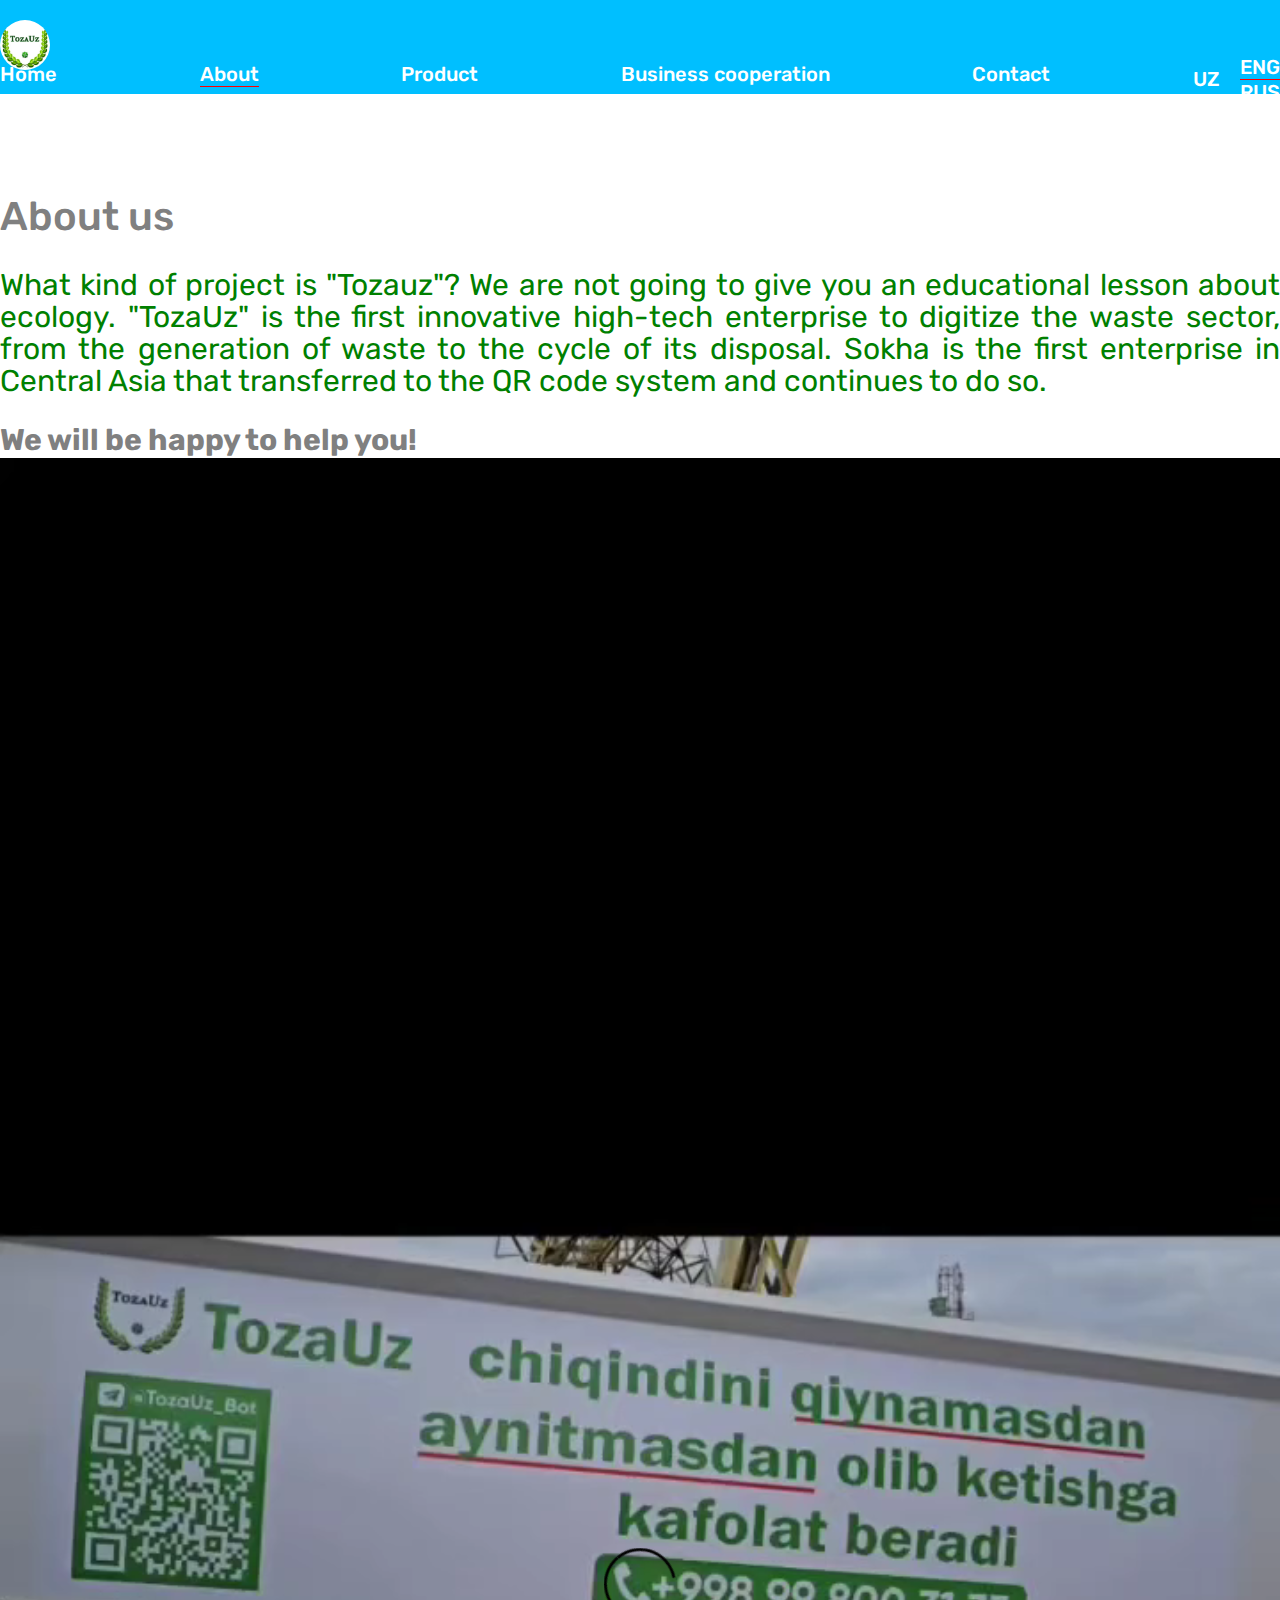
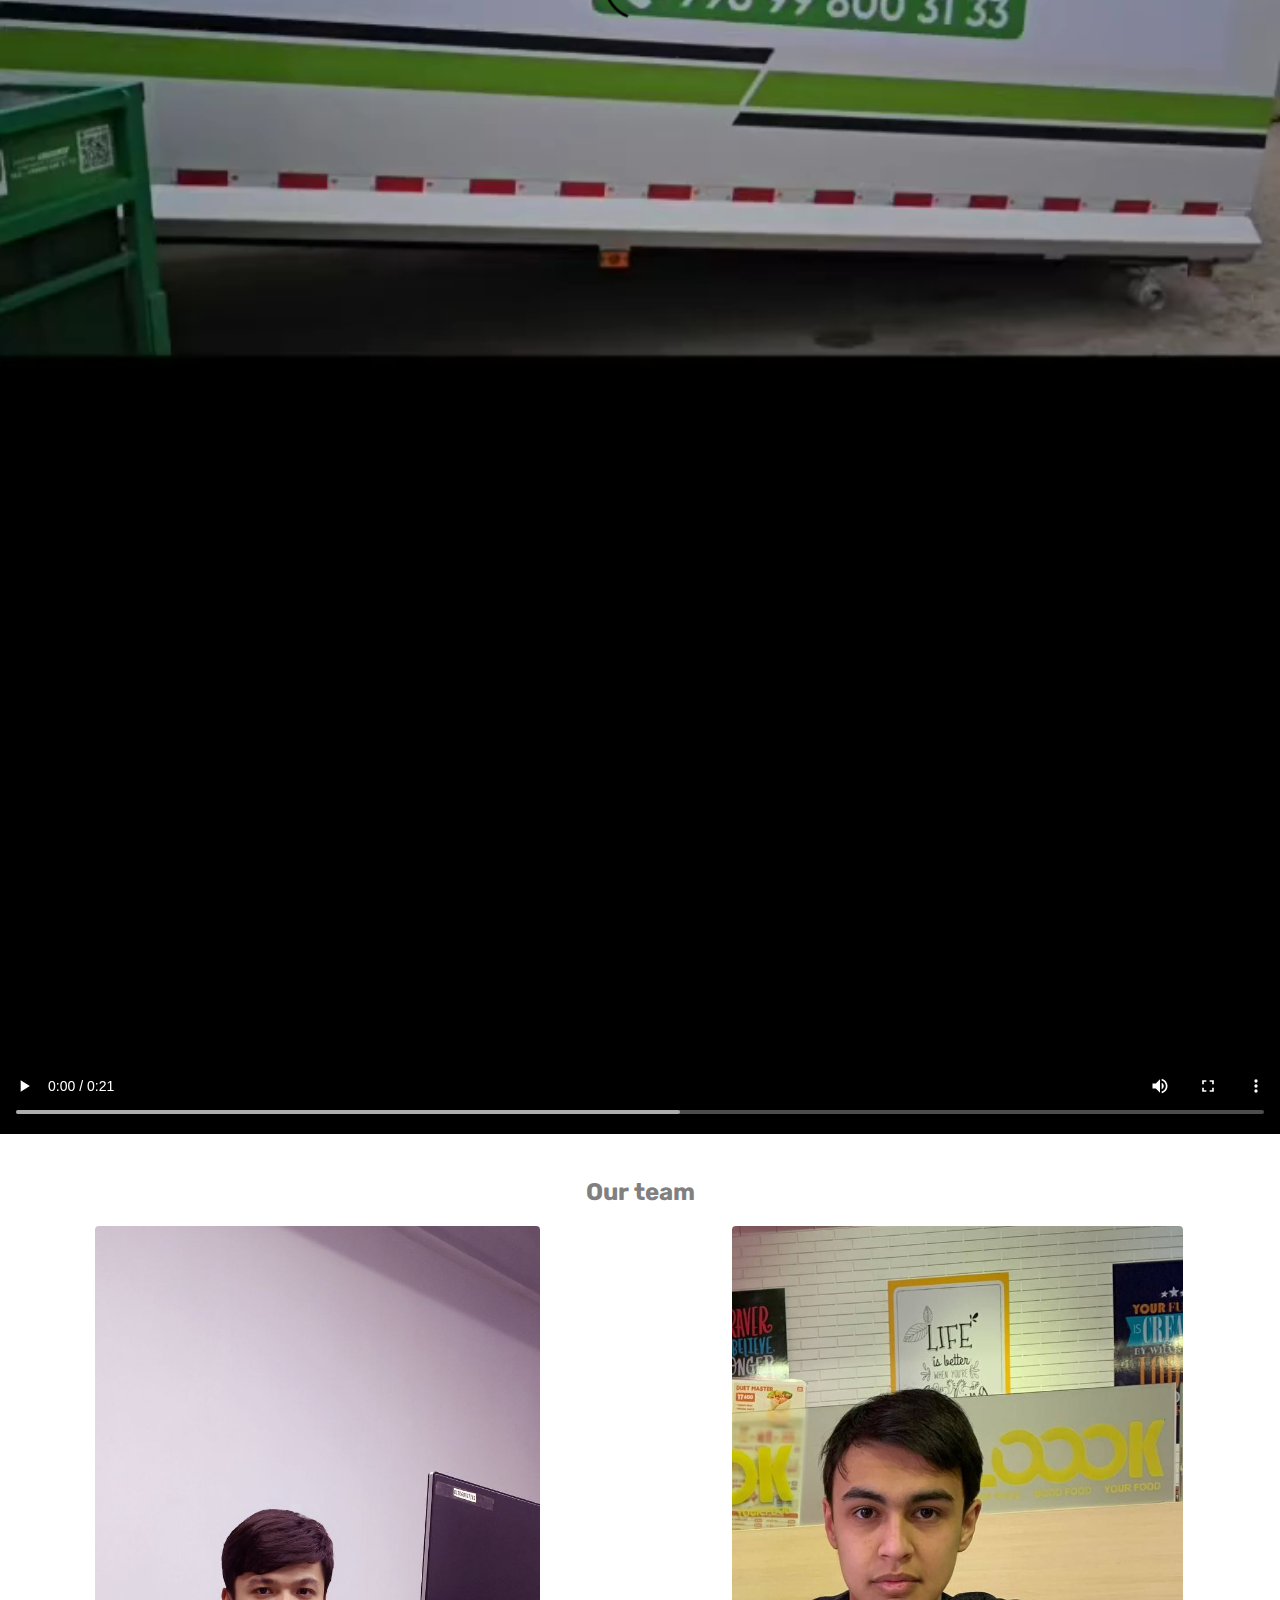
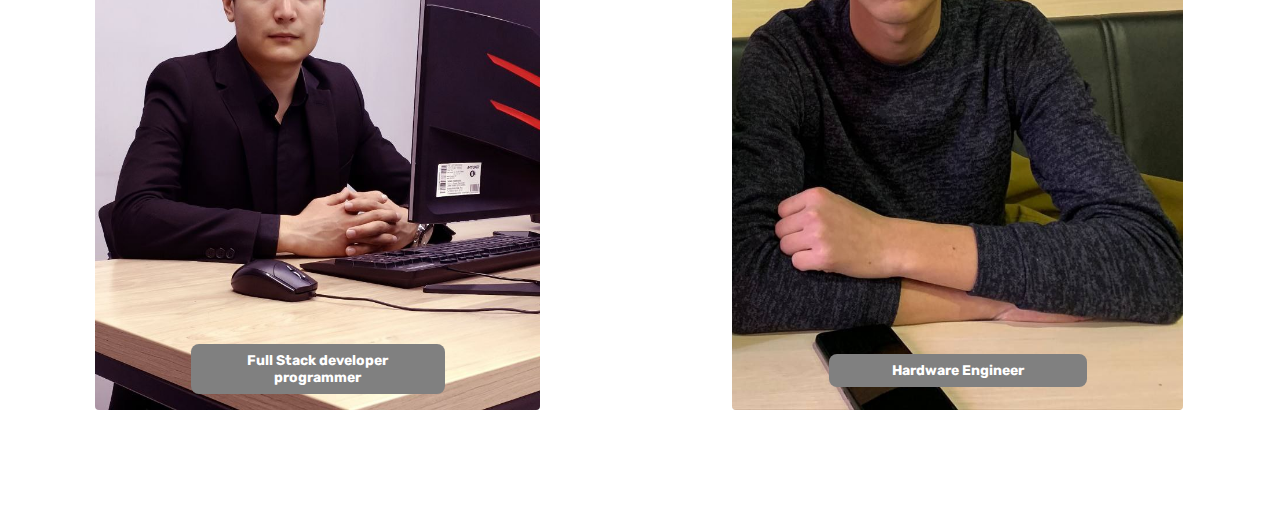
<file: my first real project TozaUz.uz/TozaUz/about/a-eng.html>
<!DOCTYPE html>
<html lang="en">
<head>
    <meta charset="UTF-8">
    <meta name="viewport" content="width=device-width, initial-scale=1.0">
    <!-- <meta name="viewport" content="width=device-width, initial-scale=1"> -->
    <!-- google-fonts -->
    <link href="https://fonts.googleapis.com/css2?family=Rubik:ital,wght@0,300..900;1,300..900&display=swap" rel="stylesheet">
    <!-- fontawesome -->
    <link rel="stylesheet" href="https://cdnjs.cloudflare.com/ajax/libs/font-awesome/6.6.0/css/all.min.css" integrity="sha512-Kc323vGBEqzTmouAECnVceyQqyqdsSiqLQISBL29aUW4U/M7pSPA/gEUZQqv1cwx4OnYxTxve5UMg5GT6L4JJg==" crossorigin="anonymous" referrerpolicy="no-referrer" />
    <!-- bootstrapt -->
    <link href="https://cdn.jsdelivr.net/npm/bootstrap@5.1.3/dist/css/bootstrap.min.css" rel="stylesheet" integrity="sha384-1BmE4kWBq78iYhFldvKuhfTAU6auU8tT94WrHftjDbrCEXSU1oBoqyl2QvZ6jIW3" crossorigin="anonymous">
    <!-- css -->
     <link rel="stylesheet" href="./about.css">
    <title>TozaUz</title>
    <meta name="decription" itemprop="description" content="Chiqindilarni olib ketish xizmati. Qong'iroq qiling: +998998003133">
     <meta name="keywords" itemprop="keywords" content="Chiqindi, musr, chiqindilarni olib ketish, toza, tozauz, ekologiya, chiqindi konteyneri, Ikkilamchi chiqindi yig'ish mobil avtomati, Statsionar chiqindi yeg'ish avtomati">
</head>
<body>
    <!-- header-starting -->
    <header id="top">
        <nav>
            <div class="container" >
                <div class="row">
                    <div class="clg2 col-lg-2 col-md-3">
                        <a href="#!" class="logo">
                            <img src="../img/logo.jpg" alt="">
                        </a>
                    </div>
                    <div class="col-lg-10 col-md-10">
                        <ul id="menuList">
                            <li>
                                <a href="../eng.html">Home</a>
                            </li>
                            <li>
                                <a href="#!" style="border-bottom: 1px solid red;">About</a>
                            </li>
                            <li>
                                <a href="../product/p-en.html">Product</a>
                            </li>
                            <li>
                                <a href="../buisnes/b-en.html">Business cooperation</a>
                            </li>
                            <li>
                                <a href="../contact/c-eng.html">Contact</a>
                            </li>
                            <li class="lan">
                                <a href="./about.html">UZ</a>
                                <div class="as">
                                    <a href="#!" style="border-bottom: 1px solid red;">ENG</a>
                                <a href="./a-rus.html">RUS</a>
                                </div>
                            </li>
                        </ul>
                    </div>
                    <div class="bars col-lg-1">
                        <i class="fa-solid fa-bars" onclick="toggleMenu()"></i>
                    </div>
                </div>
            </div>
        </nav>
        
     </header>


    <main id="Biz">
        <div class="container">
            <div class="row">
                <div class="col-lg-6 col-md-6">
                    <div class="about">
                        <h2>About us</h2>
                        <h4 class="abouts">What kind of project is "Tozauz"? We are not going to give you an educational lesson about ecology. "TozaUz" is the first innovative high-tech enterprise to digitize the waste sector, from the generation of waste to the cycle of its disposal. Sokha is the first enterprise in Central Asia that transferred to the QR code system and continues to do so.</h4>
                            <h4>We will be happy to help you!</h4>
                        </div>
                </div>
                <div class="col-lg-5 col-md-6 ">
                    <video controls>
                        <source src="../video2.mp4">
                    </video>
                </div>
            </div>
        </div>

        <div class="main-bottom">
            <div class="container">
                <h2>Our team</h2>
                <div class="row">
                    <div class="col-lg-12 col-md-12">
                        <div class="box">
                            <img src="../img/programmist.jpg" alt="">
                            <div class="in in1">
                                <h6>Full Stack developer <br> programmer</h6>
                            </div>
                        </div>
                        <div class="box">
                            <img src="../img/hardwareinginer.jpg" alt="">
                            <div class="in">
                                <h6>Hardware Engineer</h6>
                            </div>
                        </div>
                    </div>
                </div>
            </div>
        </div>
      </main>
 

      <!-- js -->
       <script src="../script.js"></script>
</body>
</html>
</file>
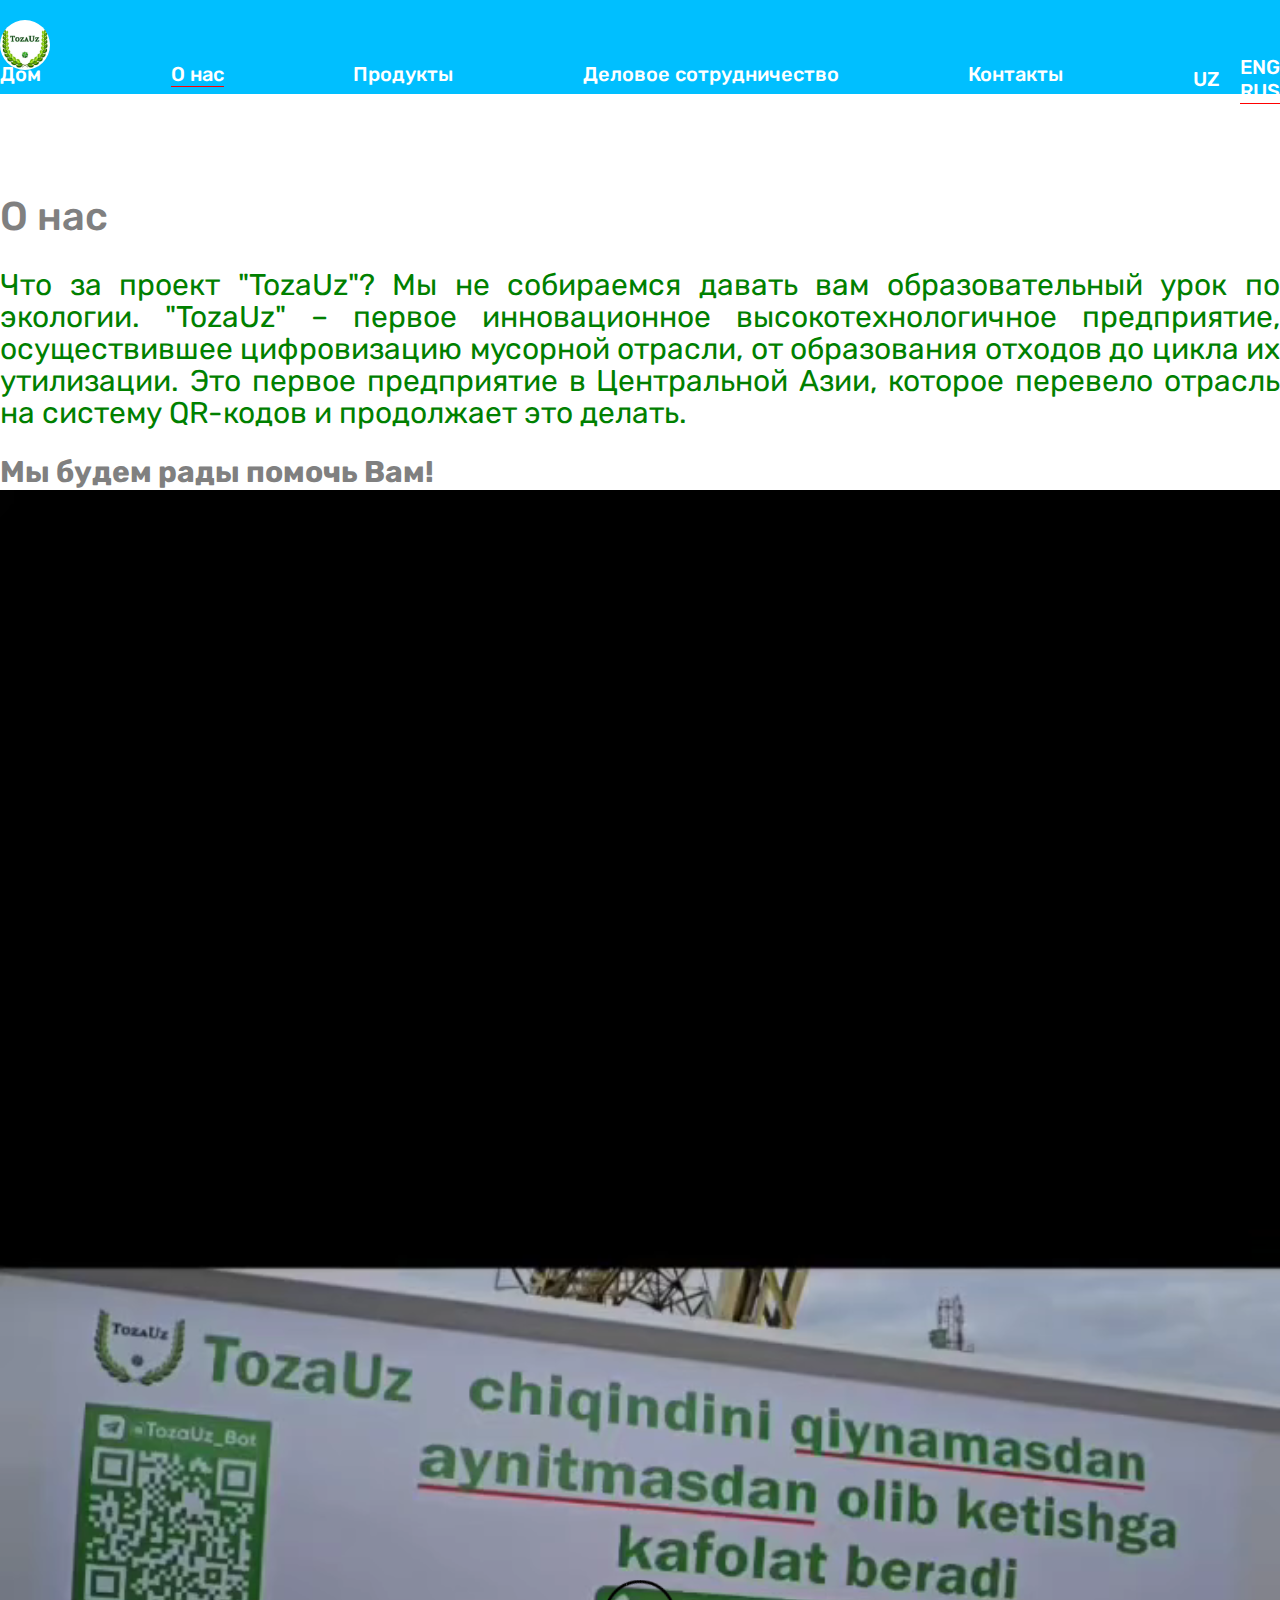
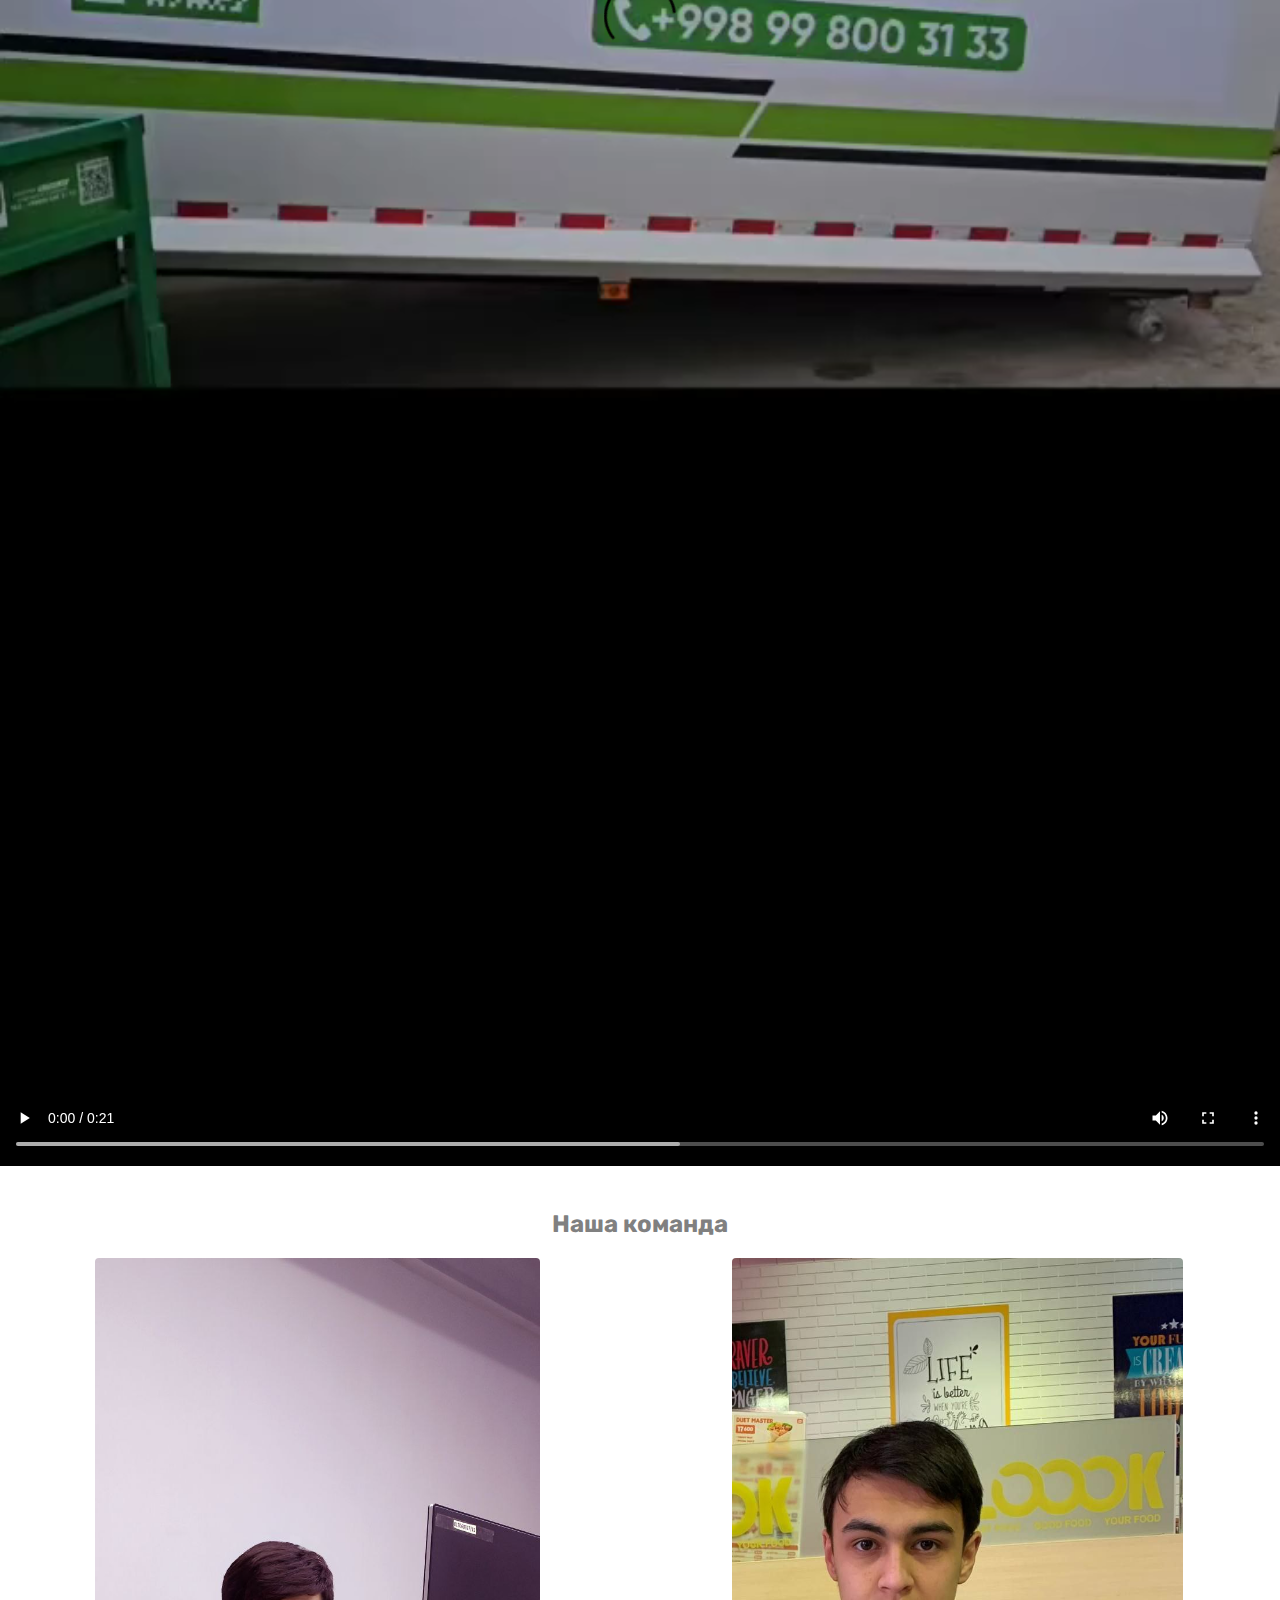
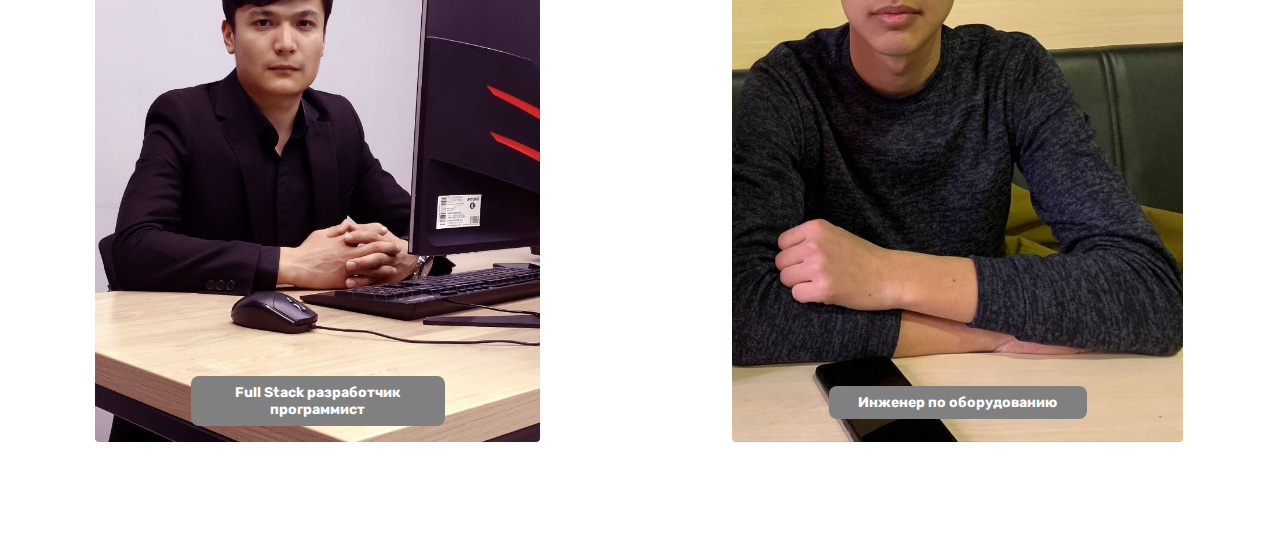
<file: my first real project TozaUz.uz/TozaUz/about/a-rus.html>
<!DOCTYPE html>
<html lang="en">
<head>
    <meta charset="UTF-8">
    <meta name="viewport" content="width=\, initial-scale=1.0">
    <!-- google-fonts -->
    <link href="https://fonts.googleapis.com/css2?family=Rubik:ital,wght@0,300..900;1,300..900&display=swap"
        rel="stylesheet">
    <!-- fontawesome -->
    <link rel="stylesheet" href="https://cdnjs.cloudflare.com/ajax/libs/font-awesome/6.6.0/css/all.min.css"
        integrity="sha512-Kc323vGBEqzTmouAECnVceyQqyqdsSiqLQISBL29aUW4U/M7pSPA/gEUZQqv1cwx4OnYxTxve5UMg5GT6L4JJg=="
        crossorigin="anonymous" referrerpolicy="no-referrer" />
    <!-- bootstrapt -->
    <link href="https://cdn.jsdelivr.net/npm/bootstrap@5.1.3/dist/css/bootstrap.min.css" rel="stylesheet"
        integrity="sha384-1BmE4kWBq78iYhFldvKuhfTAU6auU8tT94WrHftjDbrCEXSU1oBoqyl2QvZ6jIW3" crossorigin="anonymous">
    <!-- css -->
    <link rel="stylesheet" href="about.css">
    <title>TozaUz</title>
    <meta name="decription" itemprop="description" content="Chiqindilarni olib ketish xizmati. Qong'iroq qiling: +998998003133">
     <meta name="keywords" itemprop="keywords" content="Chiqindi, musr, chiqindilarni olib ketish, toza, tozauz, ekologiya, chiqindi konteyneri, Ikkilamchi chiqindi yig'ish mobil avtomati, Statsionar chiqindi yeg'ish avtomati">
</head>
<body>

    <header>
        <nav>
            <div class="container">
                <div class="row">
                    <div class="clg2 col-lg-2">
                        <a href="#!" class="logo">
                            <img src="../img/logo.jpg" alt="">
                        </a>
                    </div>
                    <div class="col-lg-10 col-md-10">
                        <ul id="menuList">
                            <li>
                                <a href="../rus.html">Дом</a>
                            </li>
                            <li>
                                <a href="#!" style="border-bottom: 1px solid red;">O нас</a>
                            </li>
                            <li>
                                <a href="../product/p-rus.html">Продукты</a>
                            </li>
                            <li>
                                <a href="../buisnes/b-ru.html">Деловое сотрудничество</a>
                            </li>
                            <li>
                                <a href="../contact/c-rus.html">Контакты</a>
                            </li>
                            <li class="lan">
                                <a href="./about.html">UZ</a>
                                <div class="as">
                                    <a href="./a-eng.html" >ENG</a>
                                <a href="./a-rus.html" style="border-bottom: 1px solid red;">RUS</a>
                                </div>
                            </li>
                        </ul>
                    </div>
                    <div class="bars col-lg-1">
                        <i class="fa-solid fa-bars" onclick="toggleMenu()"></i>
                    </div>
                </div>
            </div>
        </nav>
    </header>
    
    <main id="Biz">
        <div class="container">
            <div class="row">
                <div class="col-lg-6 col-md-6">
                    <div class="about">
                        <h2>O нас</h2>
                        <h4 class="abouts">Что за проект "TozaUz"? Мы не собираемся давать вам образовательный урок по экологии. "TozaUz" – первое инновационное высокотехнологичное предприятие, осуществившее цифровизацию мусорной отрасли, от образования отходов до цикла их утилизации. Это первое предприятие в Центральной Азии, которое перевело отрасль на систему QR-кодов и продолжает это делать.</h4>
                        <h4>Мы будем рады помочь Вам!</h4>

                    </div>
                </div>
                <div class="col-lg-5 col-md-6">
                    <video controls>
                        <source src="../video2.mp4">
                    </video>
                </div>
            </div>
        </div>

        <div class="main-bottom">
            <div class="container">
                <h2>Наша команда</h2>
                <div class="row">
                    <div class="col-lg-12 col-md-12">
                        <div class="box">
                            <img src="../img/programmist.jpg" alt="">
                            <div class="in in1">
                                <h6>Full Stack разработчик<br> программист</h6>
                            </div>
                        </div>
                        <div class="box">
                            <img src="../img/hardwareinginer.jpg" alt="">
                            <div class="in">
                                <h6>Инженер по оборудованию</h6>
                            </div>
                        </div>
                    </div>
                </div>
            </div>
        </div>
    </main>

    <!-- js -->
     <script src="../script.js"></script>
</body>
</html>
</file>
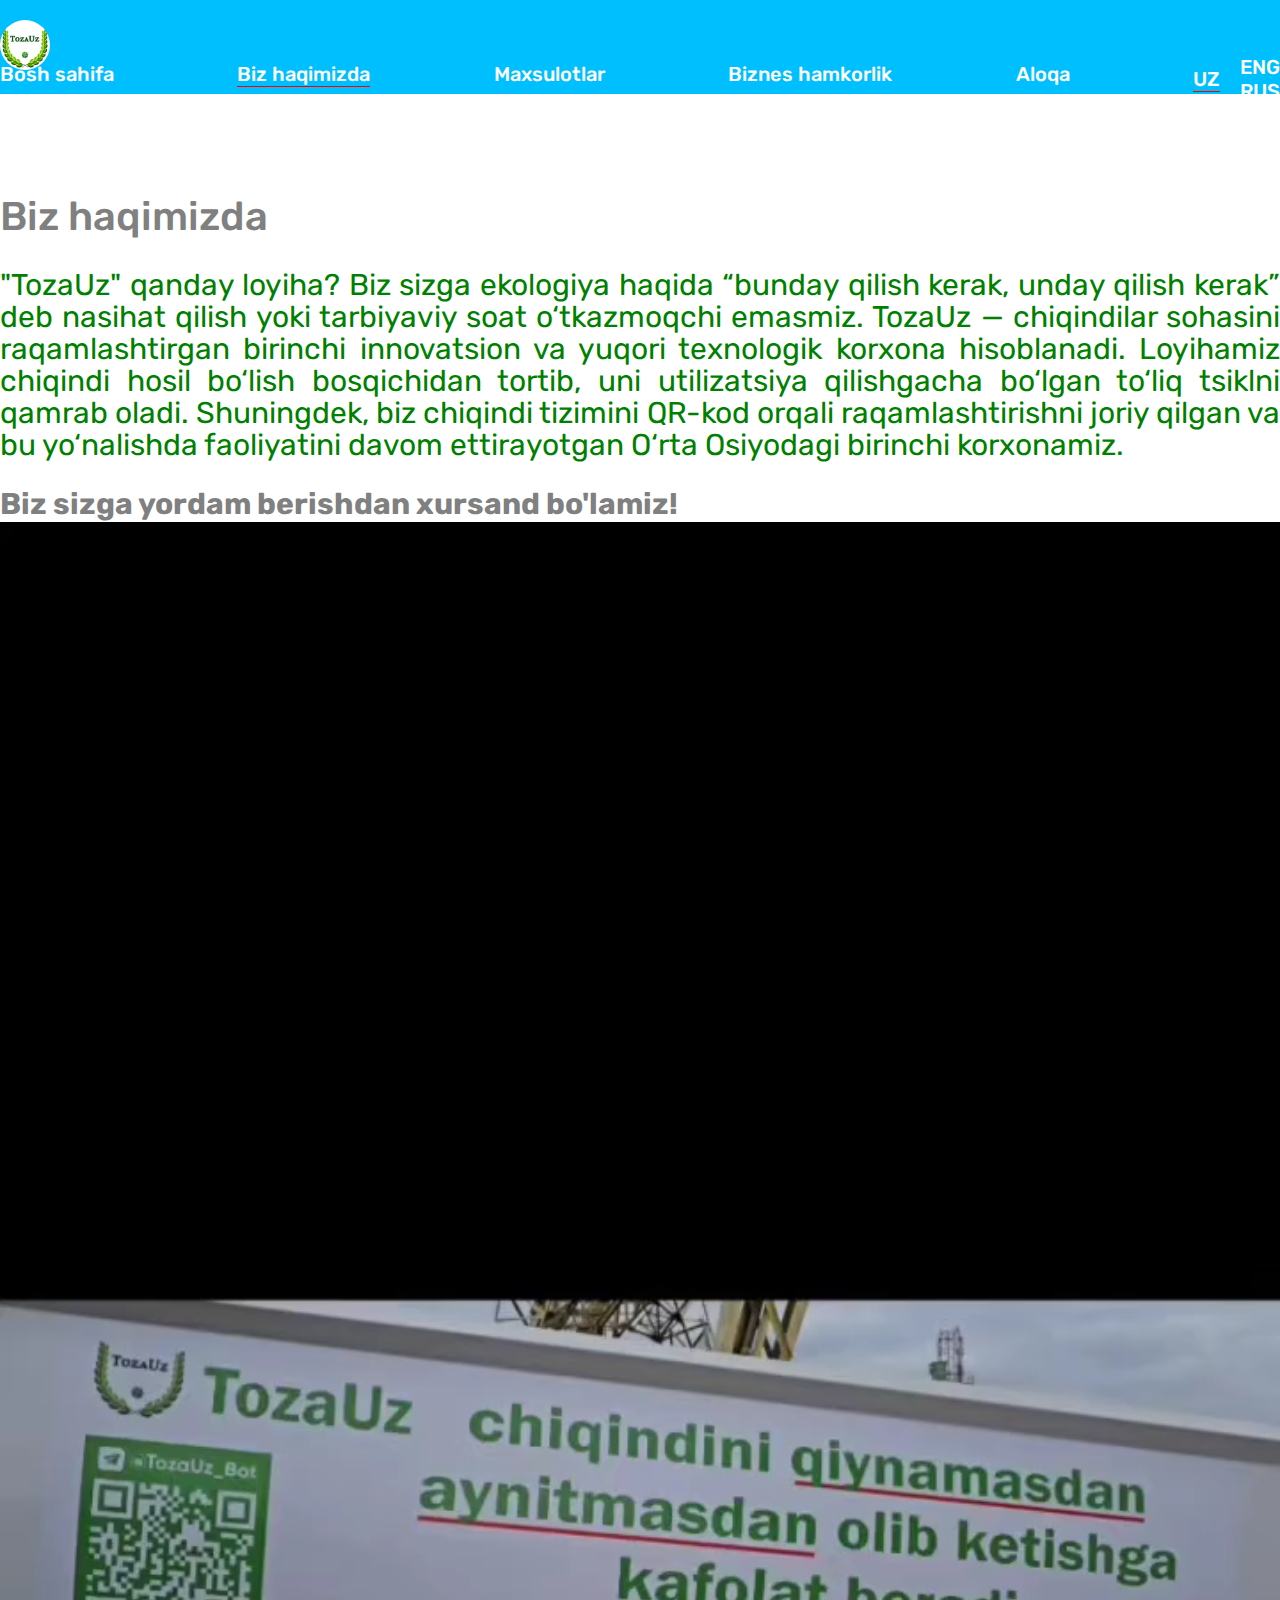
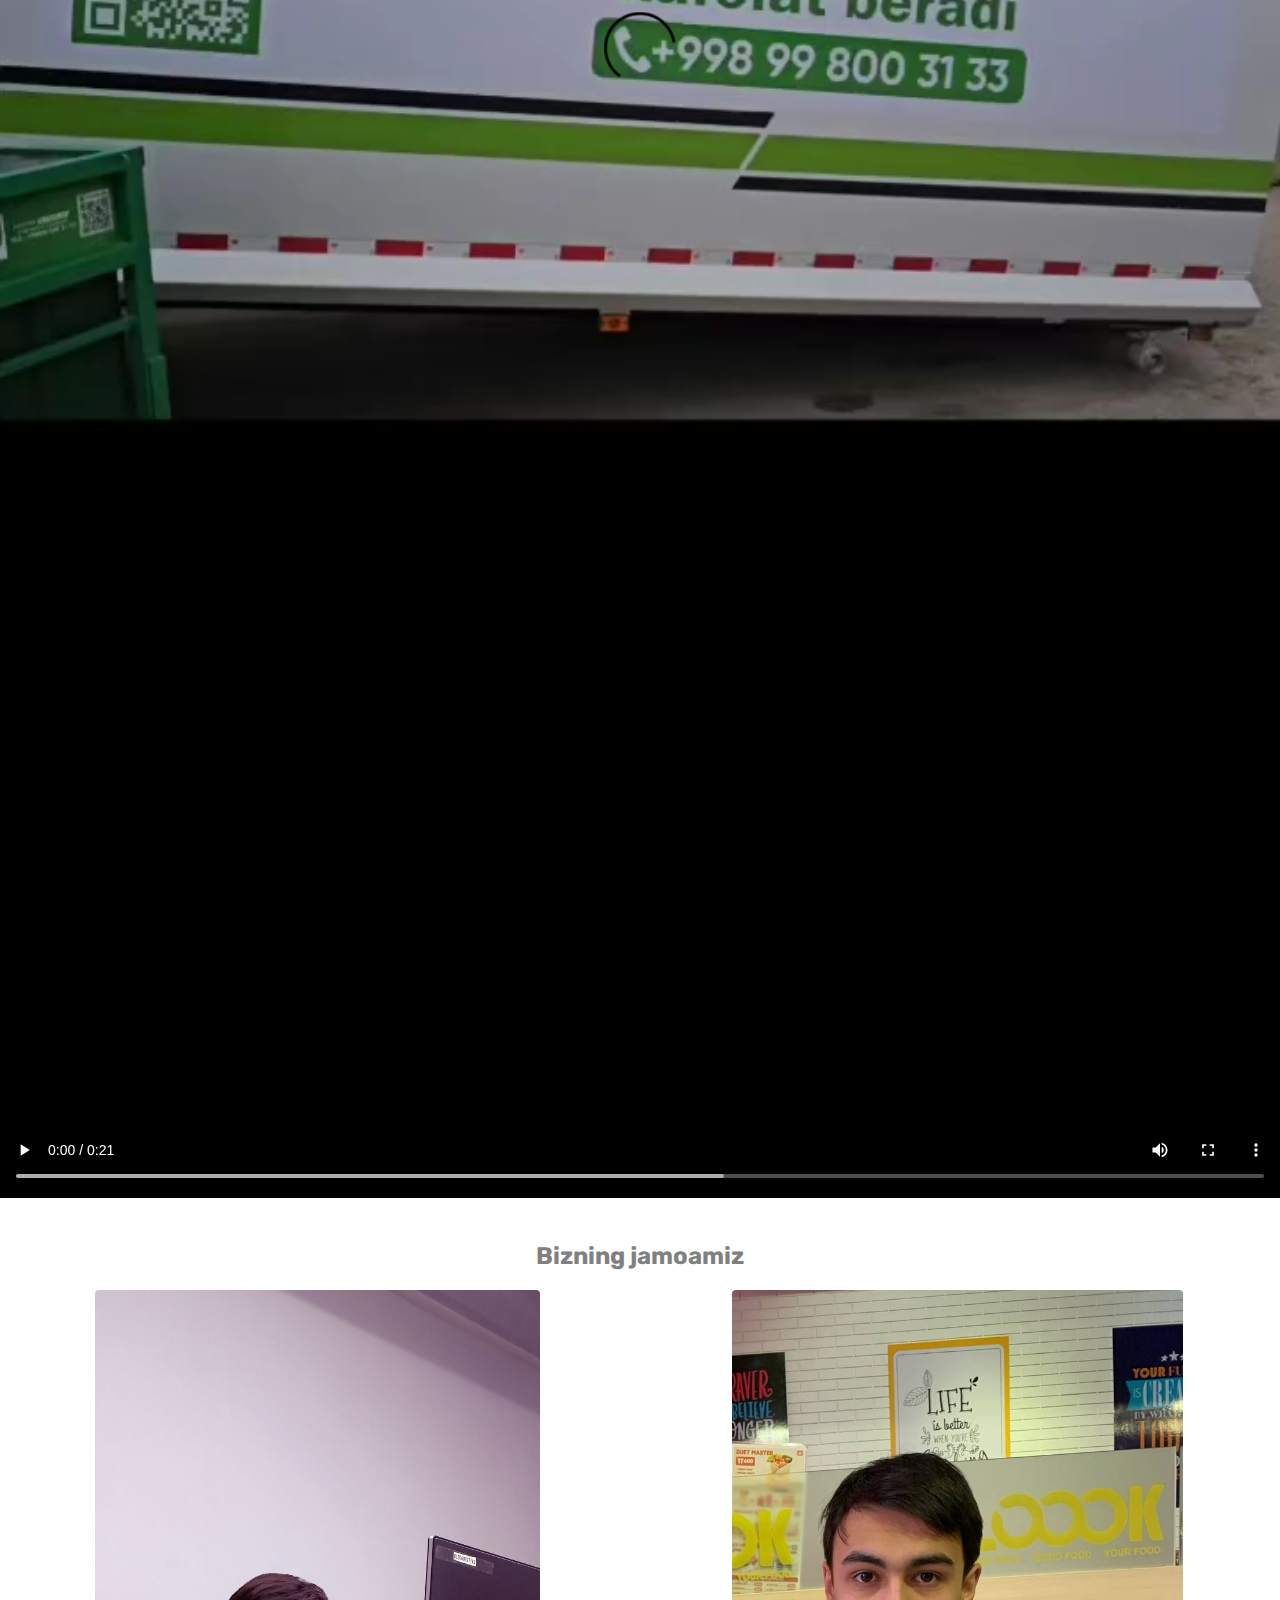
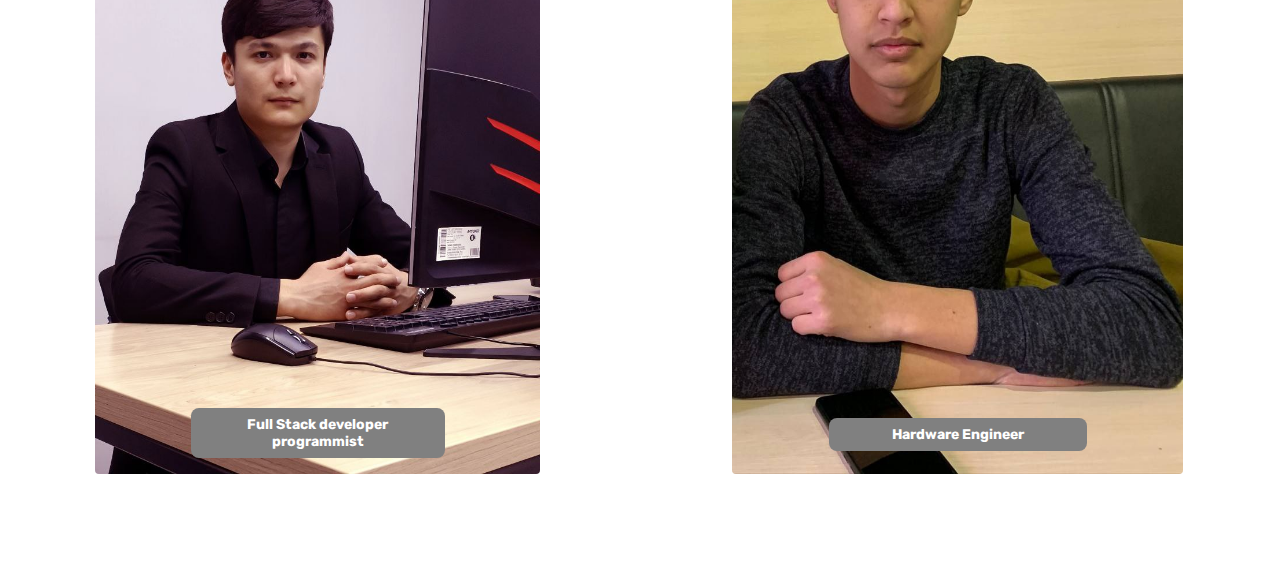
<file: my first real project TozaUz.uz/TozaUz/about/about.html>
<!DOCTYPE html>
<html lang="en">
  <head>
    <meta charset="UTF-8" />
    <meta name="viewport" content="width=\, initial-scale=1.0" />
    <!-- google-fonts -->
    <link
      href="https://fonts.googleapis.com/css2?family=Rubik:ital,wght@0,300..900;1,300..900&display=swap"
      rel="stylesheet"
    />
    <!-- fontawesome -->
    <link
      rel="stylesheet"
      href="https://cdnjs.cloudflare.com/ajax/libs/font-awesome/6.6.0/css/all.min.css"
      integrity="sha512-Kc323vGBEqzTmouAECnVceyQqyqdsSiqLQISBL29aUW4U/M7pSPA/gEUZQqv1cwx4OnYxTxve5UMg5GT6L4JJg=="
      crossorigin="anonymous"
      referrerpolicy="no-referrer"
    />
    <!-- bootstrapt -->
    <link
      href="https://cdn.jsdelivr.net/npm/bootstrap@5.1.3/dist/css/bootstrap.min.css"
      rel="stylesheet"
      integrity="sha384-1BmE4kWBq78iYhFldvKuhfTAU6auU8tT94WrHftjDbrCEXSU1oBoqyl2QvZ6jIW3"
      crossorigin="anonymous"
    />
    <!-- css -->
    <link rel="stylesheet" href="about.css" />
    <title>TozaUz</title>
    <meta
      name="decription"
      itemprop="description"
      content="Chiqindilarni olib ketish xizmati. Qong'iroq qiling: +998998003133"
    />
    <meta
      name="keywords"
      itemprop="keywords"
      content="Chiqindi, musr, chiqindilarni olib ketish, toza, tozauz, ekologiya, chiqindi konteyneri, Ikkilamchi chiqindi yig'ish mobil avtomati, Statsionar chiqindi yeg'ish avtomati"
    />
  </head>
  <body>
    <header>
      <nav>
        <div class="container">
          <div class="row">
            <div class="clg2 col-lg-2 col-md-2">
              <a href="#!" class="logo">
                <img src="../img/logo.jpg" alt="" />
              </a>
            </div>
            <div class="col-lg-10 col-lg-10">
              <ul id="menuList">
                <li>
                  <a href="../index.html">Bosh sahifa</a>
                </li>
                <li>
                  <a href="#!" style="border-bottom: 1px solid red"
                    >Biz haqimizda</a
                  >
                </li>
                <li>
                  <a href="../product/product.html">Maxsulotlar</a>
                </li>
                <li>
                  <a href="../buisnes/buisnes.html">Biznes hamkorlik</a>
                </li>
                <li>
                  <a href="../contact/contact.html">Aloqa</a>
                </li>
                <li class="lan">
                  <a href="#!" style="border-bottom: 1px solid red">UZ</a>
                  <div class="as">
                    <a href="./a-eng.html">ENG</a>
                    <a href="./a-rus.html">RUS</a>
                  </div>
                </li>
              </ul>
            </div>
            <div class="bars col-lg-1">
              <i class="fa-solid fa-bars" onclick="toggleMenu()"></i>
            </div>
          </div>
        </div>
      </nav>
    </header>

    <main id="Biz">
      <div class="container">
        <div class="row">
          <div class="col-lg-6 col-md-6">
            <div class="about">
              <h2>Biz haqimizda</h2>
              <h4 class="abouts">
                "TozaUz" qanday loyiha? Biz sizga ekologiya haqida “bunday
                qilish kerak, unday qilish kerak” deb nasihat qilish yoki
                tarbiyaviy soat o‘tkazmoqchi emasmiz. TozaUz — chiqindilar
                sohasini raqamlashtirgan birinchi innovatsion va yuqori
                texnologik korxona hisoblanadi. Loyihamiz chiqindi hosil bo‘lish
                bosqichidan tortib, uni utilizatsiya qilishgacha bo‘lgan to‘liq
                tsiklni qamrab oladi. Shuningdek, biz chiqindi tizimini QR-kod
                orqali raqamlashtirishni joriy qilgan va bu yo‘nalishda
                faoliyatini davom ettirayotgan O‘rta Osiyodagi birinchi
                korxonamiz.
              </h4>
              <h4>Biz sizga yordam berishdan xursand bo'lamiz!</h4>
            </div>
          </div>
          <div class="col-lg-5 col-md-6">
            <video controls>
              <source src="../video2.mp4" />
            </video>
          </div>
        </div>
      </div>

      <div class="main-bottom">
        <div class="container">
          <h2>Bizning jamoamiz</h2>
          <div class="row">
            <div class="col-lg-12 col-md-12">
              <div class="box">
                <img src="../img/programmist.jpg" alt="" />
                <div class="in in1">
                  <h6>
                    Full Stack developer <br />
                    programmist
                  </h6>
                </div>
              </div>
              <div class="box">
                <img src="../img/hardwareinginer.jpg" alt="" />
                <div class="in">
                  <h6>Hardware Engineer</h6>
                </div>
              </div>
            </div>
          </div>
        </div>
      </div>
    </main>

    <script
      src="https://cdnjs.cloudflare.com/ajax/libs/jquery/3.7.1/jquery.min.js"
      integrity="sha512-v2CJ7UaYy4JwqLDIrZUI/4hqeoQieOmAZNXBeQyjo21dadnwR+8ZaIJVT8EE2iyI61OV8e6M8PP2/4hpQINQ/g=="
      crossorigin="anonymous"
      referrerpolicy="no-referrer"
    ></script>
    <!-- js -->
    <script src="../script.js"></script>
  </body>
</html>
</file>
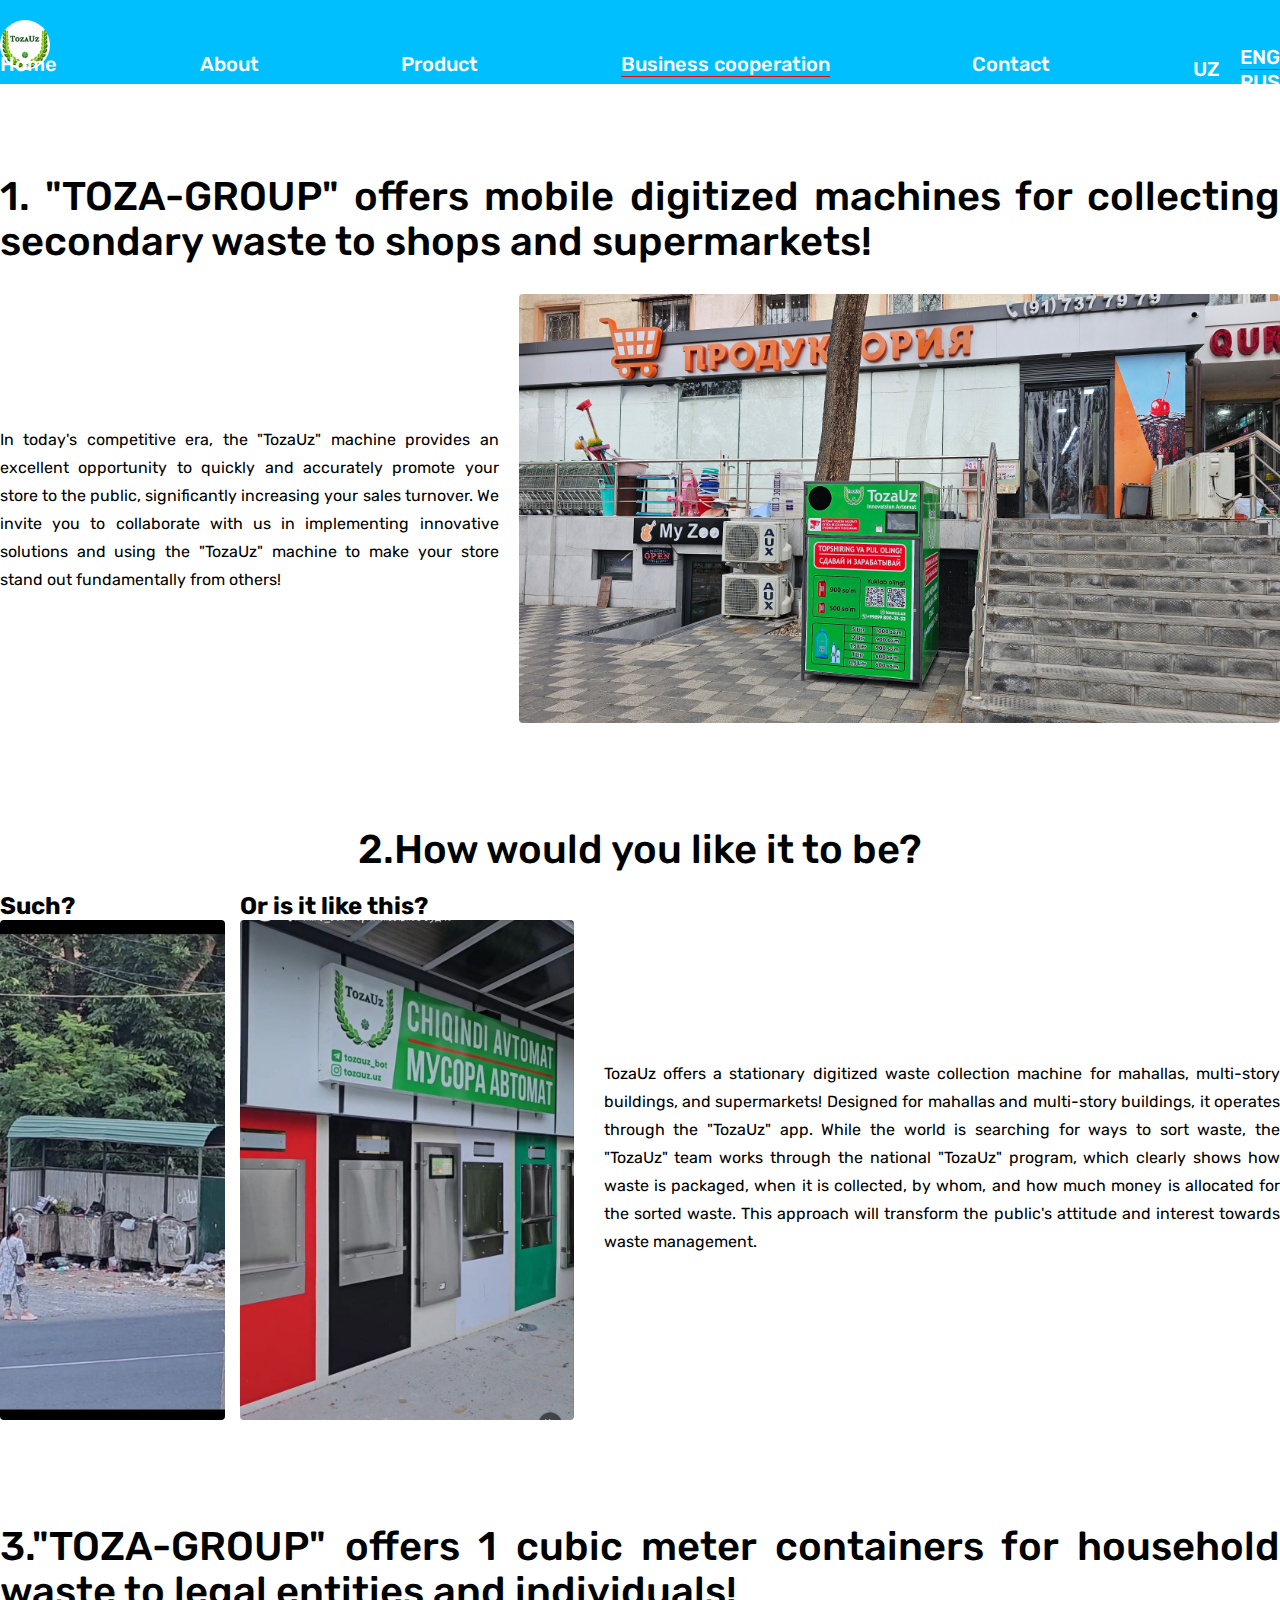
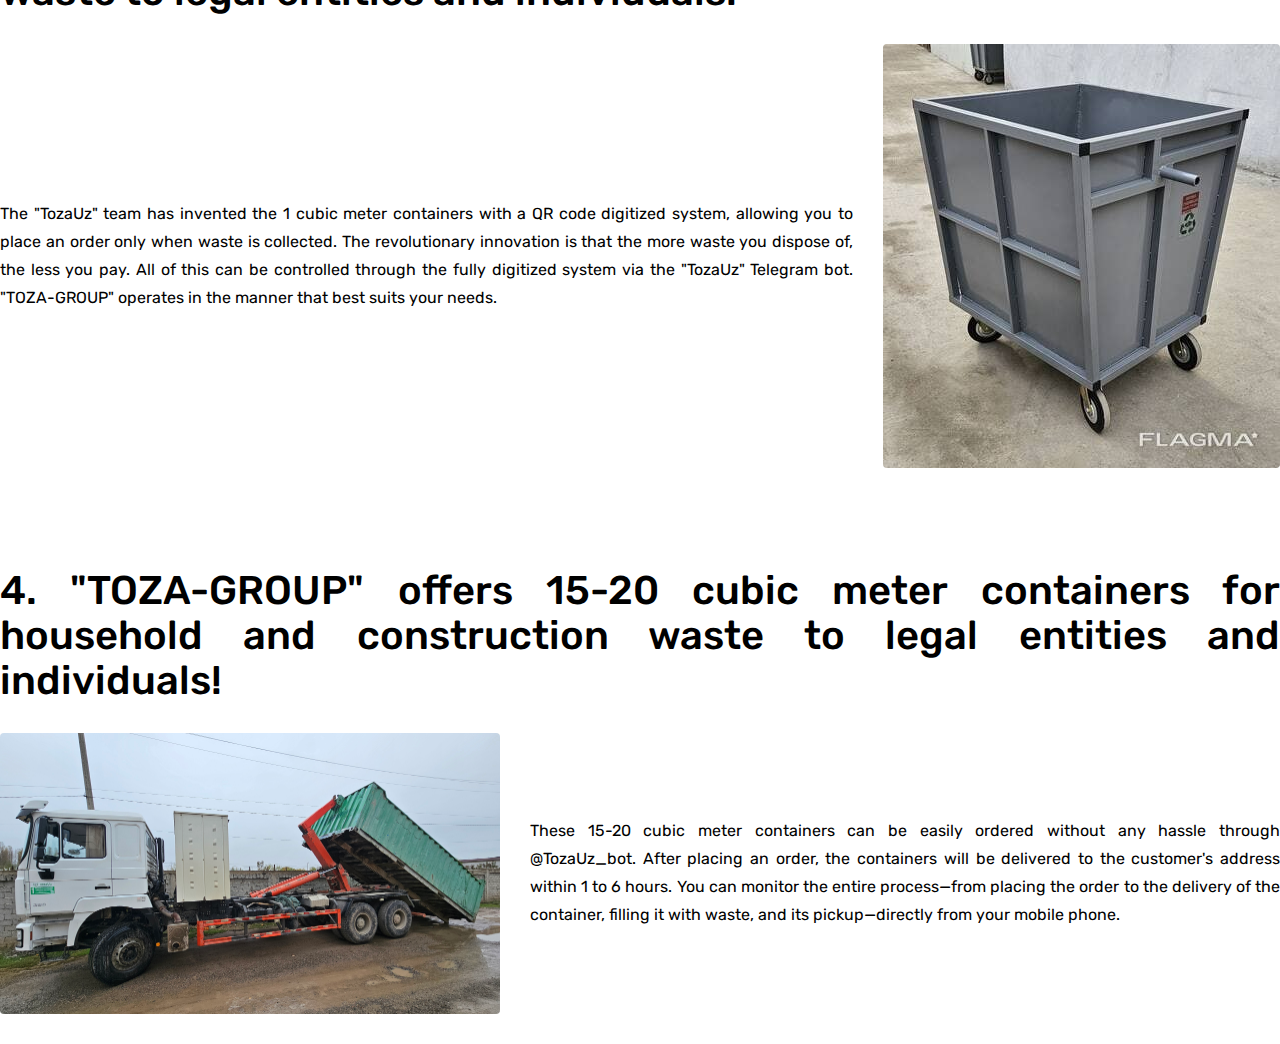
<file: my first real project TozaUz.uz/TozaUz/buisnes/b-en.html>
<!DOCTYPE html>
<html lang="en">

<head>
    <meta charset="UTF-8">
    <meta name="viewport" content="width=device-width, initial-scale=1.0">
    <!-- google-fonts -->
    <link href="https://fonts.googleapis.com/css2?family=Rubik:ital,wght@0,300..900;1,300..900&display=swap"
        rel="stylesheet">
    <!-- fontawesome -->
    <link rel="stylesheet" href="https://cdnjs.cloudflare.com/ajax/libs/font-awesome/6.6.0/css/all.min.css"
        integrity="sha512-Kc323vGBEqzTmouAECnVceyQqyqdsSiqLQISBL29aUW4U/M7pSPA/gEUZQqv1cwx4OnYxTxve5UMg5GT6L4JJg=="
        crossorigin="anonymous" referrerpolicy="no-referrer" />
    <!-- bootstrapt -->
    <link href="https://cdn.jsdelivr.net/npm/bootstrap@5.1.3/dist/css/bootstrap.min.css" rel="stylesheet"
        integrity="sha384-1BmE4kWBq78iYhFldvKuhfTAU6auU8tT94WrHftjDbrCEXSU1oBoqyl2QvZ6jIW3" crossorigin="anonymous">
    <!-- css -->
    <link rel="stylesheet" href="./buisnes.css">
    <title>TozaUz</title>
    <meta name="decription" itemprop="description" content="Chiqindilarni olib ketish xizmati. Qong'iroq qiling: +998998003133">
     <meta name="keywords" itemprop="keywords" content="Chiqindi, musr, chiqindilarni olib ketish, toza, tozauz, ekologiya, chiqindi konteyneri, Ikkilamchi chiqindi yig'ish mobil avtomati, Statsionar chiqindi yeg'ish avtomati">
</head>

<body>

    <!-- header-starting -->
    <header id="top">
        <nav>
            <div class="container">
                <div class="row">
                    <div class="clg2 col-lg-2 col-md-1">
                        <a href="#!" class="logo">
                            <img src="../img/logo.jpg" alt="">
                        </a>
                    </div>
                    <div class="col-lg-10 col-md-10">
                        <ul id="menuList">
                            <li>
                                <a href="../eng.html">Home</a>
                            </li>
                            <li>
                                <a href="../about/a-eng.html">About</a>
                            </li>
                            <li>
                                <a href="../product/p-en.html">Product</a>
                            </li>
                            <li>
                                <a href="#!" style="border-bottom: 1px solid red;">Business
                                    cooperation</a>
                            </li>
                            <li>
                                <a href="../contact/c-eng.html">Contact</a>
                            </li>
                            <li class="lan">
                                <a href="./buisnes.html">UZ</a>
                                <div class="as">
                                    <a href="#!" style="border-bottom: 1px solid red;">ENG</a>
                                    <a href="./b-ru.html">RUS</a>
                                </div>
                            </li>
                        </ul>
                    </div>
                    <div class="bars col-lg-1">
                        <i class="fa-solid fa-bars" onclick="toggleMenu()"></i>
                    </div>
                </div>
            </div>
        </nav>

    </header>

    <div class="buisnes">
        <div class="container">
            <div class="row">
                <div class="col-lg-12">
                    <h1>
                        1. "TOZA-GROUP" offers mobile digitized machines for collecting secondary waste to shops and supermarkets!</h1>
                    <div class="tex-im">
                        <div class="text">
                            <h4>In today's competitive era, the "TozaUz" machine provides an excellent opportunity to quickly and accurately promote your store to the public, significantly increasing your sales turnover. We invite you to collaborate with us in implementing innovative solutions and using the "TozaUz" machine to make your store stand out fundamentally from others!</h4>
                        </div>
                        <div class="img">
                            <!-- <img src="../img/b1.2.jpg" alt=""> -->
                            <img src="../img/b1.1.jpg" alt="">
                        </div>
                    </div>
                </div>

                <div class="col-lg-12" style="margin-top: 100px;">
                    <h1 style="text-align: center;">2.How would you like it to be?</h1>
                    <div class="cart">
                        <div class="t-img">
                            <div class="box">
                                <h2>Such?</h2>
                                <img src="../img/musr.jpg" alt="">
                            </div>
                            <div class="box">
                                <h2>Or is it like this?</h2>
                                <img src="../img/toza1.jpg" alt="">
                            </div>
                        </div>
                        <h4>TozaUz offers a stationary digitized waste collection machine for mahallas, multi-story buildings, and supermarkets! Designed for mahallas and multi-story buildings, it operates through the "TozaUz" app. While the world is searching for ways to sort waste, the "TozaUz" team works through the national "TozaUz" program, which clearly shows how waste is packaged, when it is collected, by whom, and how much money is allocated for the sorted waste. This approach will transform the public's attitude and interest towards waste management.</h4>
                    </div>
                </div>

                <div class="col-lg-12">
                    <h1>3."TOZA-GROUP" offers 1 cubic meter containers for household waste to legal entities and individuals!</h1>
                    <div class="kub">
                        <h4>The "TozaUz" team has invented the 1 cubic meter containers with a QR code digitized system, allowing you to place an order only when waste is collected. The revolutionary innovation is that the more waste you dispose of, the less you pay. All of this can be controlled through the fully digitized system via the "TozaUz" Telegram bot. "TOZA-GROUP" operates in the manner that best suits your needs.</h4>
                        <img src="../img/b3.jpg" alt="">
                    </div>
                </div>

                <div class="col-lg-12">
                    <h1>4. "TOZA-GROUP" offers 15-20 cubic meter containers for household and construction waste to legal entities and individuals!</h1>
                    <div class="cont">
                        <img src="../img/b4.jpg" alt="">
                        <h4>These 15-20 cubic meter containers can be easily ordered without any hassle through @TozaUz_bot. After placing an order, the containers will be delivered to the customer's address within 1 to 6 hours. You can monitor the entire process—from placing the order to the delivery of the container, filling it with waste, and its pickup—directly from your mobile phone.</h4>
                    </div>
                </div>
            </div>
        </div>
    </div>

    <!-- js -->
    <script src="../script.js"></script>
</body>

</html>
<!-- 
    /* media-screen */
/* xxl - 1200px - <    */
/* xl -  992px -1199px */
/* lg -  768px - 991px */
/* md -  576px - 767px */
/* sm  - 320px  - 575px */
/* xs-col  - 320px  - 319px */

 -->
</file>
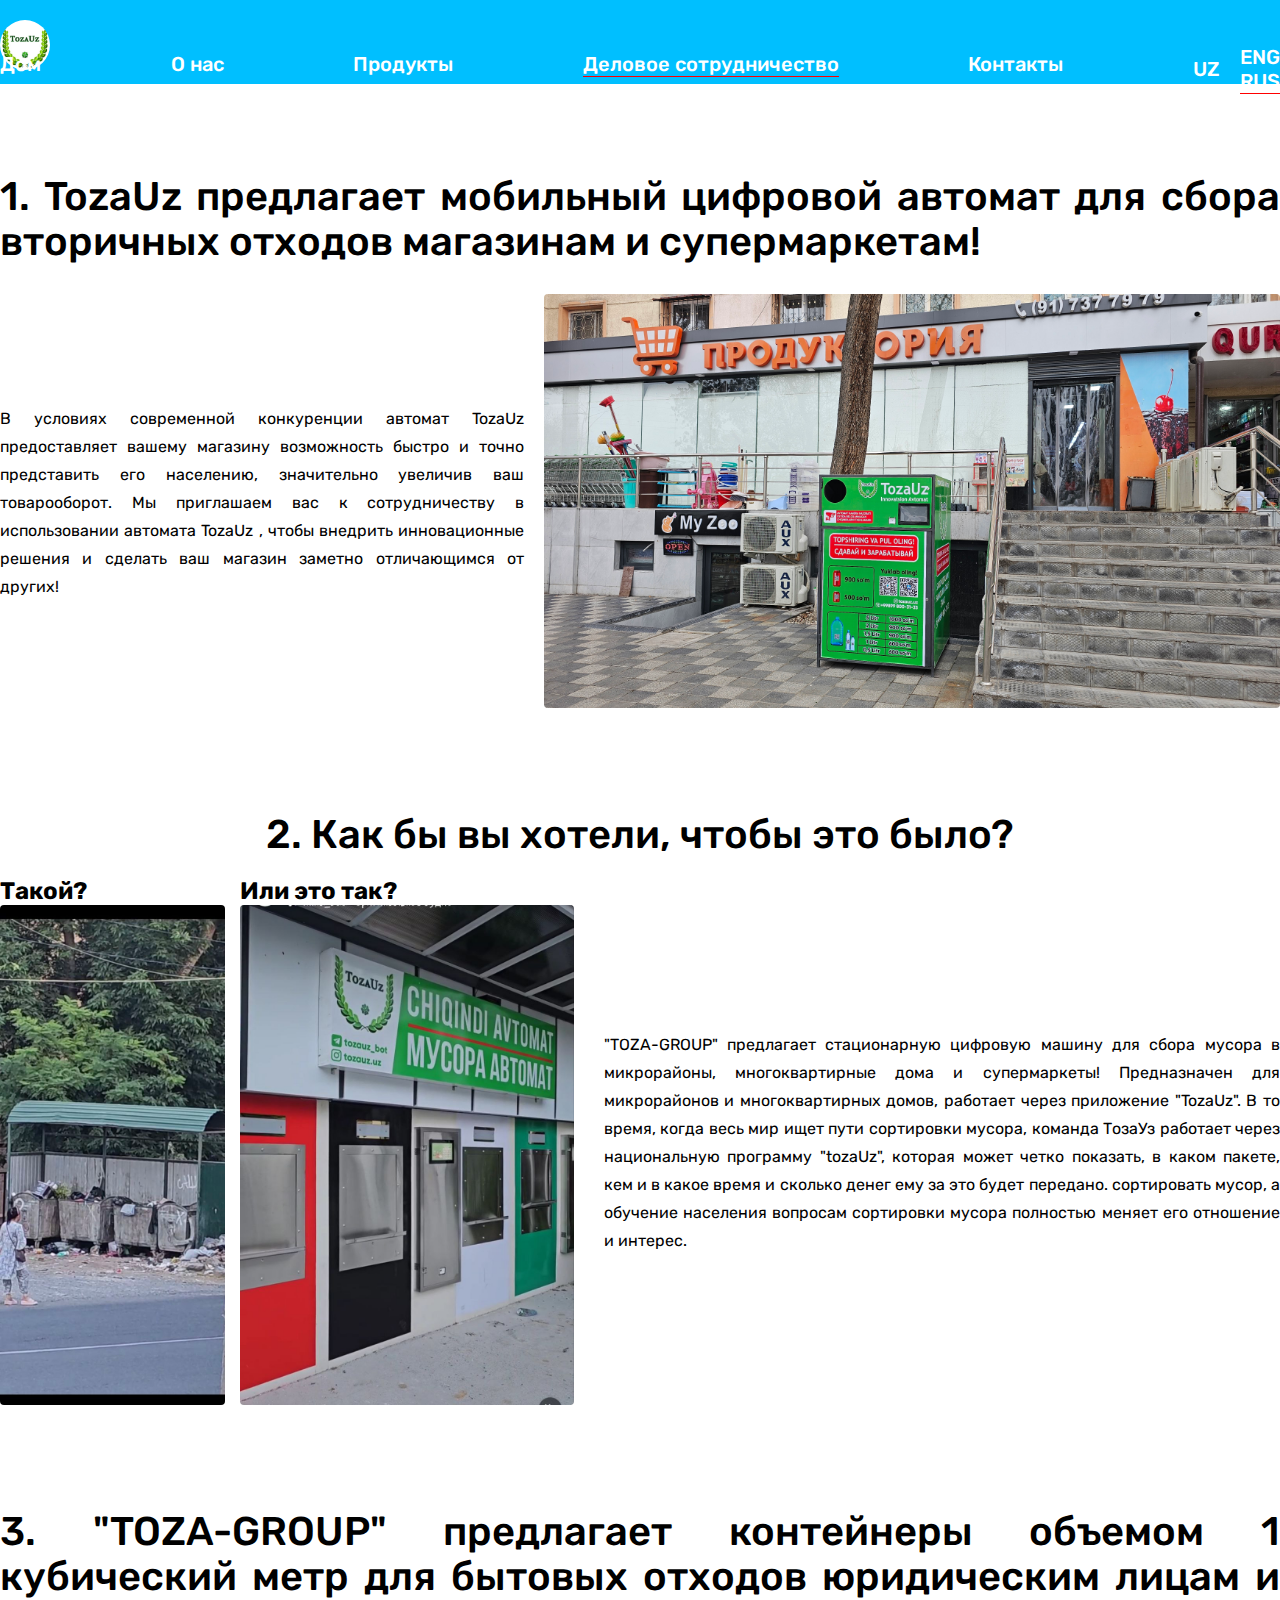
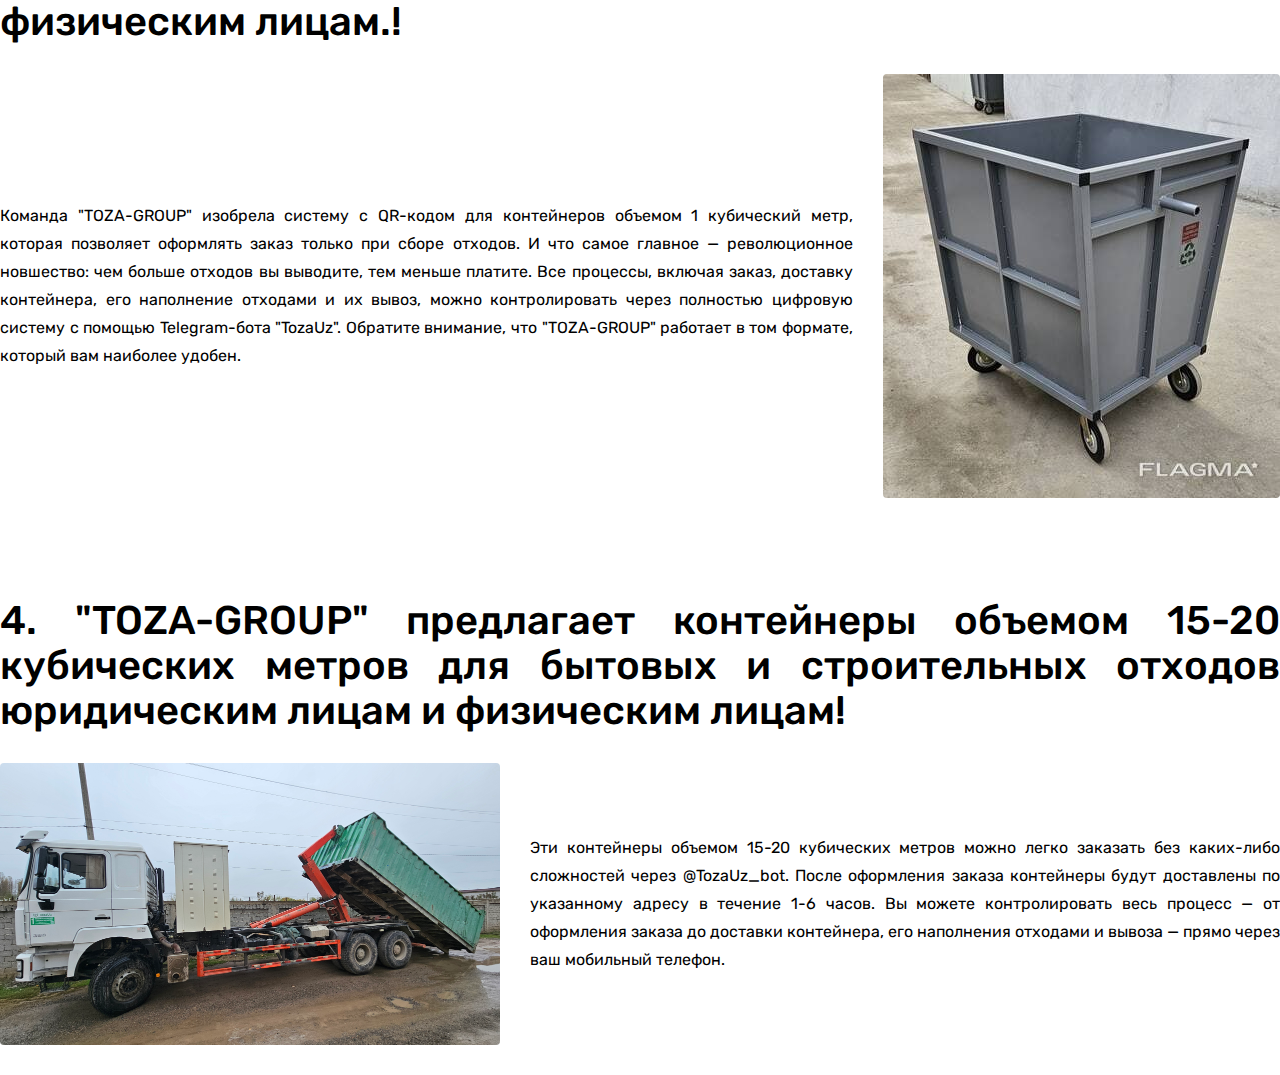
<file: my first real project TozaUz.uz/TozaUz/buisnes/b-ru.html>
<!DOCTYPE html>
<html lang="en">

<head>
    <meta charset="UTF-8">
    <meta name="viewport" content="width=device-width, initial-scale=1.0">
    <!-- google-fonts -->
    <link href="https://fonts.googleapis.com/css2?family=Rubik:ital,wght@0,300..900;1,300..900&display=swap"
        rel="stylesheet">
    <!-- fontawesome -->
    <link rel="stylesheet" href="https://cdnjs.cloudflare.com/ajax/libs/font-awesome/6.6.0/css/all.min.css"
        integrity="sha512-Kc323vGBEqzTmouAECnVceyQqyqdsSiqLQISBL29aUW4U/M7pSPA/gEUZQqv1cwx4OnYxTxve5UMg5GT6L4JJg=="
        crossorigin="anonymous" referrerpolicy="no-referrer" />
    <!-- bootstrapt -->
    <link href="https://cdn.jsdelivr.net/npm/bootstrap@5.1.3/dist/css/bootstrap.min.css" rel="stylesheet"
        integrity="sha384-1BmE4kWBq78iYhFldvKuhfTAU6auU8tT94WrHftjDbrCEXSU1oBoqyl2QvZ6jIW3" crossorigin="anonymous">
    <!-- css -->
    <link rel="stylesheet" href="./buisnes.css">
    <title>TozaUz</title>
    <meta name="decription" itemprop="description" content="Chiqindilarni olib ketish xizmati. Qong'iroq qiling: +998998003133">
     <meta name="keywords" itemprop="keywords" content="Chiqindi, musr, chiqindilarni olib ketish, toza, tozauz, ekologiya, chiqindi konteyneri, Ikkilamchi chiqindi yig'ish mobil avtomati, Statsionar chiqindi yeg'ish avtomati">
</head>

<body>
    <!-- header-starting -->
    <header id="top">
        <nav>
            <div class="container">
                <div class="row">
                    <div class="clg2 col-lg-2 col-md-2">
                        <a href="#!" class="logo">
                            <img src="../img/logo.jpg" alt="">
                        </a>
                    </div>
                    <div class="col-lg-10 col-md-10">
                        <ul id="menuList">
                            <li>
                                <a href="../rus.html" >Дом</a>
                            </li>
                            <li>
                                <a href="../about/a-rus.html">O нас</a>
                            </li>
                            <li>
                                <a href="../product/p-rus.html">Продукты</a>
                            </li>
                            <li>
                                <a href="#!" style="border-bottom: 1px solid red;">Деловое сотрудничество</a>
                            </li>
                            <li>
                                <a href="../contact/c-rus.html">Контакты</a>
                            </li>
                            <li class="lan">
                                <a href="./buisnes.html" >UZ</a>
                                <div class="as">
                                    <a href="./b-en.html">ENG</a>
                                    <a href="#!" style="border-bottom: 1px solid red;">RUS</a>
                                </div>
                            </li>
                        </ul>
                    </div>
                    <div class="bars col-lg-1">
                        <i class="fa-solid fa-bars" onclick="toggleMenu()"></i>
                    </div>
                </div>
            </div>
        </nav>
    </header>


    <div class="buisnes">
        <div class="container">
            <div class="row">
                <div class="col-lg-12">
                    <h1>
                        1. TozaUz предлагает мобильный цифровой автомат для сбора вторичных отходов магазинам и супермаркетам!
                    </h1>
                    <div class="tex-im">
                        <div class="text">
                            <h4>В условиях современной конкуренции автомат TozaUz предоставляет вашему магазину возможность быстро и точно представить его населению, значительно увеличив ваш товарооборот. Мы приглашаем вас к сотрудничеству в использовании автомата TozaUz , чтобы внедрить инновационные решения и сделать ваш магазин заметно отличающимся от других!</h4>
                        </div>
                        <div class="img">
                            <!-- <img src="../img/b1.2.jpg" alt=""> -->
                            <img src="../img/b1.1.jpg" alt="">
                        </div>
                    </div>
                </div>

                <div class="col-lg-12" style="margin-top: 100px;">
                    <h1 style="text-align: center;">2. Как бы вы хотели, чтобы это было?</h1>
                    <div class="cart">
                        <div class="t-img">
                            <div class="box">
                                <h2>Такой?</h2>
                                <img src="../img/musr.jpg" ></img>
                            </div>
                            <div class="box">
                                <h2>Или это так?</h2>
                                <img src="../img/toza1.jpg" alt="">
                            </div>
                        </div>
                            <h4>"TOZA-GROUP" предлагает стационарную цифровую машину для сбора мусора в микрорайоны, многоквартирные дома и супермаркеты!
                                Предназначен для микрорайонов и многоквартирных домов, работает через приложение "TozaUz".
                                В то время, когда весь мир ищет пути сортировки мусора, команда ТозаУз работает через национальную программу "tozaUz", которая может четко показать, в каком пакете, кем и в какое время и сколько денег ему за это будет передано. сортировать мусор, а обучение населения вопросам сортировки мусора полностью меняет его отношение и интерес.</h4>
                    </div>
                </div>

                <div class="col-lg-12">
                    <h1>3. "TOZA-GROUP"  предлагает контейнеры объемом 1 кубический метр для бытовых отходов юридическим лицам и физическим лицам.!</h1>
                    <div class="kub">
                        <h4>Команда "TOZA-GROUP" изобрела систему с QR-кодом для контейнеров объемом 1 кубический метр, которая позволяет оформлять заказ только при сборе отходов. И что самое главное — революционное новшество: чем больше отходов вы выводите, тем меньше платите. Все процессы, включая заказ, доставку контейнера, его наполнение отходами и их вывоз, можно контролировать через полностью цифровую систему с помощью Telegram-бота "TozaUz". Обратите внимание, что "TOZA-GROUP"  работает в том формате, который вам наиболее удобен.</h4>
                        <img src="../img/b3.jpg" alt="">
                    </div>
                </div>

                <div class="col-lg-12">
                    <h1>4. "TOZA-GROUP"  предлагает контейнеры объемом 15-20 кубических метров для бытовых и строительных отходов юридическим лицам и физическим лицам!</h1>
                    <div class="cont">
                        <img src="../img/b4.jpg" alt="">
                            <h4>Эти контейнеры объемом 15-20 кубических метров можно легко заказать без каких-либо сложностей через @TozaUz_bot. После оформления заказа контейнеры будут доставлены по указанному адресу в течение 1-6 часов. Вы можете контролировать весь процесс — от оформления заказа до доставки контейнера, его наполнения отходами и вывоза — прямо через ваш мобильный телефон.</h4>
                    </div>
                </div>
            </div>
        </div>
    </div>

<!-- js -->
    <script src="../script.js"></script>
</body>

</html>
</file>
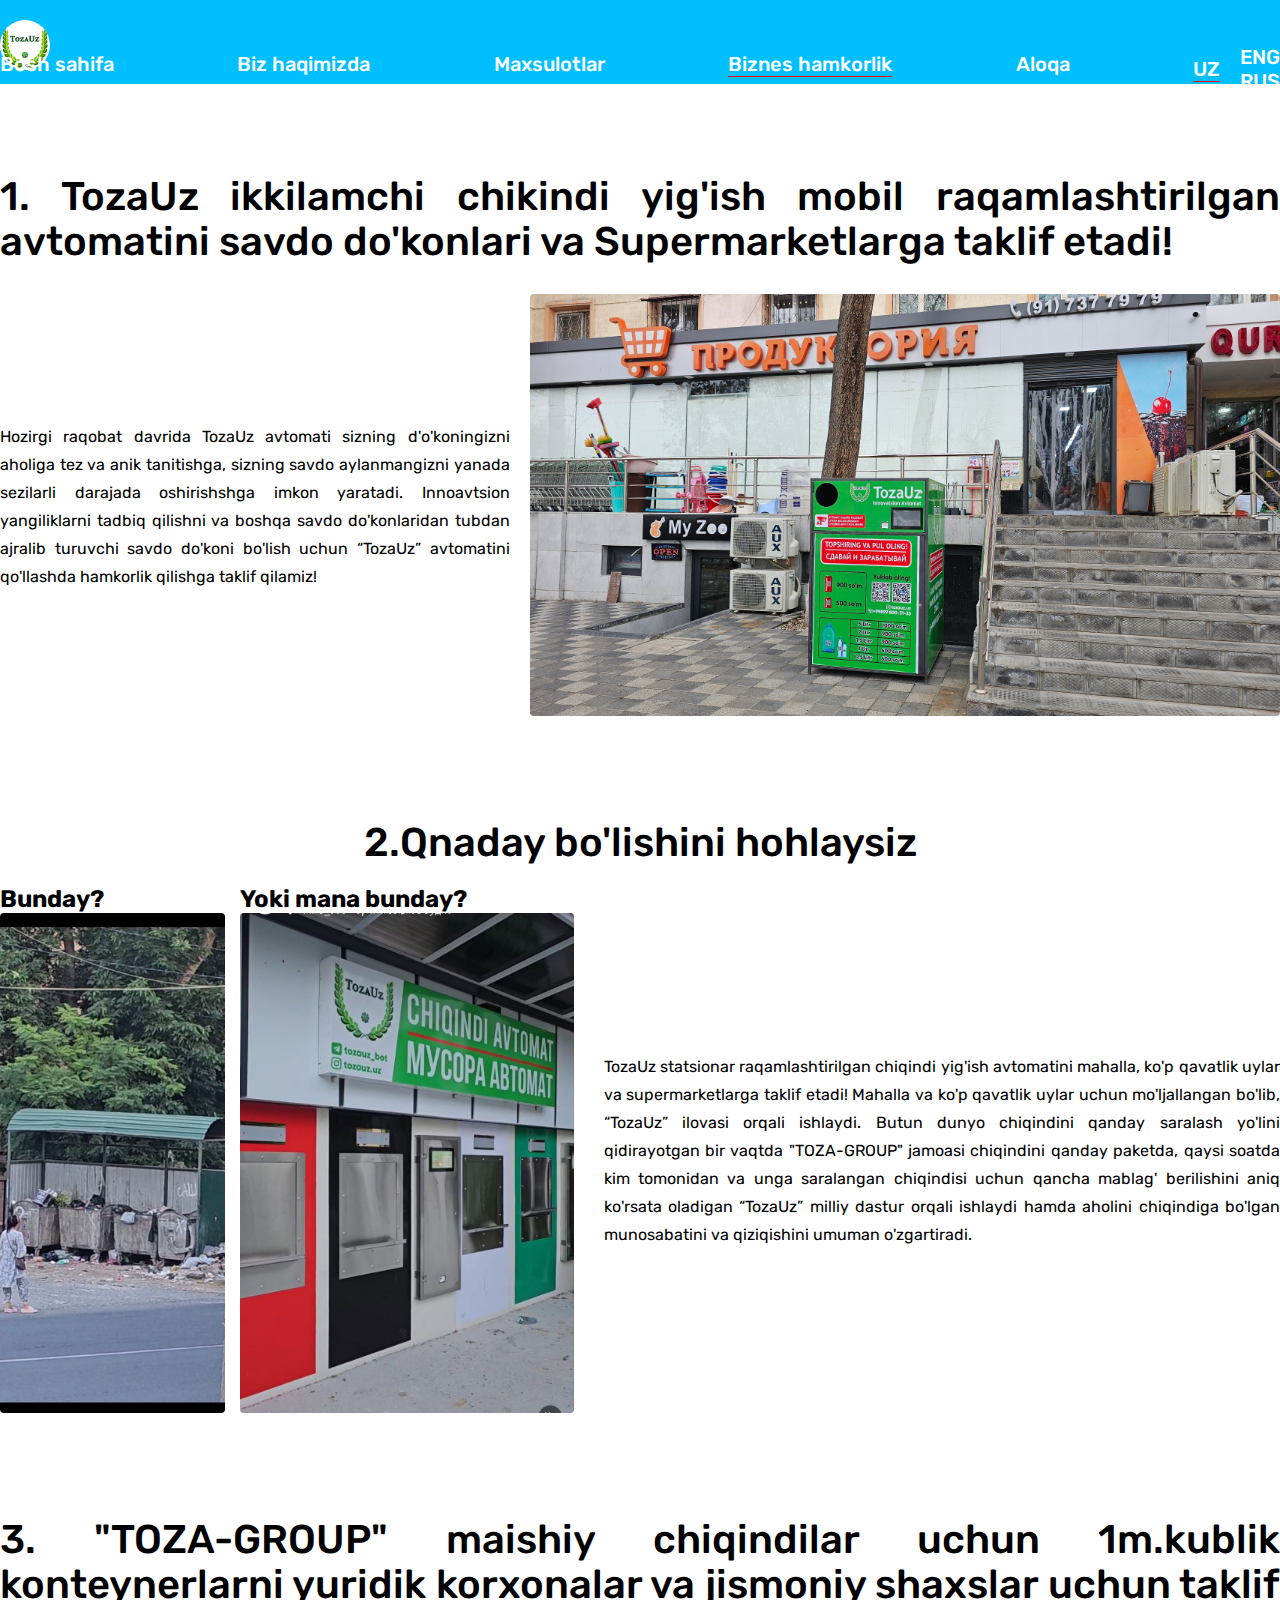
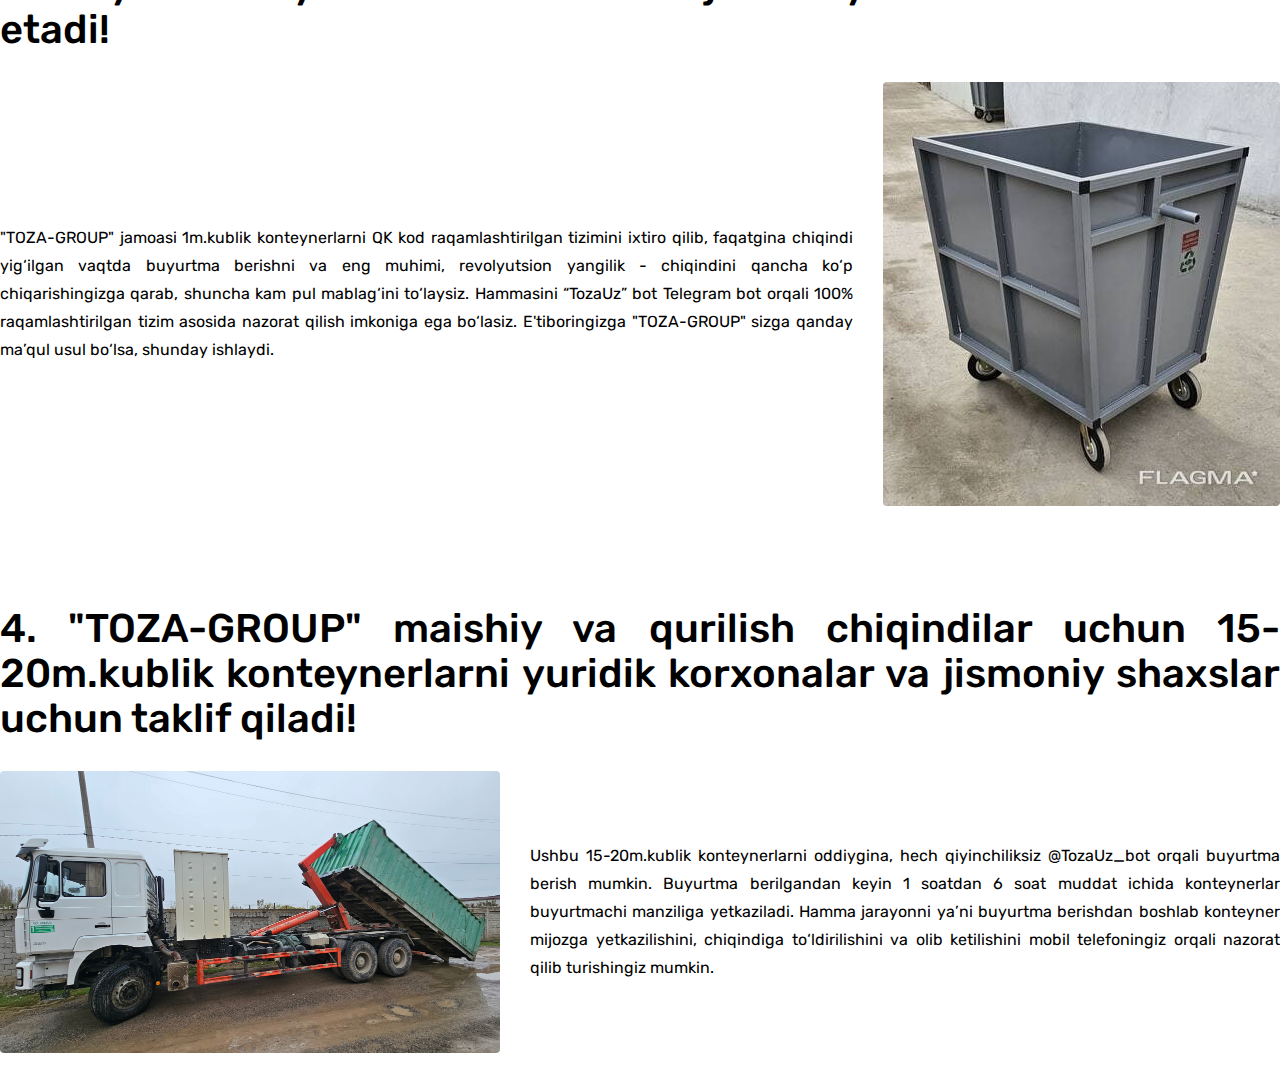
<file: my first real project TozaUz.uz/TozaUz/buisnes/buisnes.html>
<!DOCTYPE html>
<html lang="en">

<head>
    <meta charset="UTF-8">
    <meta name="viewport" content="width=device-width, initial-scale=1.0">
    <!-- google-fonts -->
    <link href="https://fonts.googleapis.com/css2?family=Rubik:ital,wght@0,300..900;1,300..900&display=swap"
        rel="stylesheet">
    <!-- fontawesome -->
    <link rel="stylesheet" href="https://cdnjs.cloudflare.com/ajax/libs/font-awesome/6.6.0/css/all.min.css"
        integrity="sha512-Kc323vGBEqzTmouAECnVceyQqyqdsSiqLQISBL29aUW4U/M7pSPA/gEUZQqv1cwx4OnYxTxve5UMg5GT6L4JJg=="
        crossorigin="anonymous" referrerpolicy="no-referrer" />
    <!-- bootstrapt -->
    <link href="https://cdn.jsdelivr.net/npm/bootstrap@5.1.3/dist/css/bootstrap.min.css" rel="stylesheet"
        integrity="sha384-1BmE4kWBq78iYhFldvKuhfTAU6auU8tT94WrHftjDbrCEXSU1oBoqyl2QvZ6jIW3" crossorigin="anonymous">
    <!-- css -->
    <link rel="stylesheet" href="./buisnes.css">
    <title>TozaUz</title>
    <meta name="decription" itemprop="description" content="Chiqindilarni olib ketish xizmati. Qong'iroq qiling: +998998003133">
     <meta name="keywords" itemprop="keywords" content="Chiqindi, musr, chiqindilarni olib ketish, toza, tozauz, ekologiya, chiqindi konteyneri, Ikkilamchi chiqindi yig'ish mobil avtomati, Statsionar chiqindi yeg'ish avtomati">
</head>

<body>
    <!-- header-starting -->
    <header id="top">
        <nav>
            <div class="container">
                <div class="row">
                    <div class="clg2 col-lg-2 col-md-2">
                        <a href="#!" class="logo">
                            <img src="../img/logo.jpg" alt="">
                        </a>
                    </div>
                    <div class="col-lg-10 col-md-10">
                        <ul id="menuList">
                            <li>
                                <a href="../index.html">Bosh sahifa</a>
                            </li>
                            <li>
                                <a href="../about/about.html">Biz haqimizda</a>
                            </li>
                            <li>
                                <a href="../product/product.html">Maxsulotlar</a>
                            </li>
                            <li>
                                <a href="#!" style="border-bottom: 1px solid red;">Biznes hamkorlik</a>
                            </li>
                            <li>
                                <a href="../contact/contact.html">Aloqa</a>
                            </li>
                            <li class="lan">
                                <a href="./buisnes.html" style="border-bottom: 1px solid red;">UZ</a>
                                <div class="as">
                                    <a href="./b-en.html">ENG</a>
                                    <a href="./b-ru.html">RUS</a>
                                </div>
                            </li>
                        </ul>
                    </div>
                    <div class="bars col-lg-1">
                        <i class="fa-solid fa-bars" onclick="toggleMenu()"></i>
                    </div>
                </div>
            </div>
        </nav>
    </header>


    <div class="buisnes">
        <div class="container">
            <div class="row">
                <div class="col-lg-12">
                    <h1>
                        1.  TozaUz ikkilamchi chikindi yig'ish mobil raqamlashtirilgan avtomatini savdo
                        do'konlari va Supermarketlarga taklif etadi!
                    </h1>
                    <div class="tex-im">
                        <div class="text">
                            <h4>Hozirgi raqobat davrida TozaUz avtomati sizning d'o'koningizni aholiga tez va anik
                                tanitishga, sizning savdo aylanmangizni yanada sezilarli darajada oshirishshga imkon
                                yaratadi. Innoavtsion yangiliklarni tadbiq qilishni va boshqa savdo do'konlaridan tubdan
                                ajralib turuvchi savdo do'koni bo'lish uchun “TozaUz” avtomatini qo'llashda hamkorlik
                                qilishga taklif qilamiz!</h4>
                        </div>
                        <div class="img">
                            <!-- <img src="../img/b1.2.jpg" alt=""> -->
                            <img src="../img/b1.1.jpg" alt="">
                        </div>
                    </div>
                </div>

                <div class="col-lg-12" style="margin-top: 100px;">
                    <h1 style="text-align: center;">2.Qnaday bo'lishini hohlaysiz</h1>
                    <div class="cart">
                        <div class="t-img">
                            <div class="box">
                                <h2>Bunday?</h2>
                                <img src="../img/musr.jpg" ></img>
                            </div>
                            <div class="box">
                                <h2>Yoki mana bunday?</h2>
                                <img src="../img/toza1.jpg" alt="">
                            </div>
                        </div>
                            <h4>TozaUz statsionar raqamlashtirilgan chiqindi yig'ish avtomatini mahalla, ko'p qavatlik uylar va supermarketlarga taklif etadi!
                                Mahalla va ko'p qavatlik uylar uchun mo'ljallangan bo'lib, “TozaUz” ilovasi orqali ishlaydi.
                                Butun dunyo chiqindini qanday saralash yo'lini qidirayotgan bir vaqtda "TOZA-GROUP"  jamoasi chiqindini qanday paketda, qaysi soatda kim tomonidan va unga saralangan chiqindisi uchun qancha mablag' berilishini aniq ko'rsata oladigan “TozaUz” milliy dastur orqali ishlaydi hamda aholini chiqindiga bo'lgan munosabatini va qiziqishini umuman o'zgartiradi.</h4>
                    </div>
                </div>

                <div class="col-lg-12">
                    <h1>3. "TOZA-GROUP"  maishiy chiqindilar uchun 1m.kublik konteynerlarni yuridik korxonalar va jismoniy shaxslar uchun taklif etadi!</h1>
                    <div class="kub">
                        <h4> "TOZA-GROUP"  jamoasi 1m.kublik konteynerlarni QK kod raqamlashtirilgan tizimini ixtiro qilib, faqatgina chiqindi yig‘ilgan vaqtda buyurtma berishni va eng muhimi, revolyutsion yangilik - chiqindini qancha ko‘p chiqarishingizga qarab, shuncha kam pul mablag‘ini to‘laysiz. Hammasini “TozaUz” bot Telegram bot orqali 100% raqamlashtirilgan tizim asosida nazorat qilish imkoniga ega bo‘lasiz. E'tiboringizga "TOZA-GROUP" sizga qanday ma’qul usul bo‘lsa, shunday ishlaydi.</h4>
                        <img src="../img/b3.jpg" alt="">
                    </div>
                </div>

                <div class="col-lg-12">
                    <h1>4. "TOZA-GROUP"  maishiy va qurilish chiqindilar uchun 15-20m.kublik konteynerlarni yuridik korxonalar va jismoniy shaxslar uchun taklif qiladi!</h1>
                    <div class="cont">
                        <img src="../img/b4.jpg" alt="">
                            <h4>Ushbu 15-20m.kublik konteynerlarni oddiygina, hech qiyinchiliksiz @TozaUz_bot orqali buyurtma berish mumkin. Buyurtma berilgandan keyin 1 soatdan 6 soat muddat ichida konteynerlar buyurtmachi manziliga yetkaziladi. Hamma jarayonni ya’ni buyurtma berishdan boshlab konteyner mijozga yetkazilishini, chiqindiga to‘ldirilishini va olib ketilishini mobil telefoningiz orqali nazorat qilib turishingiz mumkin.</h4>
                    </div>
                </div>
            </div>
        </div>
    </div>
    <!-- js -->
    <script src="../script.js"></script>
</body>

</html>
</file>
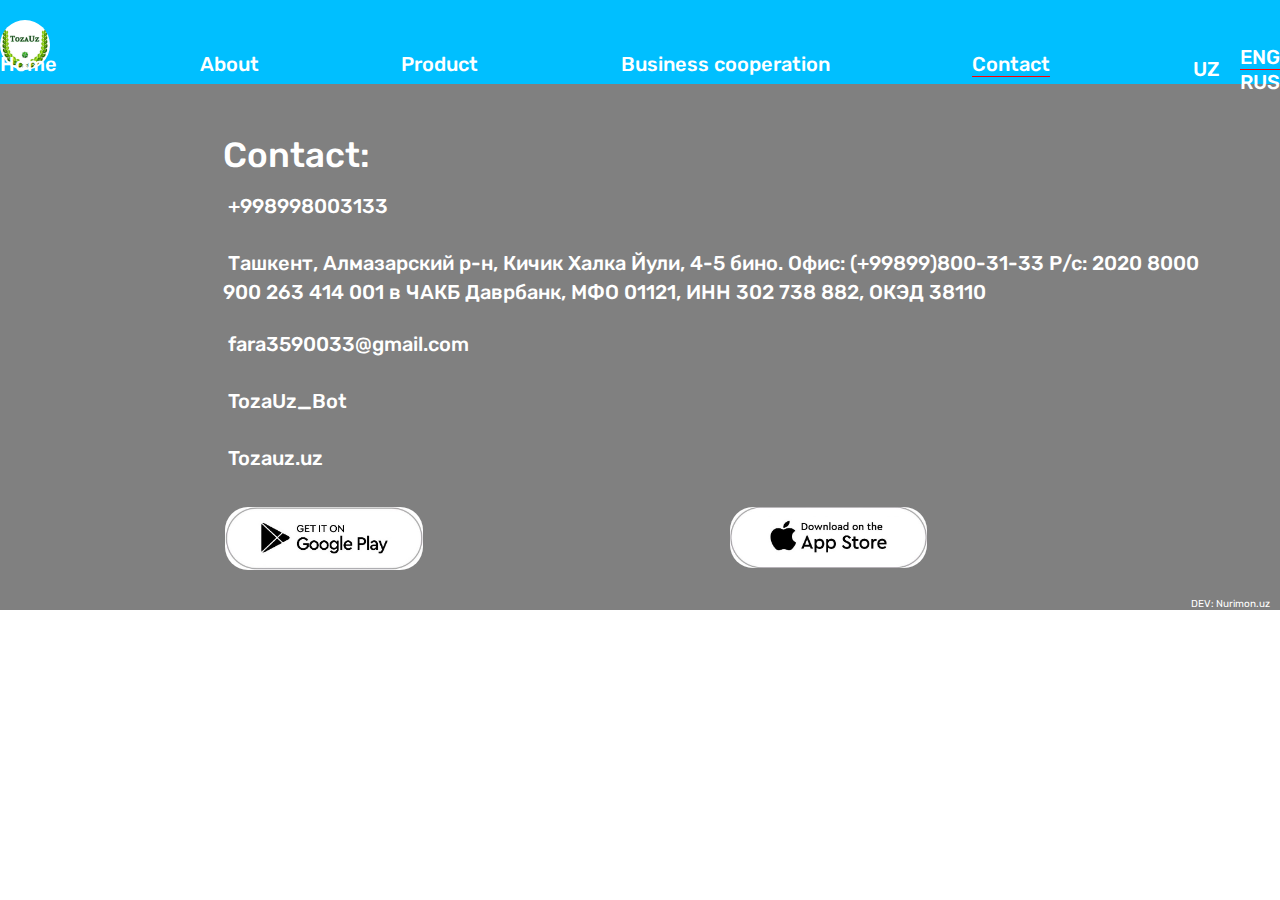
<file: my first real project TozaUz.uz/TozaUz/contact/c-eng.html>
<!DOCTYPE html>
<html lang="en">

<head>
    <meta charset="UTF-8">
    <meta name="viewport" content="width=device-width, initial-scale=1.0">
    <!-- google-fonts -->
    <link href="https://fonts.googleapis.com/css2?family=Rubik:ital,wght@0,300..900;1,300..900&display=swap"
        rel="stylesheet">
    <!-- fontawesome -->
    <link rel="stylesheet" href="https://cdnjs.cloudflare.com/ajax/libs/font-awesome/6.6.0/css/all.min.css"
        integrity="sha512-Kc323vGBEqzTmouAECnVceyQqyqdsSiqLQISBL29aUW4U/M7pSPA/gEUZQqv1cwx4OnYxTxve5UMg5GT6L4JJg=="
        crossorigin="anonymous" referrerpolicy="no-referrer" />
    <!-- bootstrapt -->
    <link href="https://cdn.jsdelivr.net/npm/bootstrap@5.1.3/dist/css/bootstrap.min.css" rel="stylesheet"
        integrity="sha384-1BmE4kWBq78iYhFldvKuhfTAU6auU8tT94WrHftjDbrCEXSU1oBoqyl2QvZ6jIW3" crossorigin="anonymous">
    <!-- css -->
    <link rel="stylesheet" href="./cotact.css">
    <title>TozaUz</title>
    <meta name="decription" itemprop="description" content="Chiqindilarni olib ketish xizmati. Qong'iroq qiling: +998998003133">
     <meta name="keywords" itemprop="keywords" content="Chiqindi, musr, chiqindilarni olib ketish, toza, tozauz, ekologiya, chiqindi konteyneri, Ikkilamchi chiqindi yig'ish mobil avtomati, Statsionar chiqindi yeg'ish avtomati">
</head>

<body>

    <header id="top">
        <nav>
            <div class="container">
                <div class="row">
                    <div class="clg2 col-lg-2 col-md-2">
                        <a href="#!" class="logo">
                            <img src="../img/logo.jpg" alt="">
                        </a>
                    </div>
                    <div class="col-lg-10 col-md-10">
                        <ul id="menuList">
                            <li>
                                <a href="../eng.html">Home</a>
                            </li>
                            <li>
                                <a href="../about/a-eng.html">About</a>
                            </li>
                            <li>
                                <a href="../product/p-en.html">Product</a>
                            </li>
                            <li>
                                <a href="../buisnes/b-en.html">Business cooperation</a>
                            </li>
                            <li>
                                <a href="#!" style="border-bottom: 1px solid red;">Contact</a>
                            </li>
                            <li class="lan">
                                <a href="./contact.html">UZ</a>
                                <div class="as">
                                    <a href="./c-eng.html" style="border-bottom: 1px solid red;">ENG</a>
                                    <a href="./c-rus.html">RUS</a>
                                </div>
                            </li>
                        </ul>
                    </div>
                    <div class="bars col-lg-1">
                        <i class="fa-solid fa-bars" onclick="toggleMenu()"></i>
                    </div>
                </div>
            </div>
        </nav>
    </header>



    <!-- footer-starting -->
    <footer id="Aloqa">
        <div class="container">
            <div class="row">
                <div class="col-lg-6 col-md-6 col-sm-12">
                    <div class="karta">
                        <iframe
                            src="https://www.google.com/maps/embed?pb=!1m18!1m12!1m3!1d4612.4914718373775!2d69.29444854183124!3d41.298477661642025!2m3!1f0!2f0!3f0!3m2!1i1024!2i768!4f13.1!3m3!1m2!1s0x38aef5730e8b83c1%3A0x761d0b83a08d728c!2sKichik%20Khalka%20Yuli%2C%204!5e0!3m2!1suz!2s!4v1730284490470!5m2!1suz!2s"
                            width="1s0x38aef5730e8b83c1%3A0x761d0b83a08d728c" height="450" style="border:0;"
                            allowfullscreen="" loading="lazy" referrerpolicy="no-referrer-when-downgrade"></iframe>
                    </div>
                </div>
                <div class="col-lg-6 col-md-6 col-sm-12">
                    <div class="contact">
                        <h2>Contact:</h2>
                        <a href="tel:+992998003133 "><i class="fa-solid fa-phone"></i>+998998003133</a>
                        <a href="https://maps.app.goo.gl/s4wqMC24Bjk33nH79"><i
                                class="fa-solid fa-location-dot"></i>Ташкент, Алмазарский р-н, Кичик Халка Йули, 4-5
                            бино.
                            Офис: (+99899)800-31-33
                            Р/с: 2020 8000 900 263 414 001 в ЧАКБ Даврбанк, МФО 01121, ИНН 302 738 882, ОКЭД 38110
                        </a>
                        <a href="#!"><i class="fa-regular fa-envelope"></i>fara3590033@gmail.com </a>
                        <a href="https://t.me/TozaUz_Bot"><i class="fa-brands fa-telegram"></i> TozaUz_Bot</a>
                        <a href="https://www.instagram.com/tozauz.uz?igsh=b2JqZGJ1anVsaDF2"><i
                                class="fa-brands fa-instagram"></i>Tozauz.uz</a>

                        <ul>
                            <li>
                                <a
                                    href="https://play.google.com/store/apps/details?id=uz.toza.klient&pcampaignid=web_share">
                                    <img src="../img/iпз.jpg" alt="">
                                </a>
                            </li>
                            <li>
                                <a href="https://apps.apple.com/sn/app/tozauz/id6520381184>">
                                    <img src="../img/icons.jpg" alt="">
                                </a>
                            </li>
                        </ul>
                    </div>
                </div>
            </div>
        </div>
        <a id="ndev" href="http://nurimon.uz/">DEV: Nurimon.uz</a>
    </footer>


    <!-- js -->
    <script src="../script.js"></script>
</body>

</html>
</file>
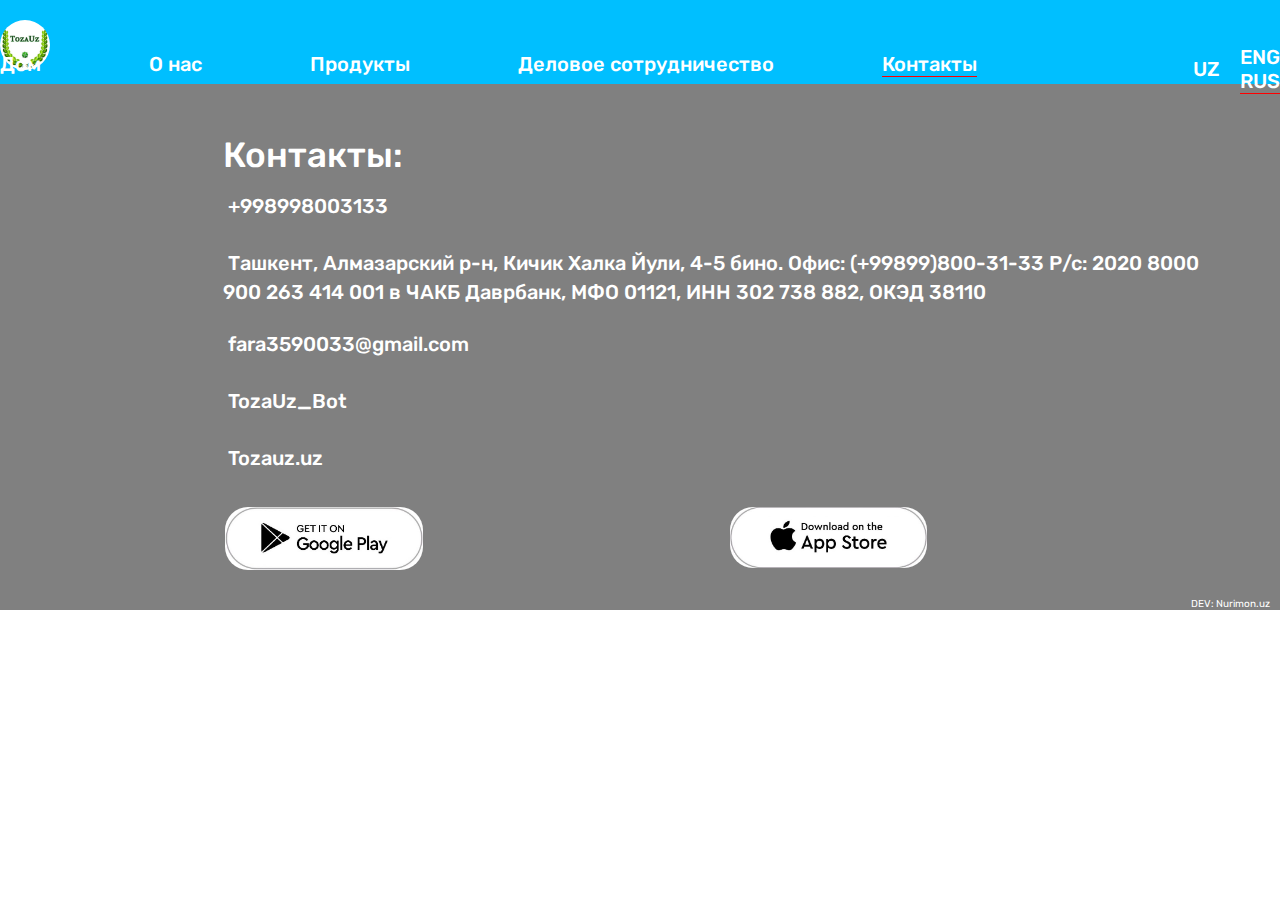
<file: my first real project TozaUz.uz/TozaUz/contact/c-rus.html>
<!DOCTYPE html>
<html lang="en">
<head>
    <meta charset="UTF-8">
    <meta name="viewport" content="width=device-width, initial-scale=1.0">
    <!-- google-fonts -->
    <link href="https://fonts.googleapis.com/css2?family=Rubik:ital,wght@0,300..900;1,300..900&display=swap" rel="stylesheet">
    <!-- fontawesome -->
    <link rel="stylesheet" href="https://cdnjs.cloudflare.com/ajax/libs/font-awesome/6.6.0/css/all.min.css" integrity="sha512-Kc323vGBEqzTmouAECnVceyQqyqdsSiqLQISBL29aUW4U/M7pSPA/gEUZQqv1cwx4OnYxTxve5UMg5GT6L4JJg==" crossorigin="anonymous" referrerpolicy="no-referrer" />
    <!-- bootstrapt -->
    <link href="https://cdn.jsdelivr.net/npm/bootstrap@5.1.3/dist/css/bootstrap.min.css" rel="stylesheet" integrity="sha384-1BmE4kWBq78iYhFldvKuhfTAU6auU8tT94WrHftjDbrCEXSU1oBoqyl2QvZ6jIW3" crossorigin="anonymous">
    <!-- css -->
     <link rel="stylesheet" href="./cotact.css">
    <title>TozaUz</title>
    <meta name="decription" itemprop="description" content="Chiqindilarni olib ketish xizmati. Qong'iroq qiling: +998998003133">
     <meta name="keywords" itemprop="keywords" content="Chiqindi, musr, chiqindilarni olib ketish, toza, tozauz, ekologiya, chiqindi konteyneri, Ikkilamchi chiqindi yig'ish mobil avtomati, Statsionar chiqindi yeg'ish avtomati">
</head>
<body>
    <header id="top">
        <nav>
            <div class="container">
                <div class="row">
                    <div class="clg2 col-lg-2">
                        <a href="#!" class="logo">
                            <img src="../img/logo.jpg" alt="">
                        </a>
                    </div>
                    <div class="col-lg-10 col-md-10">
                        <ul id="menuList">
                            <li>
                                <a href="../rus.html" >Дом</a>
                            </li>
                            <li>
                                <a href="../about/a-rus.html">O нас</a>
                            </li>
                            <li>
                                <a href="../product/p-rus.html">Продукты</a>
                            </li>
                            <li>
                                <a href="../buisnes/b-ru.html">Деловое сотрудничество</a>
                            </li>
                            <li>
                                <a href="../contact/c-rus.html" style="border-bottom: 1px solid red;">Контакты</a>
                            </li>
                            <li>
                                <li class="lan">
                                    <a href="./contact.html">UZ</a>
                                    <div class="as">
                                        <a href="./c-eng.html">ENG</a>
                                    <a href="#!" style="border-bottom: 1px solid red;">RUS</a>
                                    </div>
                                </li>
                            </li>
                        </ul>
                    </div>
                    <div class="bars col-lg-1">
                        <i class="fa-solid fa-bars" onclick="toggleMenu()"></i>
                    </div>
                </div>
            </div>
        </nav>
     </header>


     <!-- footer-starting -->
     <footer id="Aloqa">
            <div class="container">
                <div class="row">
                    <div class="col-lg-6 col-md-6 col-sm-12">
                        <div class="karta">
                            <iframe src="https://www.google.com/maps/embed?pb=!1m18!1m12!1m3!1d4612.4914718373775!2d69.29444854183124!3d41.298477661642025!2m3!1f0!2f0!3f0!3m2!1i1024!2i768!4f13.1!3m3!1m2!1s0x38aef5730e8b83c1%3A0x761d0b83a08d728c!2sKichik%20Khalka%20Yuli%2C%204!5e0!3m2!1suz!2s!4v1730284490470!5m2!1suz!2s" width="1s0x38aef5730e8b83c1%3A0x761d0b83a08d728c" height="450" style="border:0;" allowfullscreen="" loading="lazy" referrerpolicy="no-referrer-when-downgrade"></iframe>
                        </div>
                        
                        </div>
                        <div class="col-lg-6 col-md-6 col-sm-12">
                        <div class="contact">
                            <h2>Контакты:</h2>
                            <a href="tel:+992998003133 "><i class="fa-solid fa-phone"></i>+998998003133</a>
                            <a href="https://maps.app.goo.gl/s4wqMC24Bjk33nH79"><i class="fa-solid fa-location-dot"></i>Ташкент, Алмазарский р-н, Кичик Халка Йули, 4-5 бино.
                                Офис: (+99899)800-31-33
                                Р/с: 2020 8000 900 263 414 001   в ЧАКБ Даврбанк, МФО 01121, ИНН 302 738 882, ОКЭД 38110   
                                </a>
                                <a href="#!"><i class="fa-regular fa-envelope"></i>fara3590033@gmail.com </a>
                                <a href="https://t.me/TozaUz_Bot"><i class="fa-brands fa-telegram"></i> TozaUz_Bot</a>
                                <a href="https://www.instagram.com/tozauz.uz?igsh=b2JqZGJ1anVsaDF2"><i class="fa-brands fa-instagram"></i>Tozauz.uz</a>

                                <ul>
                                    <li>
                                        <a href="https://play.google.com/store/apps/details?id=uz.toza.klient&pcampaignid=web_share">
                                            <img src="../img/iпз.jpg" alt="">
                                        </a>
                                    </li>
                                    <li>
                                        <a href="https://apps.apple.com/sn/app/tozauz/id6520381184>">
                                            <img src="../img/icons.jpg" alt="">
                                        </a>
                                    </li>
                                </ul>
                        </div>
                    </div>
                </div>
            </div>
            <a id="ndev" href="http://nurimon.uz/">DEV: Nurimon.uz</a>
        </footer> 




     <!-- js -->
      <script src="../script.js"></script>
</body>
</html>
</file>
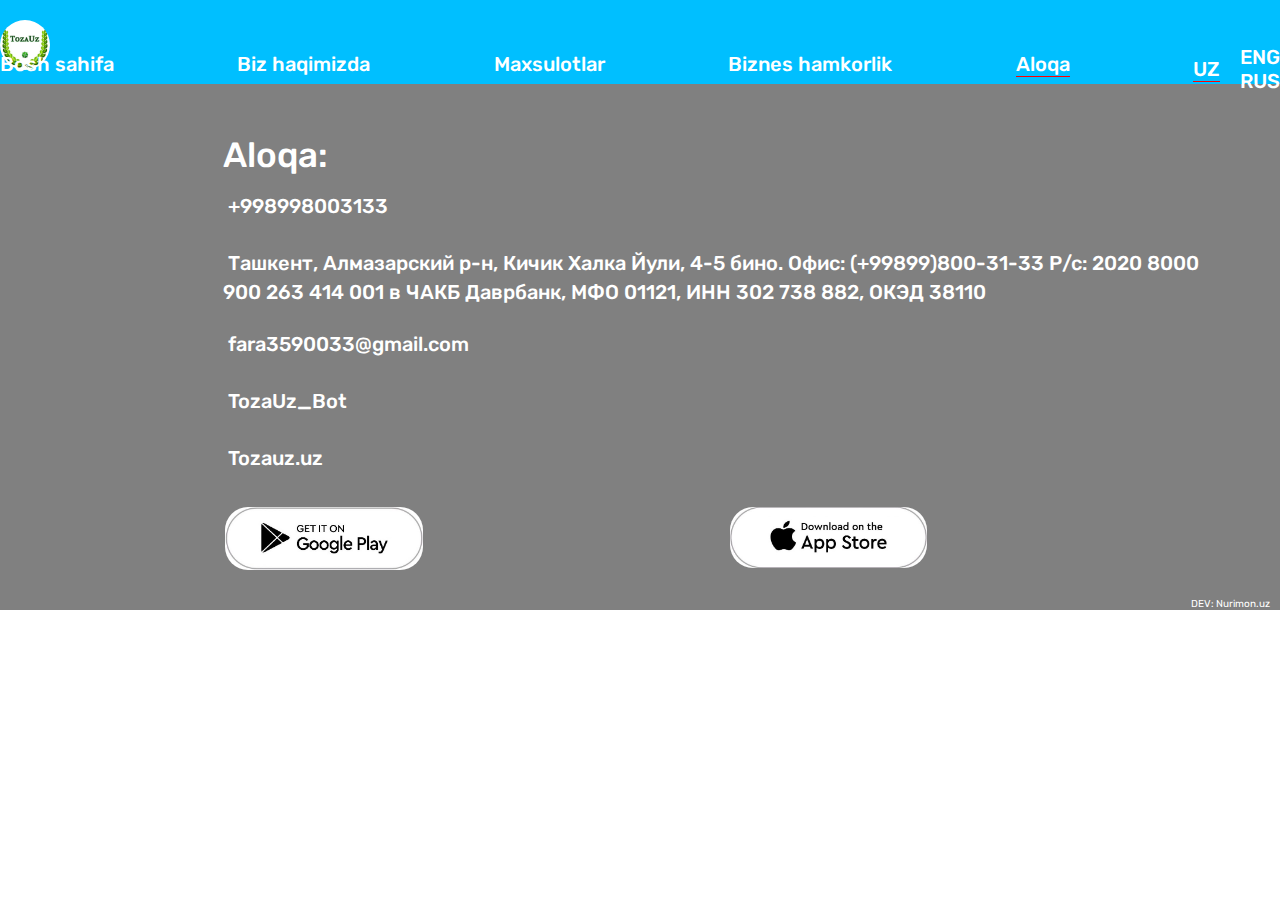
<file: my first real project TozaUz.uz/TozaUz/contact/contact.html>
<!DOCTYPE html>
<html lang="en">
<head>
    <meta charset="UTF-8">
    <meta name="viewport" content="width=device-width, initial-scale=1.0">
    <!-- google-fonts -->
    <link href="https://fonts.googleapis.com/css2?family=Rubik:ital,wght@0,300..900;1,300..900&display=swap"
        rel="stylesheet">
    <!-- fontawesome -->
    <link rel="stylesheet" href="https://cdnjs.cloudflare.com/ajax/libs/font-awesome/6.6.0/css/all.min.css"
        integrity="sha512-Kc323vGBEqzTmouAECnVceyQqyqdsSiqLQISBL29aUW4U/M7pSPA/gEUZQqv1cwx4OnYxTxve5UMg5GT6L4JJg=="
        crossorigin="anonymous" referrerpolicy="no-referrer" />
    <!-- bootstrapt -->
    <link href="https://cdn.jsdelivr.net/npm/bootstrap@5.1.3/dist/css/bootstrap.min.css" rel="stylesheet"
        integrity="sha384-1BmE4kWBq78iYhFldvKuhfTAU6auU8tT94WrHftjDbrCEXSU1oBoqyl2QvZ6jIW3" crossorigin="anonymous">
    <!-- css -->
    <link rel="stylesheet" href="./cotact.css">
    <title>TozaUz</title>
    <meta name="decription" itemprop="description" content="Chiqindilarni olib ketish xizmati. Qong'iroq qiling: +998998003133">
     <meta name="keywords" itemprop="keywords" content="Chiqindi, musr, chiqindilarni olib ketish, toza, tozauz, ekologiya, chiqindi konteyneri, Ikkilamchi chiqindi yig'ish mobil avtomati, Statsionar chiqindi yeg'ish avtomati">
</head>
<body>
    <!-- header-starting -->
    <header id="top">
        <nav>
            <div class="container">
                <div class="row">
                    <div class="clg2 col-lg-2 col-md-2">
                        <a href="#!" class="logo">
                            <img src="../img/logo.jpg" alt="">
                        </a>
                    </div>
                    <div class="col-lg-10 col-md-10">
                        <ul id="menuList">
                            <li>
                                <a href="../index.html" >Bosh sahifa</a>
                            </li>
                            <li>
                                <a href="../about/about.html">Biz haqimizda</a>
                            </li>
                            <li>
                                <a href="../product/product.html">Maxsulotlar</a>
                            </li>
                            <li>
                                <a href="../buisnes/buisnes.html">Biznes hamkorlik</a>
                            </li>
                            <li>
                                <a href="#!" style="border-bottom: 1px solid red;">Aloqa</a>
                            </li>
                            <li class="lan">
                                <a href="#!" style="border-bottom: 1px solid red;">UZ</a>
                                <div class="as">
                                    <a href="./c-eng.html">ENG</a>
                                    <a href="./c-rus.html">RUS</a>
                                </div>
                            </li>
                        </ul>
                    </div>
                    <div class="bars col-lg-1">
                        <i class="fa-solid fa-bars" onclick="toggleMenu()"></i>
                    </div>
                </div>
            </div>
        </nav>
    </header>





    <!-- footer-starting -->
    <footer id="Aloqa">
        <div class="container">
            <div class="row">
                <div class="col-lg-6 col-md-6 col-sm-12">
                    <div class="karta">
                        <iframe
                            src="https://www.google.com/maps/embed?pb=!1m18!1m12!1m3!1d4612.4914718373775!2d69.29444854183124!3d41.298477661642025!2m3!1f0!2f0!3f0!3m2!1i1024!2i768!4f13.1!3m3!1m2!1s0x38aef5730e8b83c1%3A0x761d0b83a08d728c!2sKichik%20Khalka%20Yuli%2C%204!5e0!3m2!1suz!2s!4v1730284490470!5m2!1suz!2s"
                            width="1s0x38aef5730e8b83c1%3A0x761d0b83a08d728c" height="450" style="border:0;"
                            allowfullscreen="" loading="lazy" referrerpolicy="no-referrer-when-downgrade"></iframe>
                    </div>
                </div>
                <div class="col-lg-6 col-md-6 col-sm-12">
                    <div class="contact">
                        <h2>Aloqa:</h2>
                        <a href="tel:+992998003133 "><i class="fa-solid fa-phone"></i>+998998003133</a>
                        <a href="https://maps.app.goo.gl/s4wqMC24Bjk33nH79"><i
                                class="fa-solid fa-location-dot"></i>Ташкент, Алмазарский р-н, Кичик Халка Йули, 4-5
                            бино.
                            Офис: (+99899)800-31-33
                            Р/с: 2020 8000 900 263 414 001 в ЧАКБ Даврбанк, МФО 01121, ИНН 302 738 882, ОКЭД 38110
                        </a>
                        <a href="#!"><i class="fa-regular fa-envelope"></i>fara3590033@gmail.com </a>
                        <a href="https://t.me/TozaUz_Bot"><i class="fa-brands fa-telegram"></i> TozaUz_Bot</a>
                        <a href="https://www.instagram.com/tozauz.uz?igsh=b2JqZGJ1anVsaDF2"><i
                                class="fa-brands fa-instagram"></i>Tozauz.uz</a>

                        <ul>
                            <li>
                                <a
                                    href="https://play.google.com/store/apps/details?id=uz.toza.klient&pcampaignid=web_share">
                                    <img src="../img/iпз.jpg" alt="">
                                </a>
                            </li>
                            <li>
                                <a href="https://apps.apple.com/sn/app/tozauz/id6520381184>">
                                    <img src="../img/icons.jpg" alt="">
                                </a>
                            </li>
                        </ul>
                    </div>
                </div>
            </div>
        </div>
        <a id="ndev" href="http://nurimon.uz/">DEV: Nurimon.uz</a>
    </footer>

    <!-- js -->
     <script src="../script.js"></script>
</body>
</html>
</file>
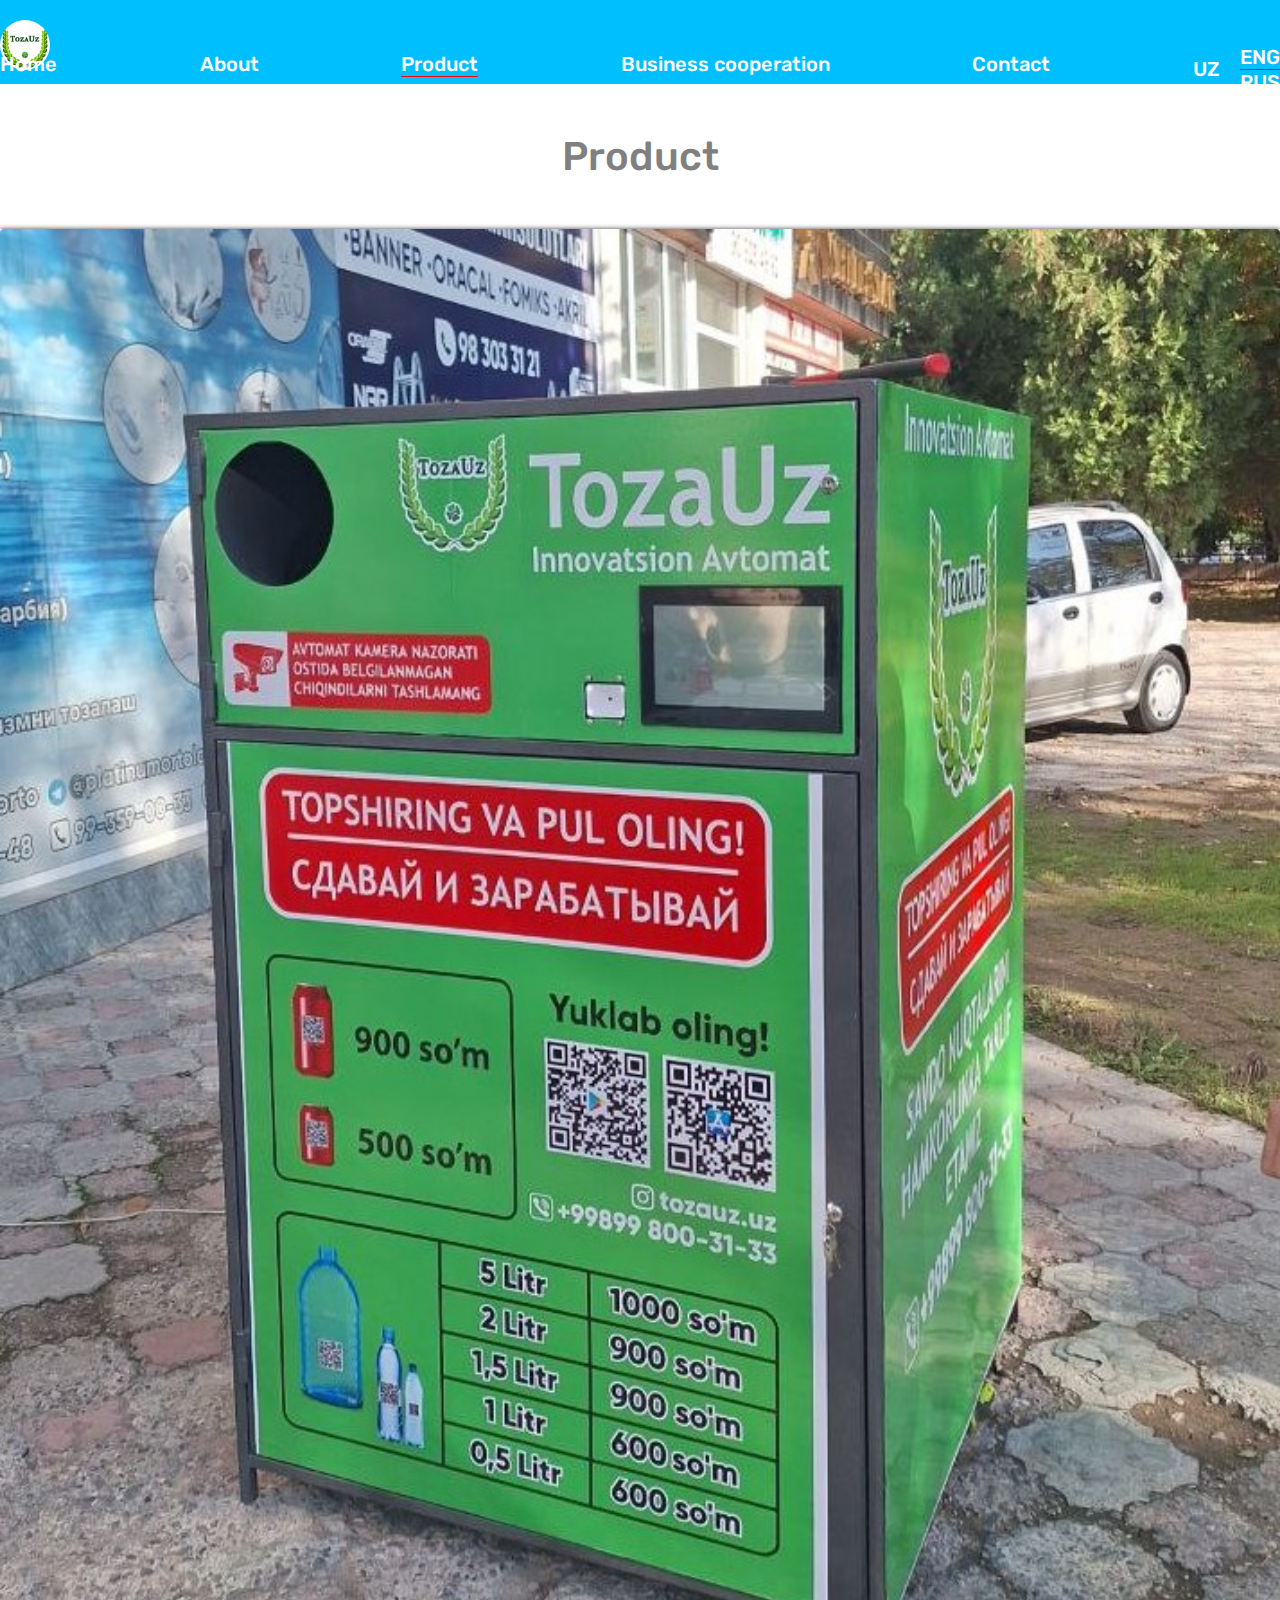
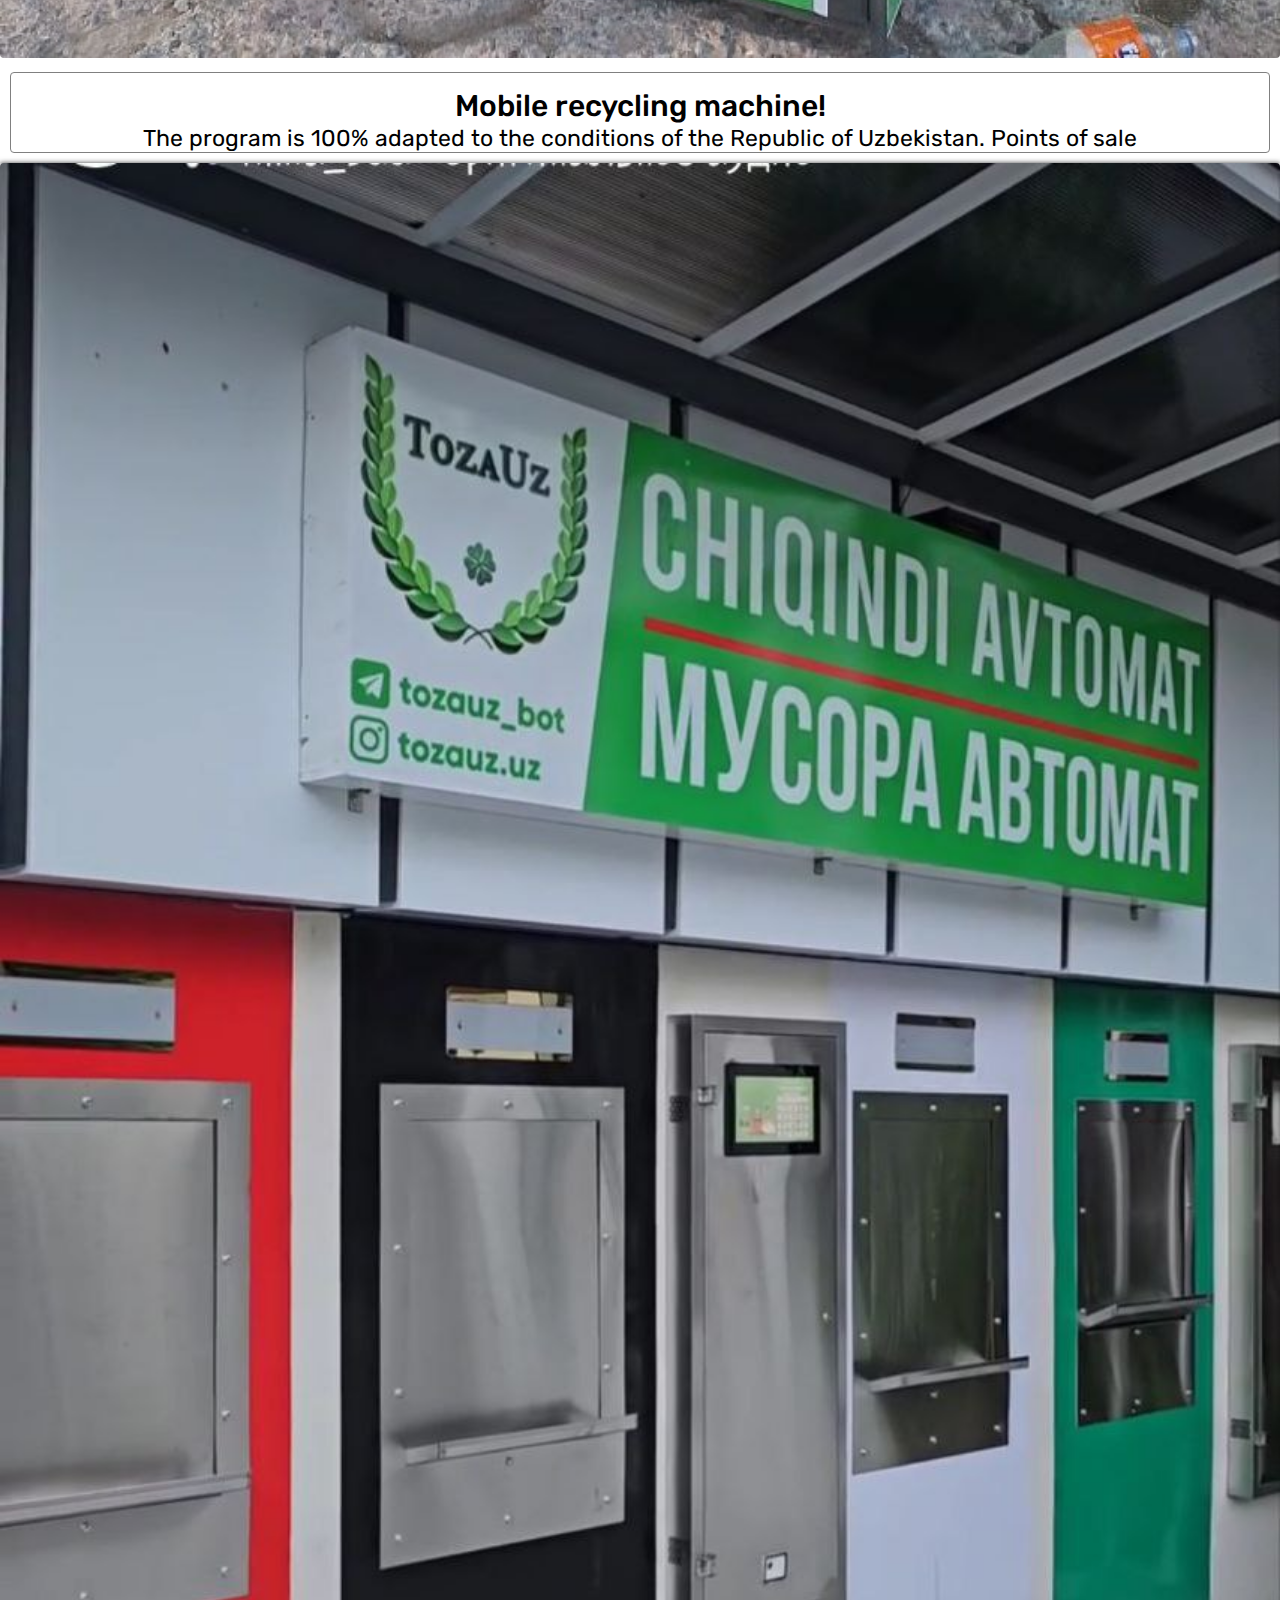
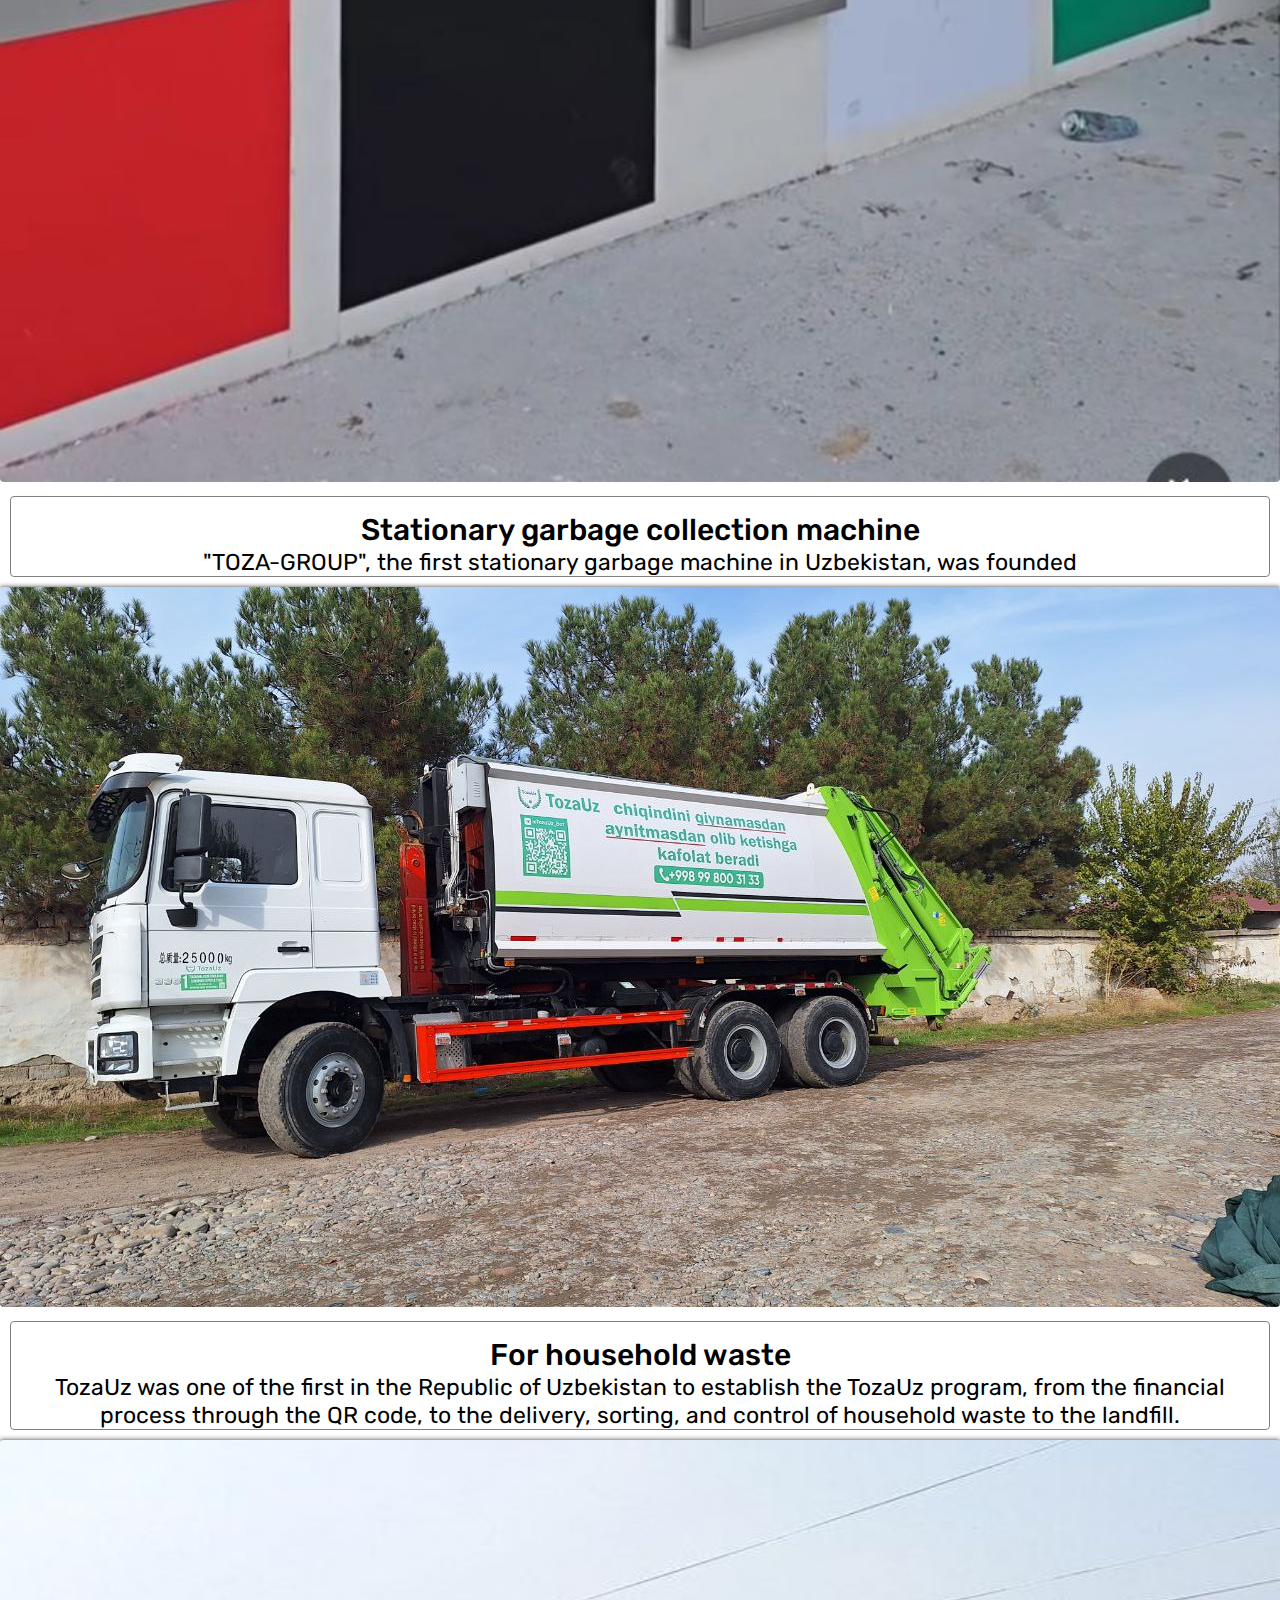
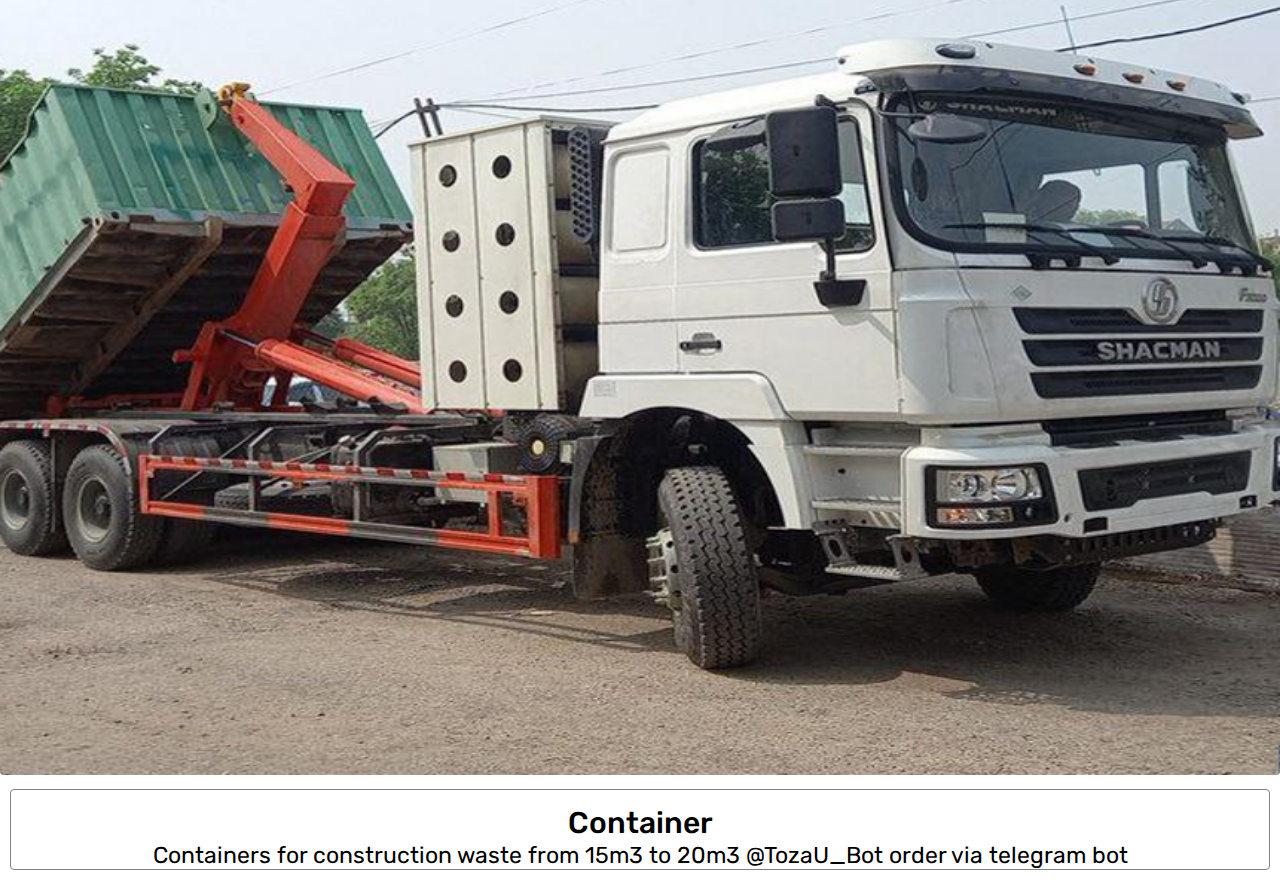
<file: my first real project TozaUz.uz/TozaUz/product/p-en.html>
<!DOCTYPE html>
<html lang="en">
<head>
    <meta charset="UTF-8">
    <meta name="viewport" content="width=device-width, initial-scale=1.0">
    <!-- google-fonts -->
    <link href="https://fonts.googleapis.com/css2?family=Rubik:ital,wght@0,300..900;1,300..900&display=swap" rel="stylesheet">
    <!-- fontawesome -->
    <link rel="stylesheet" href="https://cdnjs.cloudflare.com/ajax/libs/font-awesome/6.6.0/css/all.min.css" integrity="sha512-Kc323vGBEqzTmouAECnVceyQqyqdsSiqLQISBL29aUW4U/M7pSPA/gEUZQqv1cwx4OnYxTxve5UMg5GT6L4JJg==" crossorigin="anonymous" referrerpolicy="no-referrer" />
    <!-- bootstrapt -->
    <link href="https://cdn.jsdelivr.net/npm/bootstrap@5.1.3/dist/css/bootstrap.min.css" rel="stylesheet" integrity="sha384-1BmE4kWBq78iYhFldvKuhfTAU6auU8tT94WrHftjDbrCEXSU1oBoqyl2QvZ6jIW3" crossorigin="anonymous">
    <!-- css -->
     <link rel="stylesheet" href="./product.css">
    <title>TozaUz</title>
    <meta name="decription" itemprop="description" content="Chiqindilarni olib ketish xizmati. Qong'iroq qiling: +998998003133">
     <meta name="keywords" itemprop="keywords" content="Chiqindi, musr, chiqindilarni olib ketish, toza, tozauz, ekologiya, chiqindi konteyneri, Ikkilamchi chiqindi yig'ish mobil avtomati, Statsionar chiqindi yeg'ish avtomati">
</head>
<body>

    <!-- header-starting -->
    <header id="top">
        <nav>
            <div class="container">
                <div class="row">
                    <div class="clg2 col-lg-2 col-md-1">
                        <a href="#!" class="logo">
                            <img src="../img/logo.jpg" alt="">
                        </a>
                    </div>
                    <div class="col-lg-10 col-md-10">
                        <ul id="menuList">
                            <li>
                                <a href="../eng.html">Home</a>
                            </li>
                            <li>
                                <a href="../about/a-eng.html">About</a>
                            </li>
                            <li>
                                <a href="#!" style="border-bottom: 1px solid red;".>Product</a> 
                            </li>
                            <li>
                                <a href="../buisnes/b-en.html">Business cooperation</a>
                            </li>
                            <li>
                                <a href="../contact/c-eng.html">Contact</a>
                            </li>
                            <li class="lan">
                                <a href="./product.html">UZ</a>
                                <div class="as">
                                    <a href="./p-en.html" style="border-bottom: 1px solid red;">ENG</a>
                                <a href="./p-rus.html">RUS</a>
                                </div>
                            </li>
                        </ul>
                    </div>
                    <div class="bars col-lg-1">
                        <i class="fa-solid fa-bars" onclick="toggleMenu()"></i>
                    </div>
                </div>
            </div>
        </nav>
     </header>


     <!-- section-starting -->
     <section id="Maxsulotlar">
      <div class="container">
          <div class="inf">
              <h2>Product</h2>
          </div>
          <div class="row">
              <div class="col-auto col-md-6">
                  <div class="box">
                      <img src="../img/topw.jpg" alt="">
                      <div class="info n1">
                          <h6>Mobile recycling machine!</h6>
                      <p>The program is 100% adapted to the conditions of the Republic of Uzbekistan. Points of sale</p>
                      </div>
                  </div>
              </div>
              <div class="col-auto col-md-6">
                  <div class="box">
                      <img src="../img/toza1.jpg" alt="">
                      <div class="info">
                          <h6>Stationary garbage collection machine</h6>
                      <p>"TOZA-GROUP", the first stationary garbage machine in Uzbekistan, was founded</p>
                      </div>
                  </div>
              </div>
              <div class="col-auto col-md-6">
                  <div class="box">
                      <img src="../img/mown2.jpg" alt="">
                      <div class="info">
                          <h6>For household waste</h6>
                      <p>TozaUz was one of the first in the Republic of Uzbekistan to establish the TozaUz program, from the financial process through the QR code, to the delivery, sorting, and control of household waste to the landfill.</p>
                      </div>
                  </div>
              </div>
              <div class="col-lg-4 col-md-6">
                  <div class="box">
                      <img src="../img/Снимок экрана 2024-10-26 103649.png" alt="">
                      <div class="info n6">
                          <h6>Container</h6>
                      <p>Containers for construction waste from 15m3 to 20m3  <a href="https://t.me/TozaUz_Bot">  @TozaU_Bot</a> order via telegram bot</p>
                      </div>
                  </div>
              </div>
          </div>
      </div>
     </section>

    <!-- js -->
     <script src="../script.js"></script>
</body>
</html>
</file>
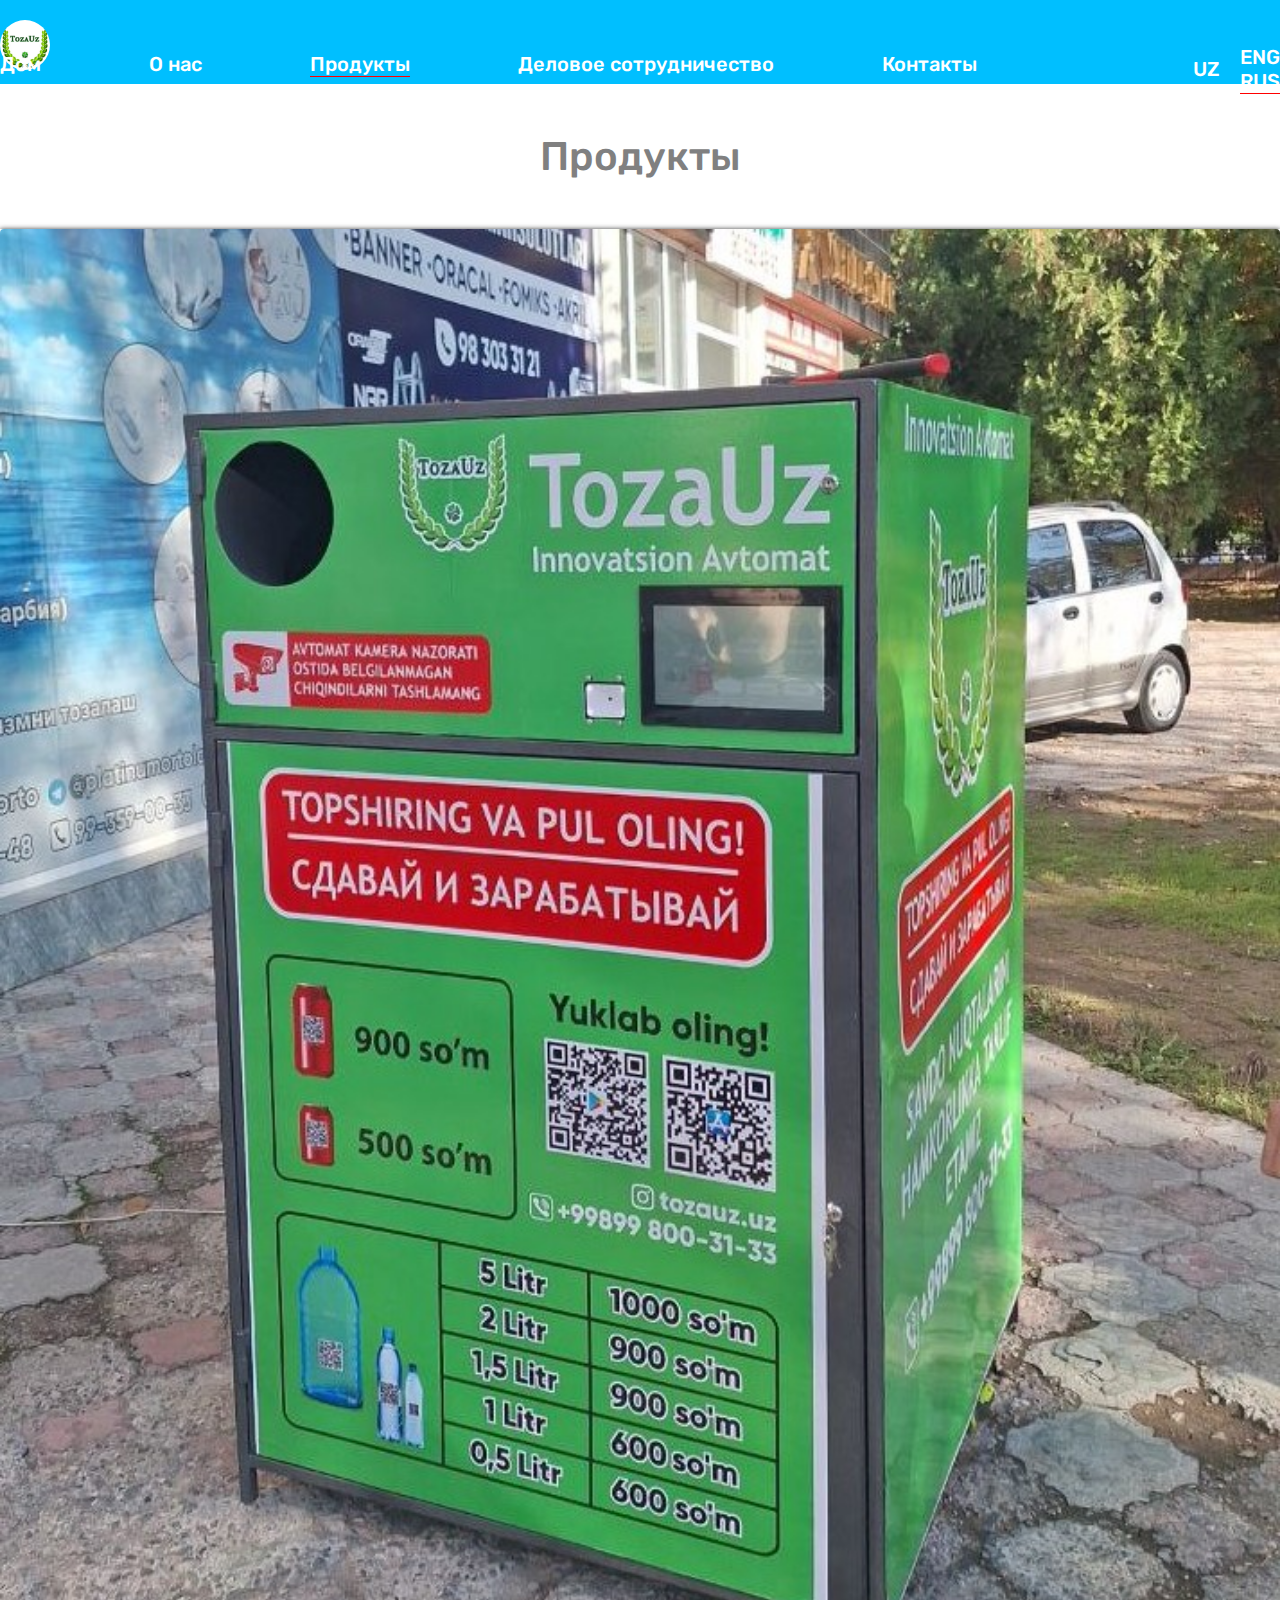
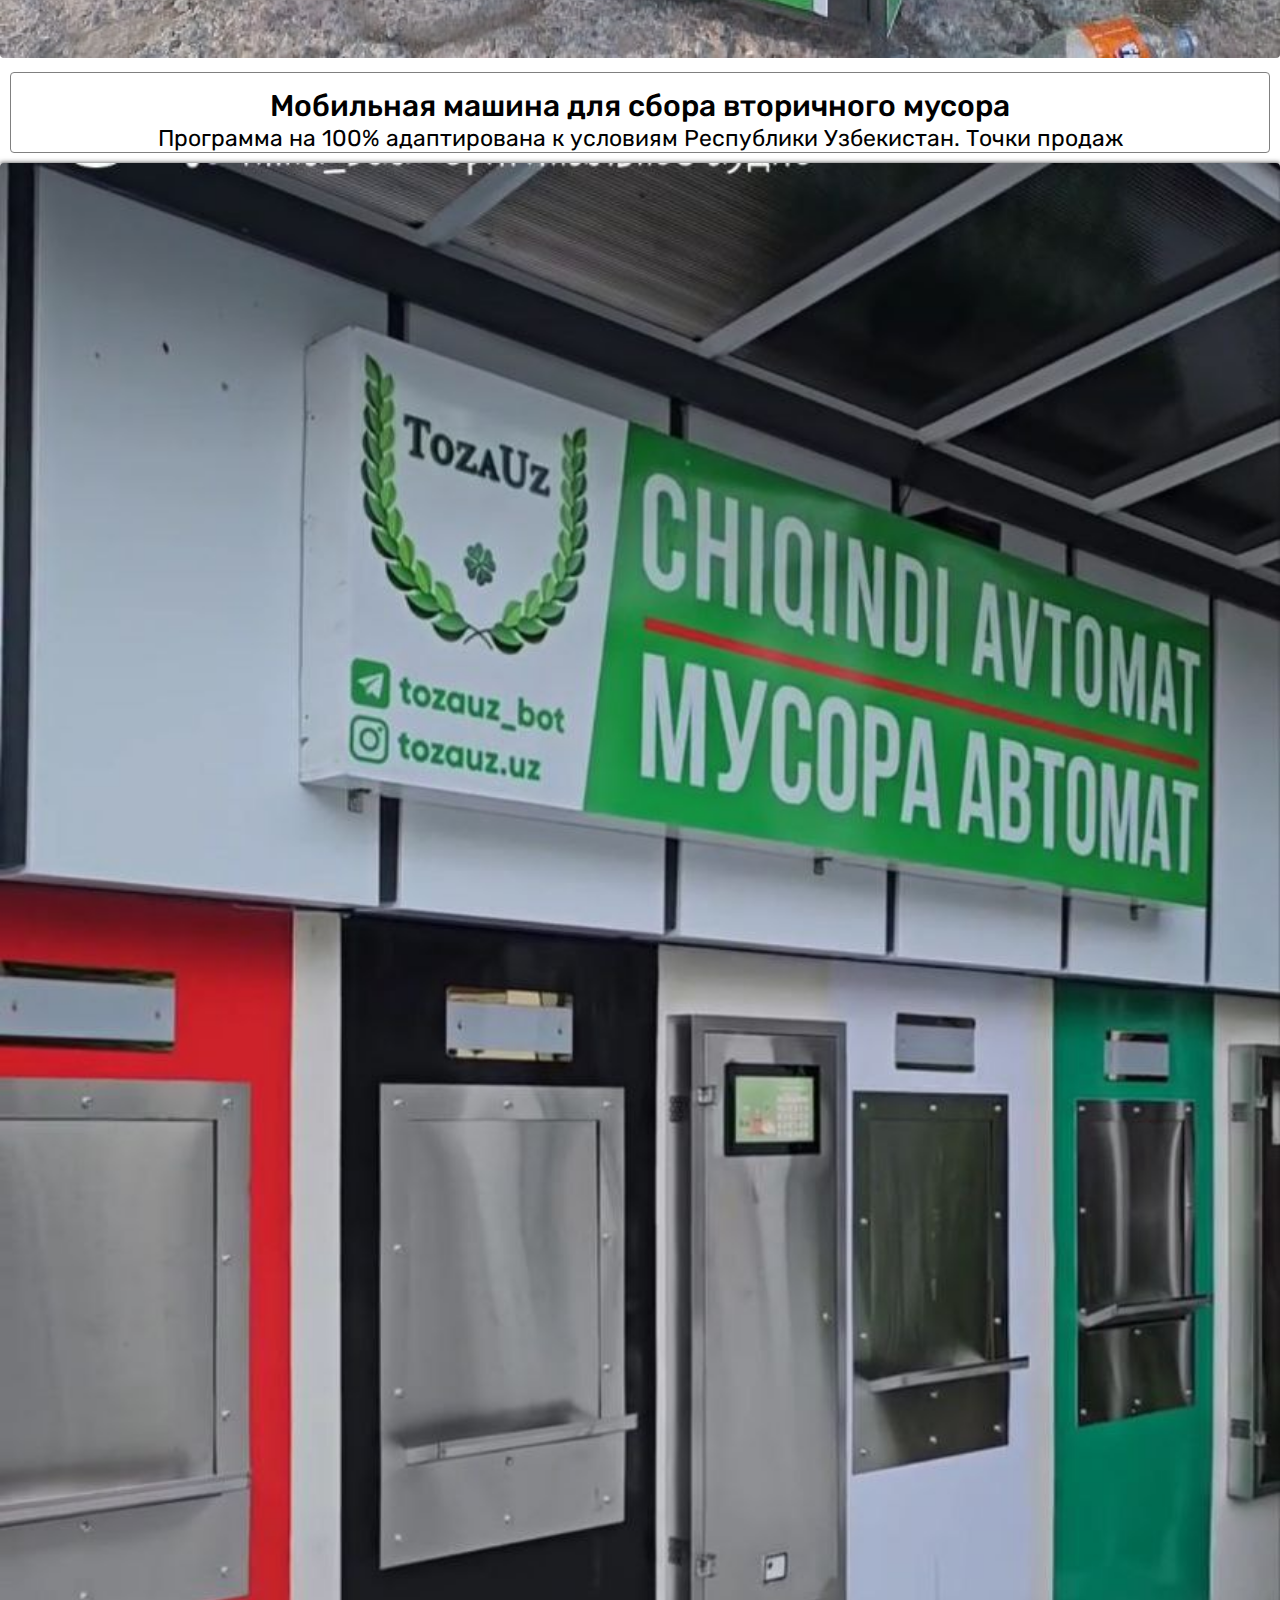
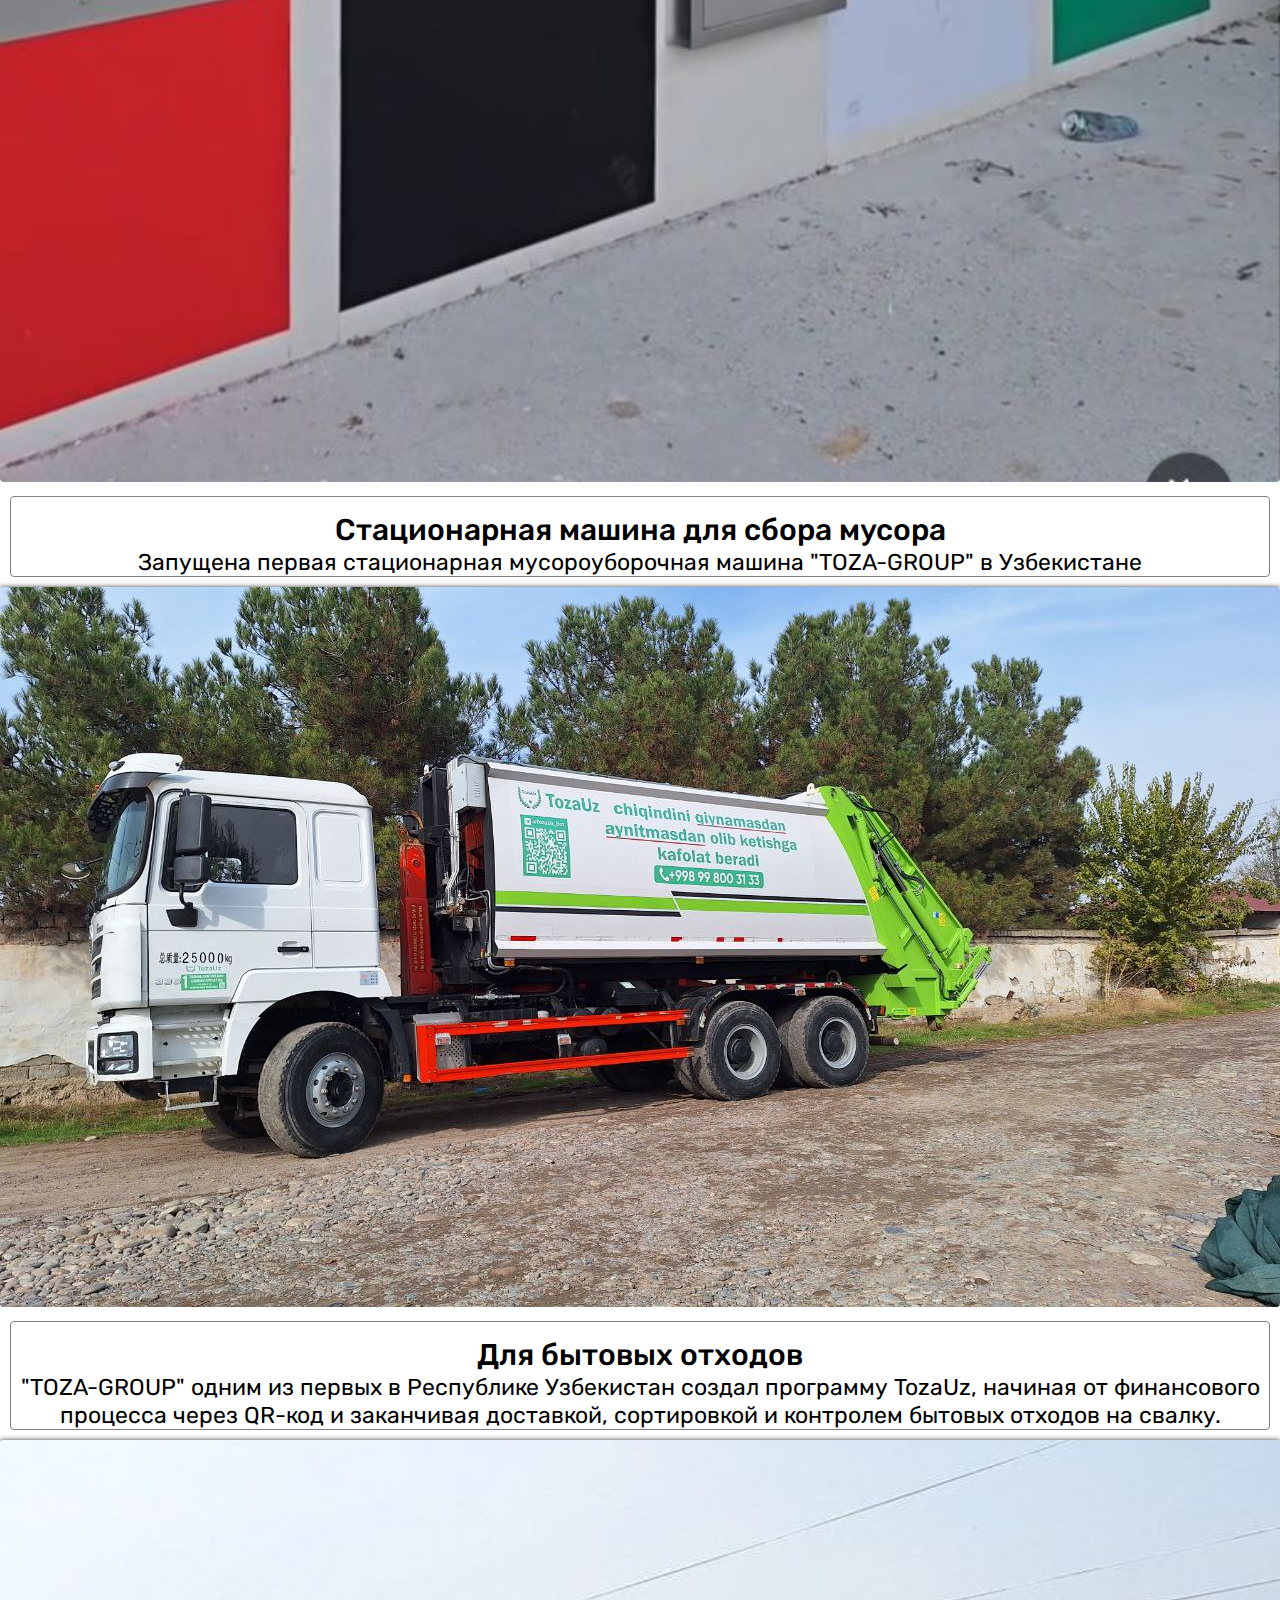
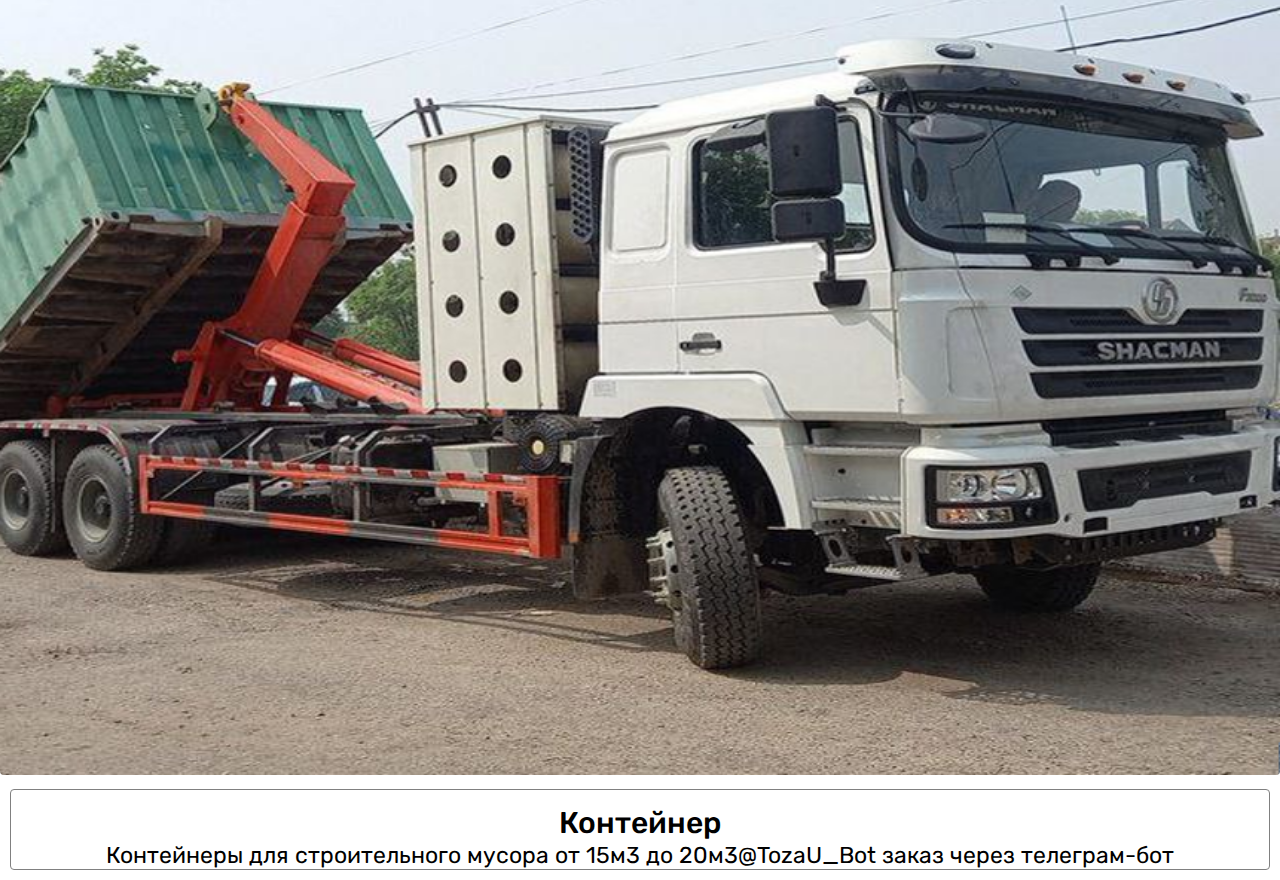
<file: my first real project TozaUz.uz/TozaUz/product/p-rus.html>
<!DOCTYPE html>
<html lang="en">
<head>
    <meta charset="UTF-8">
    <meta name="viewport" content="width=device-width, initial-scale=1.0">
    <!-- google-fonts -->
    <link href="https://fonts.googleapis.com/css2?family=Rubik:ital,wght@0,300..900;1,300..900&display=swap"
        rel="stylesheet">
    <!-- fontawesome -->
    <link rel="stylesheet" href="https://cdnjs.cloudflare.com/ajax/libs/font-awesome/6.6.0/css/all.min.css"
        integrity="sha512-Kc323vGBEqzTmouAECnVceyQqyqdsSiqLQISBL29aUW4U/M7pSPA/gEUZQqv1cwx4OnYxTxve5UMg5GT6L4JJg=="
        crossorigin="anonymous" referrerpolicy="no-referrer" />
    <!-- bootstrapt -->
    <link href="https://cdn.jsdelivr.net/npm/bootstrap@5.1.3/dist/css/bootstrap.min.css" rel="stylesheet"
        integrity="sha384-1BmE4kWBq78iYhFldvKuhfTAU6auU8tT94WrHftjDbrCEXSU1oBoqyl2QvZ6jIW3" crossorigin="anonymous">
    <!-- css -->
    <link rel="stylesheet" href="./product.css">
    <title>TozaUz</title>
    <meta name="decription" itemprop="description" content="Chiqindilarni olib ketish xizmati. Qong'iroq qiling: +998998003133">
     <meta name="keywords" itemprop="keywords" content="Chiqindi, musr, chiqindilarni olib ketish, toza, tozauz, ekologiya, chiqindi konteyneri, Ikkilamchi chiqindi yig'ish mobil avtomati, Statsionar chiqindi yeg'ish avtomati">
</head>
<body>

    <!-- header-starting -->
    <header id="top">
        <nav>
            <div class="container">
                <div class="row">
                    <div class="clg2 col-lg-2">
                        <a href="#!" class="logo">
                            <img src="../img/logo.jpg" alt="">
                        </a>
                    </div>
                    <div class="col-lg-10 col-md-10">
                        <ul id="menuList">
                            <li>
                                <a href="../rus.html">Дом</a>
                            </li>
                            <li>
                                <a href="../about/a-rus.html">O нас</a>
                            </li>
                            <li>
                                <a href="#!" style="border-bottom: 1px solid red;">Продукты</a>
                            </li>
                            <li>
                                <a href="../buisnes/b-ru.html">Деловое сотрудничество</a>
                            </li>
                            <li>
                                <a href="../contact/c-rus.html">Контакты</a>
                            </li>
                            <li>
                                <li class="lan">
                                    <a href="./product.html">UZ</a>
                                    <div class="as">
                                        <a href="./p-en.html">ENG</a>
                                    <a href="#!" style="border-bottom: 1px solid red;">RUS</a>
                                    </div>
                                </li>
                            </li>
                        </ul>
                    </div>
                    <div class="bars col-lg-1">
                        <i class="fa-solid fa-bars" onclick="toggleMenu()"></i>
                    </div>
                </div>
            </div>
        </nav>
    
     </header>



    <!-- section-starting -->
      <section id="Maxsulotlar">
        <div class="container">
            <div class="inf">
                <h2>Продукты</h2>
            </div>
            <div class="row">
                <div class="col-auto col-md-6">
                    <div class="box">
                        <img src="../img/topw.jpg" alt="">
                        <div class="info n1">
                            <h6>Мобильная машина для сбора вторичного мусора</h6>
                        <p>Программа на 100% адаптирована к условиям Республики Узбекистан. Точки продаж</p>
                        </div>
                    </div>
                </div>
                <div class="col-auto col-md-6">
                    <div class="box">
                        <img src="../img/toza1.jpg" alt="">
                        <div class="info">
                            <h6>Стационарная машина для сбора мусора</h6>
                        <p>Запущена первая стационарная мусороуборочная машина "TOZA-GROUP" в Узбекистане</p>
                        </div>
                    </div>
                </div>
                <div class="col-auto col-md-6">
                    <div class="box">
                        <img src="../img/mown2.jpg" alt="">
                        <div class="info">
                            <h6>Для бытовых отходов</h6>
                        <p>"TOZA-GROUP" одним из первых в Республике Узбекистан создал программу TozaUz, начиная от финансового процесса через QR-код и заканчивая доставкой, сортировкой и контролем бытовых отходов на свалку.</p>
                        </div>
                    </div>
                </div>
                <div class="col-lg-4 col-md-6">
                    <div class="box">
                        <img src="../img/Снимок экрана 2024-10-26 103649.png" alt="">
                        <div class="info n6">
                            <h6>Контейнер</h6>
                        <p>Контейнеры для строительного мусора от 15м3 до 20м3<a href="https://t.me/TozaUz_Bot">@TozaU_Bot</a> заказ через телеграм-бот</p>
                        </div>
                    </div>
                </div>
            </div>
        </div>
       </section> 

     <!-- js -->
     <script src="../script.js"></script>
</body>
</html>
</file>
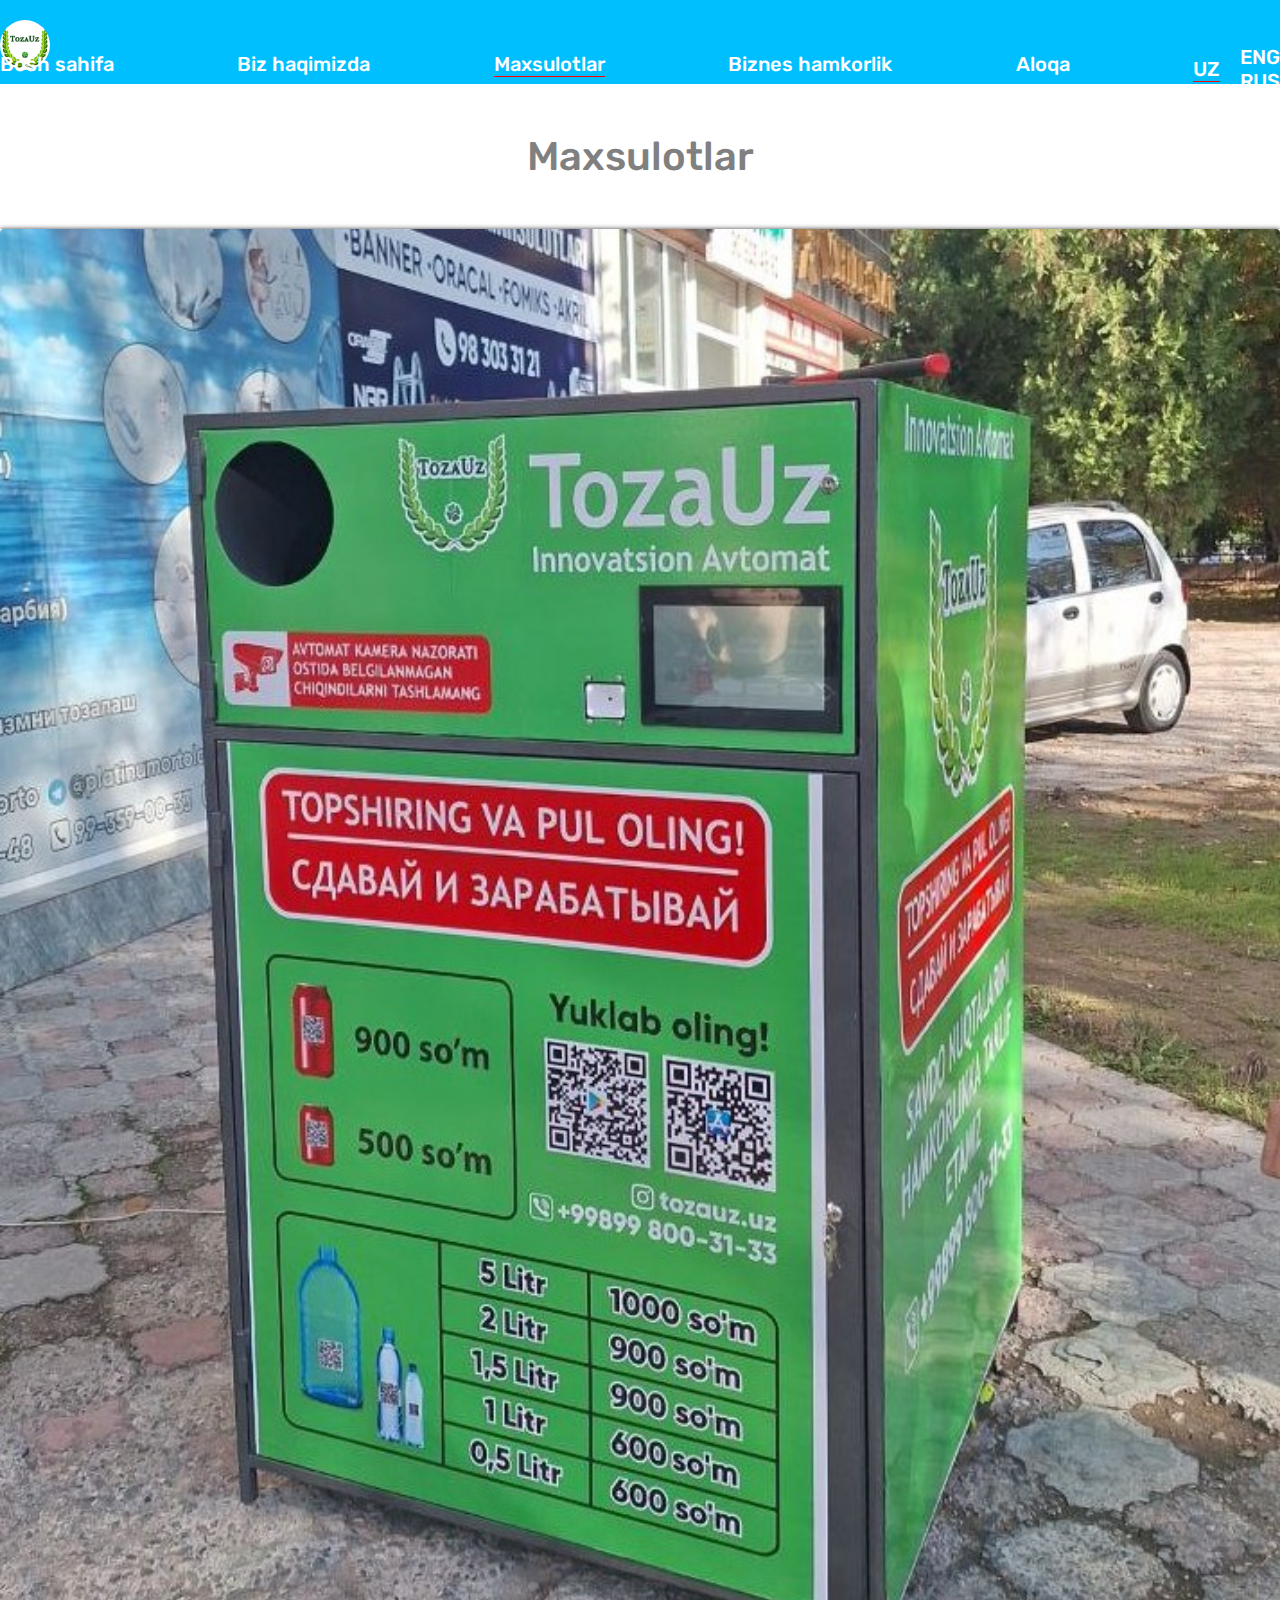
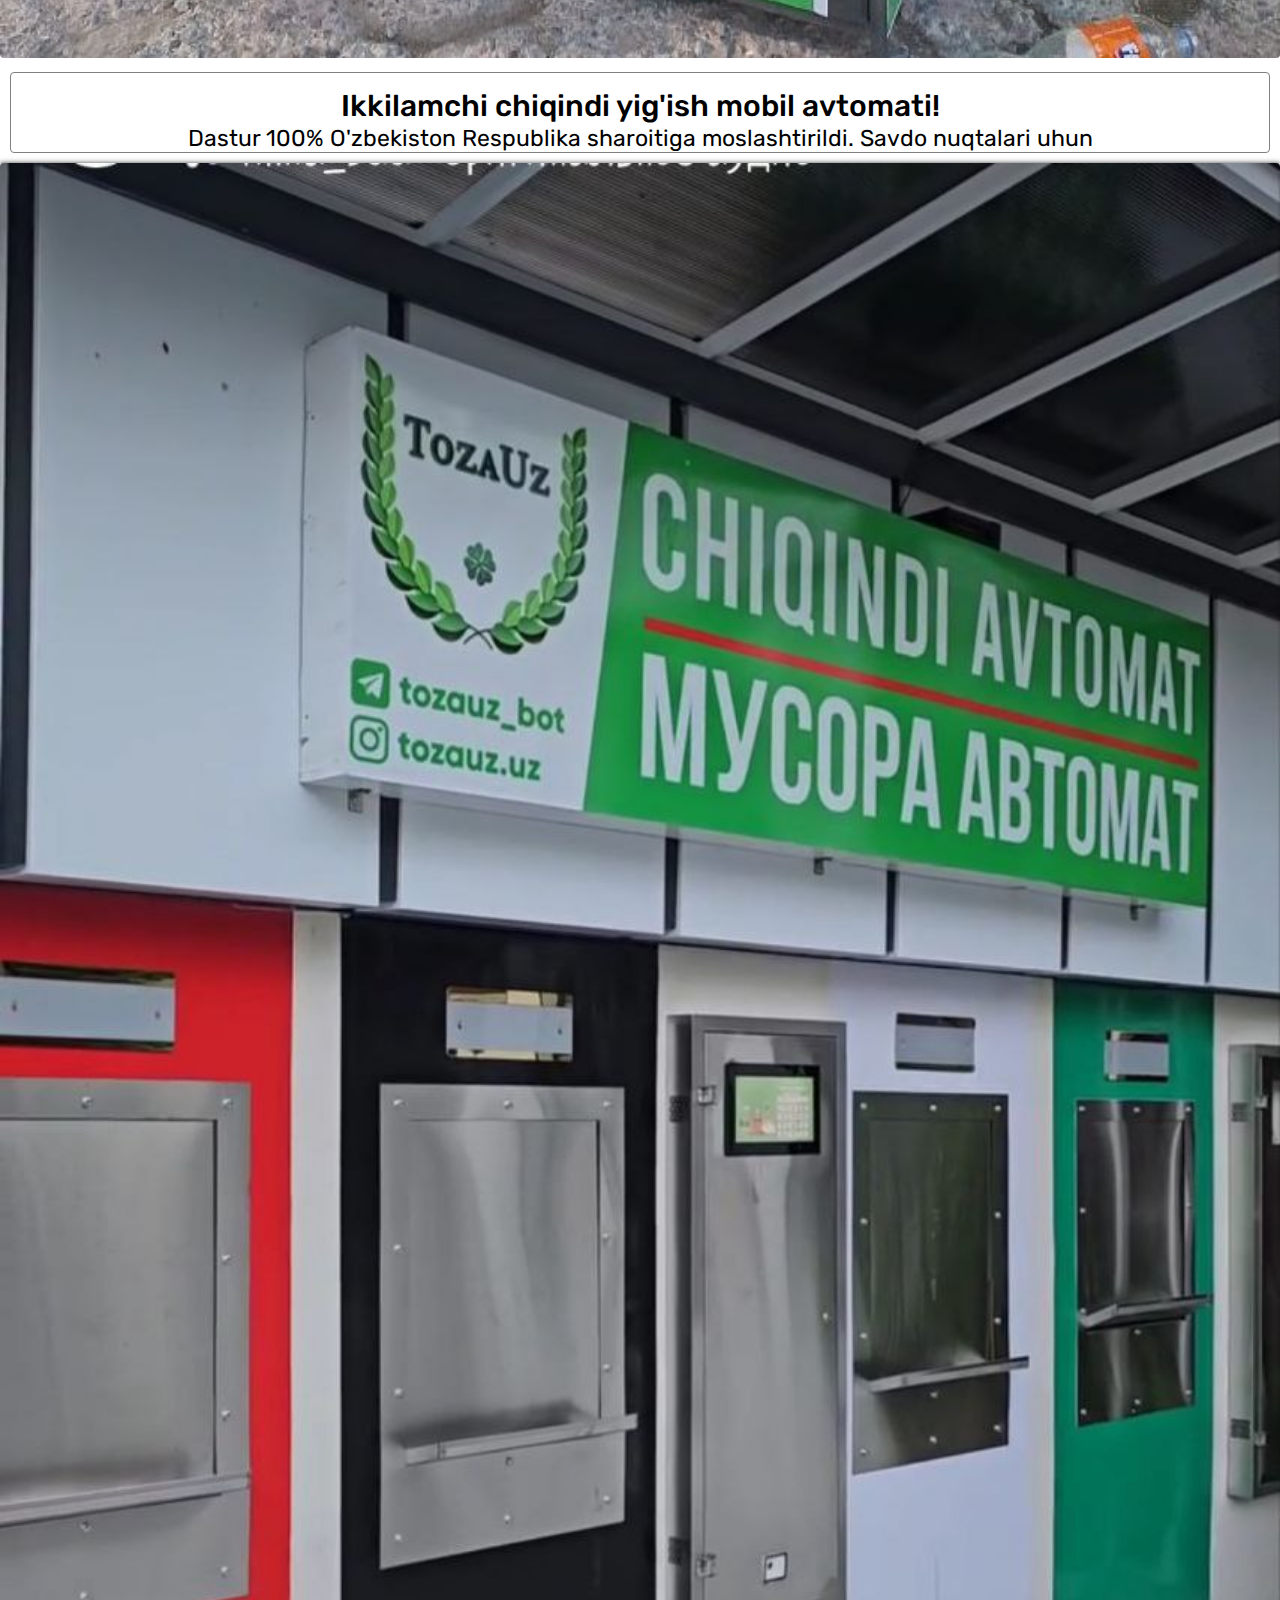
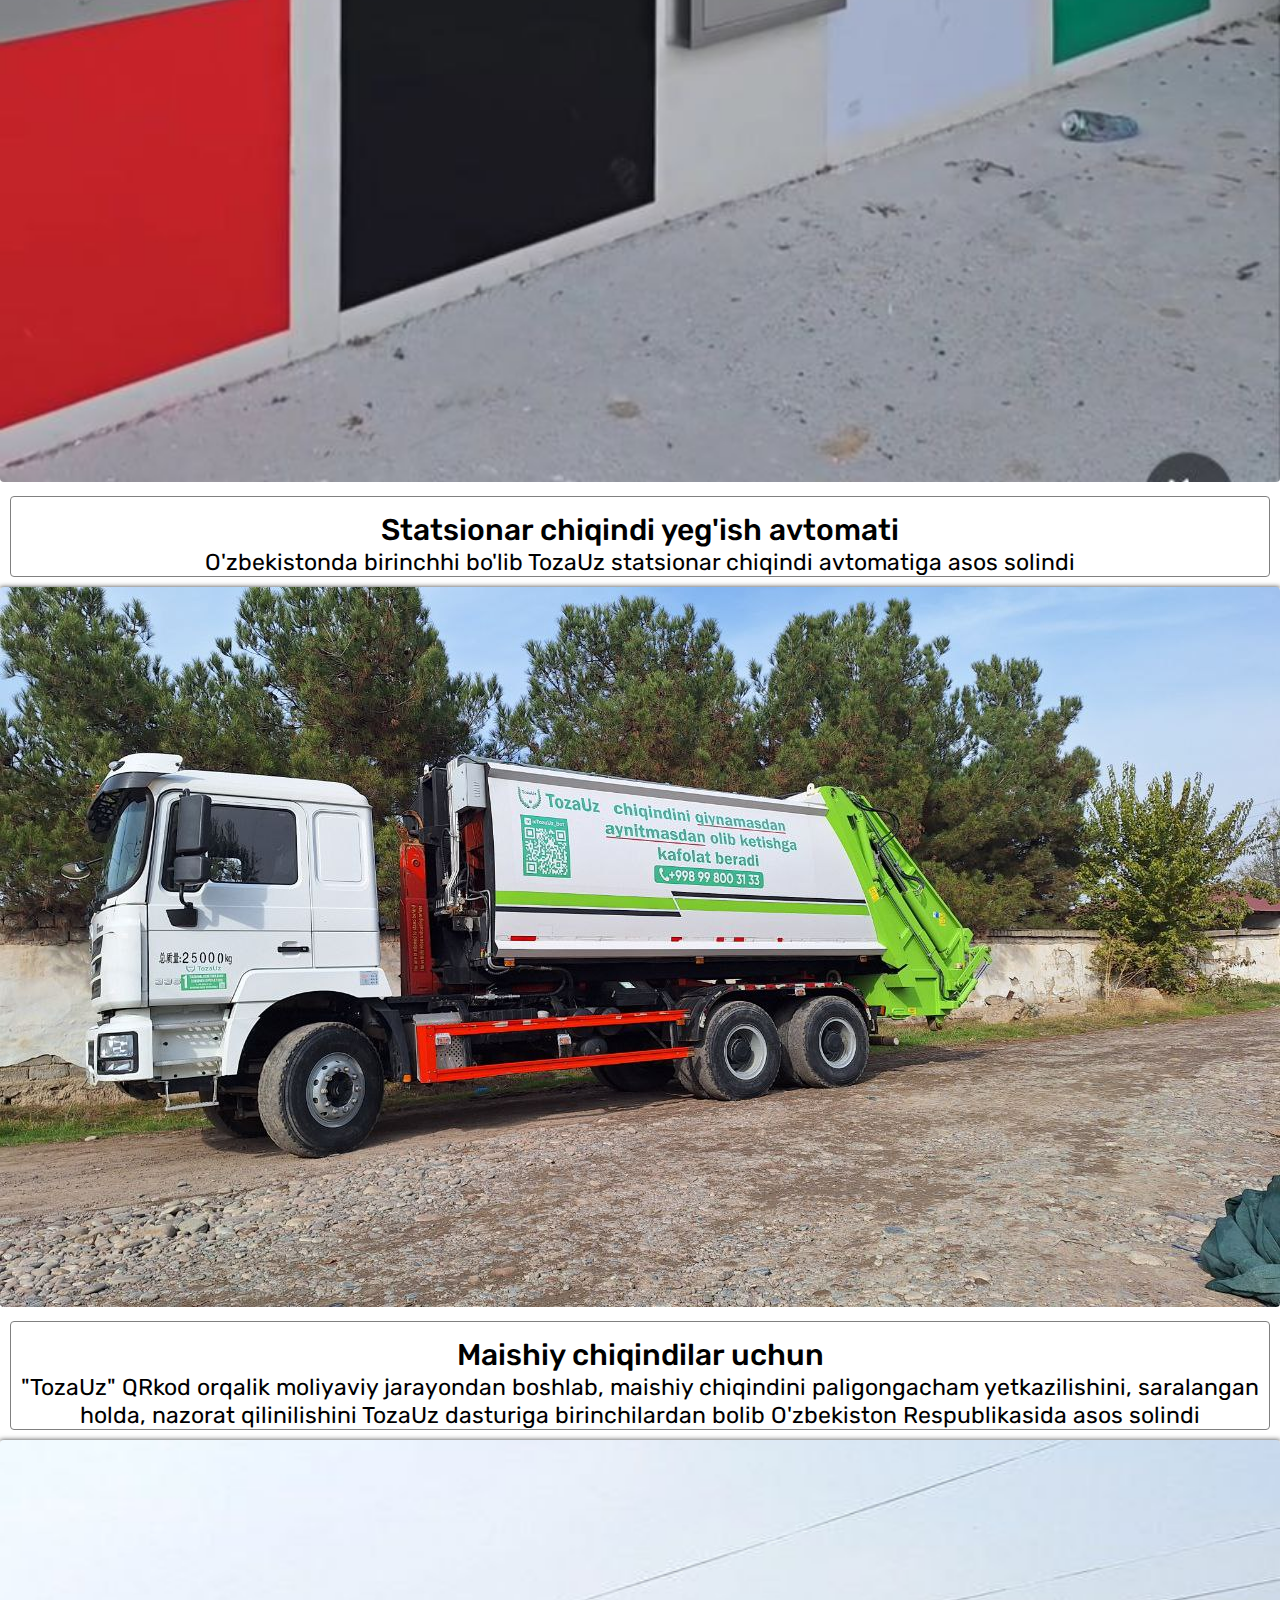
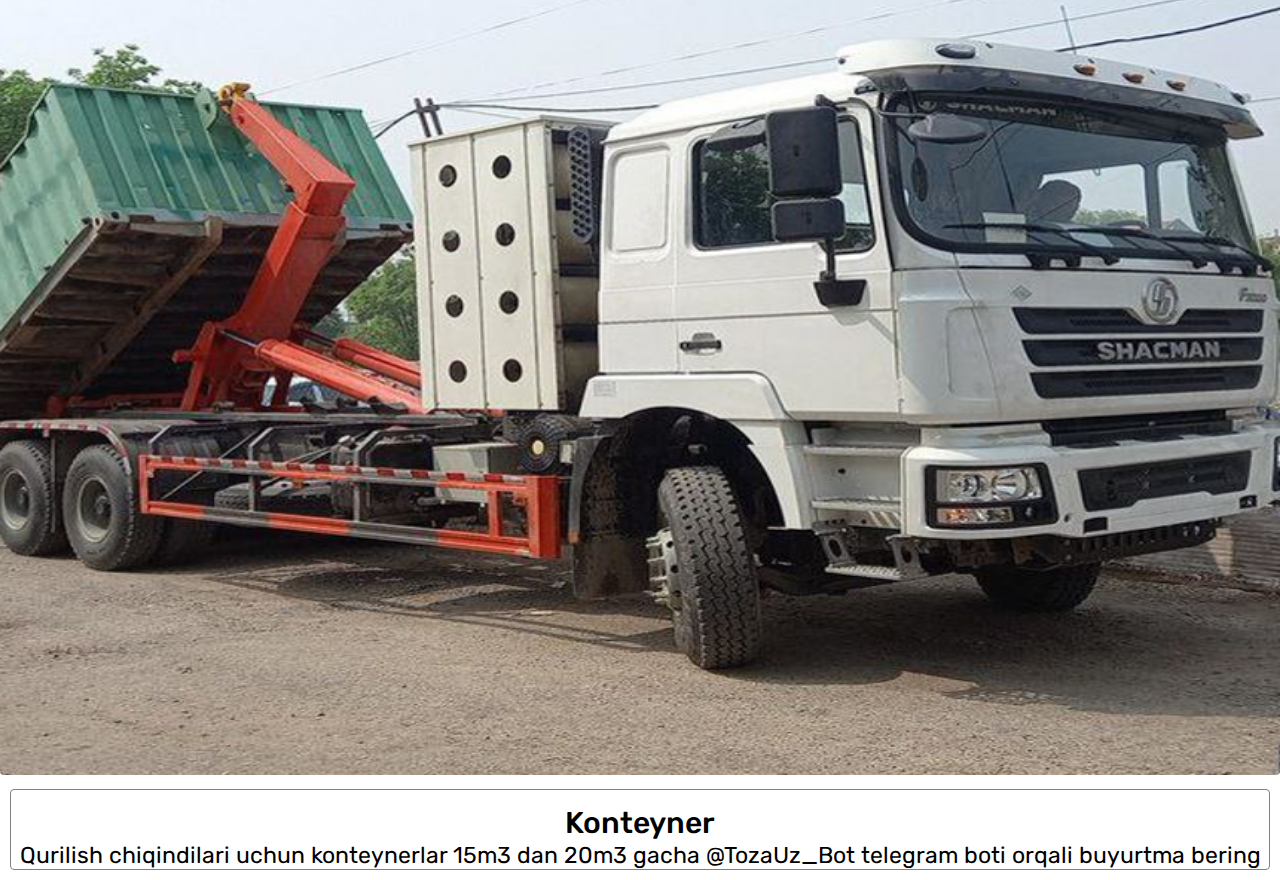
<file: my first real project TozaUz.uz/TozaUz/product/product.html>
<!DOCTYPE html>
<html lang="en">

<head>
    <meta charset="UTF-8">
    <meta name="viewport" content="width=device-width, initial-scale=1.0">
    <!-- google-fonts -->
    <link href="https://fonts.googleapis.com/css2?family=Rubik:ital,wght@0,300..900;1,300..900&display=swap"
        rel="stylesheet">
    <!-- fontawesome -->
    <link rel="stylesheet" href="https://cdnjs.cloudflare.com/ajax/libs/font-awesome/6.6.0/css/all.min.css"
        integrity="sha512-Kc323vGBEqzTmouAECnVceyQqyqdsSiqLQISBL29aUW4U/M7pSPA/gEUZQqv1cwx4OnYxTxve5UMg5GT6L4JJg=="
        crossorigin="anonymous" referrerpolicy="no-referrer" />
    <!-- bootstrapt -->
    <link href="https://cdn.jsdelivr.net/npm/bootstrap@5.1.3/dist/css/bootstrap.min.css" rel="stylesheet"
        integrity="sha384-1BmE4kWBq78iYhFldvKuhfTAU6auU8tT94WrHftjDbrCEXSU1oBoqyl2QvZ6jIW3" crossorigin="anonymous">
    <!-- css -->
    <link rel="stylesheet" href="./product.css">
    <title>TozaUz</title>
    <meta name="decription" itemprop="description" content="Chiqindilarni olib ketish xizmati. Qong'iroq qiling: +998998003133">
     <meta name="keywords" itemprop="keywords" content="Chiqindi, musr, chiqindilarni olib ketish, toza, tozauz, ekologiya, chiqindi konteyneri, Ikkilamchi chiqindi yig'ish mobil avtomati, Statsionar chiqindi yeg'ish avtomati">
</head>

<body>
    <header>
        <nav>
            <div class="container">
                <div class="row">
                    <div class="clg2 col-lg-2 col-md-2">
                        <a href="#!" class="logo">
                            <img src="../img/logo.jpg" alt="">
                        </a>
                    </div>
                    <div class="col-lg-10 col-md-10">
                        <ul id="menuList">
                            <li>
                                <a href="../index.html" >Bosh sahifa</a>
                            </li>
                            <li>
                                <a href="../about/about.html">Biz haqimizda</a>
                            </li>
                            <li>
                                <a href="#!" style="border-bottom: 1px solid red;">Maxsulotlar</a>
                            </li>
                            <li>
                                <a href="../buisnes/buisnes.html">Biznes hamkorlik</a>
                            </li>
                            <li>
                                <a href="../contact/contact.html">Aloqa</a>
                            </li>
                            <li class="lan">
                                <a href="#!" style="border-bottom: 1px solid red;">UZ</a>
                                <div class="as">
                                    <a href="./p-en.html">ENG</a>
                                    <a href="./p-rus.html">RUS</a>
                                </div>
                            </li>
                        </ul>
                    </div>
                    <div class="bars col-lg-1">
                        <i class="fa-solid fa-bars" onclick="toggleMenu()"></i>
                    </div>
                </div>
            </div>
        </nav>
    </header>

        <section id="Maxsulotlar">
            <div class="container">
                <div class="inf">
                    <h2>Maxsulotlar</h2>
                </div>
                <div class="row">
                    <div class="col-auto col-md-6">
                        <div class="box">
                            <img src="../img/topw.jpg" alt="">
                            <div class="info n1">
                                <h6>Ikkilamchi chiqindi yig'ish mobil avtomati!</h6>
                                <p>Dastur 100% O'zbekiston Respublika sharoitiga moslashtirildi. Savdo nuqtalari uhun
                                </p>
                            </div>
                        </div>
                    </div>
                    <div class="col-auto col-md-6">
                        <div class="box">
                            <img src="../img/toza1.jpg" alt="">
                            <div class="info">
                                <h6>Statsionar chiqindi yeg'ish avtomati</h6>
                                <p>O'zbekistonda birinchhi bo'lib TozaUz statsionar chiqindi avtomatiga asos solindi</p>
                            </div>
                        </div>
                    </div>
                    <div class="col-auto col-md-6">
                        <div class="box">
                            <img src="../img/mown2.jpg" alt="">
                            <div class="info">
                                <h6>Maishiy chiqindilar uchun</h6>
                                <p>"TozaUz" QRkod orqalik moliyaviy jarayondan boshlab, maishiy chiqindini paligongacham
                                    yetkazilishini, saralangan holda, nazorat qilinilishini TozaUz dasturiga
                                    birinchilardan
                                    bolib O'zbekiston Respublikasida asos solindi</p>
                            </div>
                        </div>
                    </div>
                    <div class="col-lg-4 col-md-6">
                        <div class="box">
                            <img src="../img/Снимок экрана 2024-10-26 103649.png" alt="">
                            <div class="info n6">
                                <h6>Konteyner</h6>
                                <p>Qurilish chiqindilari uchun konteynerlar 15m3 dan 20m3 gacha <a
                                        href="https://t.me/TozaUz_Bot">@TozaUz_Bot</a> telegram boti orqali buyurtma
                                    bering
                                </p>
                            </div>
                        </div>
                    </div>
                </div>
            </div>
        </section>

        <!-- js -->
         <script src="../script.js"></script>
</body>
</html>
</file>
<file: my first real project TozaUz.uz/TozaUz/about/about.css>
* {
    padding: 0;
    margin: 0;
    list-style: none;
    text-decoration: none !important;
    box-sizing: border-box;
}

h1,
h2,
h3,
h4,
h5,
h6,
p {
    margin-bottom: 0rem;
}

body {
    font-family: "Rubik", sans-serif;
}

body img {
    border-radius: 4px;
}

/* header-starting */
header {
    width: 100%;
}

header nav {
    padding: 20px 0px;
    background-color: deepskyblue;
}


header nav a.logo img {
    width: 50px;
    height: 50px;
    border-radius: 50%;
    border: none;
}

header nav .col-lg-6 {
    align-items: center;
}

header nav .row {
    justify-content: space-between;
    align-items: center;
}

header nav ul {
    display: flex;
    justify-content: space-between;
    margin-bottom: 0rem !important;
    /* margin-top: -10px; */
    align-items: center !important;
    /* padding: 20px 0px; */
}



header nav ul li a {
    color: white;
    font-size: 20px;
    font-weight: 500;
    margin-bottom: 0;
    padding-bottom: 0px !important;
}

header nav ul li a:hover {
    color: crimson;
    transition: 1s;
}

header nav ul li.lan {
    display: flex;
    align-items: center;
    margin-top: 10px;
}

header nav ul li.lan .as {
    display: grid;
    grid-template-rows: repeat(1, auto);
    margin-left: 20px;
}

header nav i.fa-bars {
    color: white;
}

header nav .bars {
    z-index: 111111;
    display: none !important;
}

header nav .bars .fa-bars {
    font-size: 25px;
}


/* main starting */
main {
    width: 100%;
    margin: 100px 0px;
}

main .row {
    align-items: center !important;
    justify-content: space-between;
}

main .col-lg-6 h2 {
    font-weight: 500;
    font-size: 40px;
    line-height: 45px;
    color: #808080;
}

main h4.abouts {
    font-weight: 400;
    /* font-size: 16px; */
    line-height: 32px;
    padding: 30px 0px 25px 0px;
    text-align: justify;
    color: green;
}

main h4 {
    color: #808080;
    font-size: 30px;
}

main video {
    width: 100%;
    height: auto;
}

main .main-bottom {
    width: 100%;
    text-align: center;
    margin-top: 40px;
}

main .main-bottom h2 {
    color: #808080;
    padding-bottom: 20px;
}

main .main-bottom .col-lg-12 {
    display: flex;
    justify-content: space-evenly;
}

main .main-bottom .box img {
    width: 70%;
    height: 100%;
}

main .main-bottom .box .in {
    position: relative;
    top: -60px;
    padding: 8px 14px;
    background-color: #808080;
    width: 40%;
    margin: auto;
    border-radius: 8px;
}

main .main-bottom .box .in1 {
    margin-top: -10px;
}

main .main-bottom .row:last-of-type .box .in {
    bottom: -20px;
}

main .main-bottom .box .in h6 {
    color: white;
    font-size: 14px;
}




@media (max-width: 991px) {

    header nav ul {
        display: flex;
        grid-column-gap: -20px !important;
        text-align: right;
        position: relative;
        top: -25px;
        padding-left: 7rem;
        
    }

    main h4 {
        padding: 40px 0px 35px 0px;
    }
}

@media (width: 767px) {
    header nav ul{
        top: -25px; 
     padding-left: 10rem !important;
    }
    
    main .main-bottom .col-lg-12 img{
        width: 50%;
    }
}

@media (max-width: 769px) {
    header nav .row {
        display: flex !important;
        align-items: center !important;
    }

    header nav ul {
        position: absolute;
        top: 80px;
        left: 0;
        right: 0;
        flex-direction: column;
        text-align: center;
        background-color: deepskyblue;
        gap: 10px;
        overflow: hidden !important;
        padding: 0px;
    }


    header nav .bars {
        display: block !important;
        text-align: end;
        margin-top: -50px;
    }

    #menuList {
        transition: all 0.5s;
    }

    main h4 {
        padding: 15px 0px 30px 0px;
        font-size: 23px;
    }

    main p {
        padding-bottom: 0;
    }

    main .main-bottom .col-lg-12 {
        display: grid;
        flex-wrap: wrap;
        row-gap: 30px;
    }

    main .main-bottom .box img {
        width: 100%;
    }

    main .main-bottom .box .in {
        width: 80%;
    }

    main .main-bottom .box .in h6 {
        font-size: 25px;
    }
}

@media (max-width: 575px) {
    header .header-title h2 {
        font-size: 45px;
    }

    main h4 {
        font-size: 22px;
    }

    main .main-bottom .col-lg-12 {
        row-gap: 100px;
    }

}
</file>
<file: my first real project TozaUz.uz/TozaUz/buisnes/buisnes.css>
* {
    padding: 0;
    margin: 0;
    list-style: none;
    text-decoration: none !important;
    box-sizing: border-box;
}

h1,
h2,
h3,
h4,
h5,
h6,
p {
    margin-bottom: 0rem;
}

body {
    font-family: "Rubik", sans-serif;
}

body img {
    border-radius: 4px;
}

/* header-starting */
header {
    width: 100%;
}

header nav {
    padding: 20px 0px;
    background-color: deepskyblue;
}

header nav a.logo img {
    width: 50px;
    height: 50px;
    border-radius: 50%;
    border: none;
}

header nav .col-lg-6 {
    align-items: center;
}

header nav .row {
    justify-content: space-between;
    align-items: center;
}

header nav ul {
    display: flex;
    justify-content: space-between;
    margin-bottom: 0rem !important;
    margin-top: -10px;
    align-items: center !important;
}

header nav ul li a {
    color: white;
    font-size: 20px;
    font-weight: 500;
    margin-bottom: 0;
    padding-bottom: 0px !important;
}

header nav ul li a:hover {
    color: crimson;
    transition: 1s;
}

header nav ul li.lan {
    display: flex;
    align-items: center;
    margin-top: 10px;
}

header nav ul li.lan .as {
    display: grid;
    grid-template-rows: repeat(1, auto);
    margin-left: 20px;
}

header nav i.fa-bars {
    color: white;
}

header nav .bars {
    z-index: 111111;
    display: none !important;
}

header nav .bars .fa-bars {
    font-size: 25px;
}



.buisnes {
    width: 100%;
    margin-top: 90px;
    text-align: justify;
}

.buisnes .col-lg-12 .tex-im {
    margin-top: 30px;
    display: flex;
    justify-content: space-between;
    align-items: center !important;
    grid-column-gap: 20px;
}

.buisnes .col-lg-12 .cart {
    display: flex;
    grid-column-gap: 30px;
    align-items: center;
    margin-top: 20px;
    margin-bottom: 100px;
}

.buisnes .col-lg-12 .t-img {
    display: flex;
    justify-content: space-around;
    grid-column-gap: 15px;
}

.buisnes .col-lg-12 .t-img video,
.buisnes .col-lg-12 .t-img img {
    width: auto;
    height: 500px !important;
    border-radius: 4px;
}

.buisnes .col-lg-12 h1 {
    font-weight: 500;
    font-size: 40px;
    line-height: 45px;
}

.buisnes .col-lg-12 h4 {
    font-weight: 400;
    line-height: 28px;
}

.buisnes .col-lg-12 img {
    width: 100%;
    height: auto;
}

.buisnes .kub {
    display: flex;
    grid-column-gap: 30px;
    margin: 30px 0px 100px 0px;
    align-items: center;
}

.buisnes .cont {
    display: flex;
    align-items: center;
    grid-column-gap: 30px;
    margin: 30px 0px;
}

.buisnes .cont img {
    width: 500px;
    height: 100%;
}



@media (max-width: 991px) {
    header nav ul {
        display: flex;
        grid-column-gap: -20px !important;
        text-align: right;
        position: relative;
    }

    .buisnes .col-lg-12 .cart,
    .buisnes .cont {
        display: grid;
        grid-template-columns: repeat(1, auto);
    }




    .buisnes .col-lg-12 .cont img {
        margin: auto;
        padding-bottom: 20px;
    }
}

@media (width: 767px) {
    header nav ul {
        top: -25px;
        padding-left: 10rem !important;
    }



}

@media (max-width: 769px) {
    header nav .row {
        display: flex !important;
        align-items: center !important;
    }

    header nav ul {
        position: absolute;
        top: 80px;
        left: 0;
        right: 0;
        flex-direction: column;
        text-align: center;
        background-color: deepskyblue;
        gap: 10px;
        overflow: hidden !important;
        padding: 0px;
    }


    header nav .bars {
        display: block !important;
        text-align: end;
        margin-top: -50px;
    }

    #menuList {
        transition: all 0.5s;
    }


    .buisnes .col-lg-12 h1 {
        font-weight: 500;
        font-size: 30px;
        line-height: 30px;
    }

    .buisnes .col-lg-12 .tex-im,
    .buisnes .col-lg-12 .t-img,
    .buisnes .col-lg-12 .kub {
        display: grid !important;
        grid-template-rows: repeat(1, auto) !important;
        text-align: center;
        grid-row-gap: 20px;
    }

    .buisnes .col-lg-12 .cont img {
        width: 100%;
    }

}

@media (max-width: 320px) {

    .buisnes .col-lg-12 h1 {
        font-size: 25px;
        line-height: 25px;
    }

    .buisnes .col-lg-12 .t-img img,
    .buisnes .col-lg-12 .cont img {
        width: 100%;
    }
}
</file>
<file: my first real project TozaUz.uz/TozaUz/contact/cotact.css>
* {
    padding: 0;
    margin: 0;
    list-style: none;
    text-decoration: none !important;
    box-sizing: border-box;
}

h1,
h2,
h3,
h4,
h5,
h6,
p {
    margin-bottom: 0rem;
}

body {
    font-family: "Rubik", sans-serif;
}

body img {
    border-radius: 4px;
}

/* header-starting */
header {
    width: 100%;
}

header nav {
    padding: 20px 0px;
    background-color: deepskyblue;
}

header nav a.logo img {
    width: 50px;
    height: 50px;
    border-radius: 50%;
    border: none;
}

header nav .col-lg-6 {
    align-items: center;
}

header nav .row {
    justify-content: space-between;
    align-items: center;
}

header nav ul {
    display: flex;
    justify-content: space-between;
    margin-bottom: 0rem !important;
    margin-top: -10px;
    align-items: center !important;
    /* padding: 20px 0px; */
}

header nav ul li a {
    color: white;
    font-size: 20px;
    font-weight: 500;
    margin-bottom: 0;
    padding-bottom: 0px !important;
}

header nav ul li a:hover {
    color: crimson;
    transition: 1s;
}

header nav ul li.lan {
    display: flex;
    align-items: center;
    margin-top: 10px;
}

header nav ul li.lan .as {
    display: grid;
    grid-template-rows: repeat(1, auto);
    margin-left: 20px;
}

header nav i.fa-bars {
    color: white;
}

header nav .bars {
    z-index: 111111;
    display: none !important;
}

header nav .bars .fa-bars {
    font-size: 25px;
}


/* footer-starting */
footer {
    width: 100%;
    background-color: #808080;
    /* margin-top: 120px; */
    padding: 50px;
    padding-bottom: 10px !important;
}

footer .row {
    display: flex;
    justify-content: space-between;
}

footer iframe {
    width: 90%;
    border: 2px solid white;
}

footer .contact {
    display: grid;
    grid-template-columns: repeat(1 auto);
}

footer .contact h2 {
    color: white;
    font-weight: 500;
    font-size: 35px;
}

footer .contact a {
    padding-bottom: 10px;
    color: white;
    font-size: 20px;
    font-weight: 500;
}

footer .contact a:hover {
    color: crimson;
    transition: 1s
}

footer .contact a i {
    padding-right: 5px;
    font-size: 40px;
}

footer .contact ul {
    display: flex;
    justify-content: start;
    margin-top: 20px;
    padding: 0rem;
}

footer .contact ul li a img {
    width: 40%;
    border: 2px solid gray;
    border-radius: 25px;

}

footer a#ndev {
    border-bottom: none !important;
    color: white;
    font-size: 10px;
    display: block;
    text-align: right;
    position: relative;
    bottom: -10px;
    right: -40px;
}

@media (max-width: 991px) {
    header nav ul {
        display: flex;
        grid-column-gap: -20px !important;
        text-align: right;
        position: relative;
        
    }

    footer .row {
        display: flex;
        align-items: center;
    }

    footer h2 {
        padding-bottom: 30px;
    }
}

@media (width: 767px) {
    header nav ul{
        top: -25px; 
     padding-left: 10rem !important;
    }
    
}

@media (max-width: 769px) {
    header nav .row {
        display: flex !important;
        align-items: center !important;
    }

    header nav ul {
        position: absolute;
        top: 80px;
        left: 0;
        right: 0;
        flex-direction: column;
        text-align: center;
        background-color: deepskyblue;
        gap: 10px;
        overflow: hidden !important;
        padding: 0px;
    }

    header nav .bars {
        display: block !important;
        text-align: end;
        margin-top: -50px;
    }

    #menuList {
        transition: all 0.5s;
    }

    footer iframe {
        width: 100%;
        height: 400px;
    }

    footer .contact {
        margin-top: 80px;
        text-align: center;
        gap: 30px;
    }

    footer a {
        border-bottom: 2px solid red !important;
        padding-bottom: 10px;
    }
}

@media (max-width: 575px) {
    header .header-title h2 {
        font-size: 45px;
    }

    footer {
        padding: 0px;
    }

    footer .contact a i {
        font-size: 26px;
    }

    footer a#ndev {
        right: 0;
    }
}

@media (max-width: 320px) {
    footer .karta {
        margin-top: 20px;
        height: 400px;
    }
}
</file>
<file: my first real project TozaUz.uz/TozaUz/product/product.css>
* {
    padding: 0;
    margin: 0;
    list-style: none;
    text-decoration: none !important;
    box-sizing: border-box;
}

h1,
h2,
h3,
h4,
h5,
h6,
p {
    margin-bottom: 0rem;
}

body {
    font-family: "Rubik", sans-serif;
}

body img {
    border-radius: 4px;
}


/* header-starting */
header {
    width: 100%;
}

header nav {
    padding: 20px 0px;
    background-color: deepskyblue;
}


header nav a.logo img {
    width: 50px;
    height: 50px;
    border-radius: 50%;
    border: none;
}

header nav .col-lg-6 {
    align-items: center;
}

header nav .row {
    justify-content: space-between;
    align-items: center;
}

header nav ul {
    display: flex;
    justify-content: space-between;
    margin-bottom: 0rem !important;
    margin-top: -10px;
    align-items: center !important;
    /* padding: 20px 0px; */
}

header nav ul li a {
    color: white;
    font-size: 20px;
    font-weight: 500;
    margin-bottom: 0;
    padding-bottom: 0px !important;
}

header nav ul li a:hover {
    color: crimson;
    transition: 1s;
}

header nav ul li.lan {
    display: flex;
    align-items: center;
    margin-top: 10px;
}

header nav ul li.lan .as {
    display: grid;
    grid-template-rows: repeat(1, auto);
    margin-left: 20px;
}

header nav i.fa-bars {
    color: white;
}

header nav .bars {
    z-index: 111111;
    display: none !important;
}

header nav .bars .fa-bars {
    font-size: 25px;
}



/* section-starting */
section {
    width: 100%;
    text-align: center;
}

section h2 {
    color: #808080;
    font-weight: 500;
    font-size: 40px;
    line-height: 45px;
    padding: 50px 0px;
}

section .row {
    justify-content: space-between;
    grid-row-gap: 20px;
}

section .box {
    padding-bottom: 10px;
    box-shadow: 0px 0px 5px 0px rgba(0, 0, 0, 0.75);
}

section .box .info {
    border: 1px solid #808080;
    border-radius: 4px;
    margin: 10px;
    margin-bottom: 0;
}

section .box h6 {
    font-size: 30px;
    font-weight: 500;
    padding: 15px 0px 0px 0px;
}

section .box p {
    color: black;
    font-size: 23px;
    font-weight: 400;
}

section .box a {
    color: black;
}

section .box img {
    width: 100%;
    height: 100%;
}






@media (max-width: 991px) {

    header nav ul {
        display: flex;
        grid-column-gap: -20px !important;
        text-align: right;
        position: relative;
        
    }
}

@media (width: 767px) {
    header nav ul{
        top: -25px; 
     padding-left: 10rem !important;
    }
    
}

@media (max-width: 769px) {
    header nav .row {
        display: flex !important;
        align-items: center !important;
    }

    header nav ul {
        position: absolute;
        top: 80px;
        left: 0;
        right: 0;
        flex-direction: column;
        text-align: center;
        background-color: deepskyblue;
        gap: 10px;
        overflow: hidden !important;
        padding: 0px;
    }


    header nav .bars {
        display: block !important;
        text-align: end;
        margin-top: -50px;
    }

    #menuList {
        transition: all 0.5s;
    }

   


    section .row {
        gap: 50px;
    }
}
</file>
